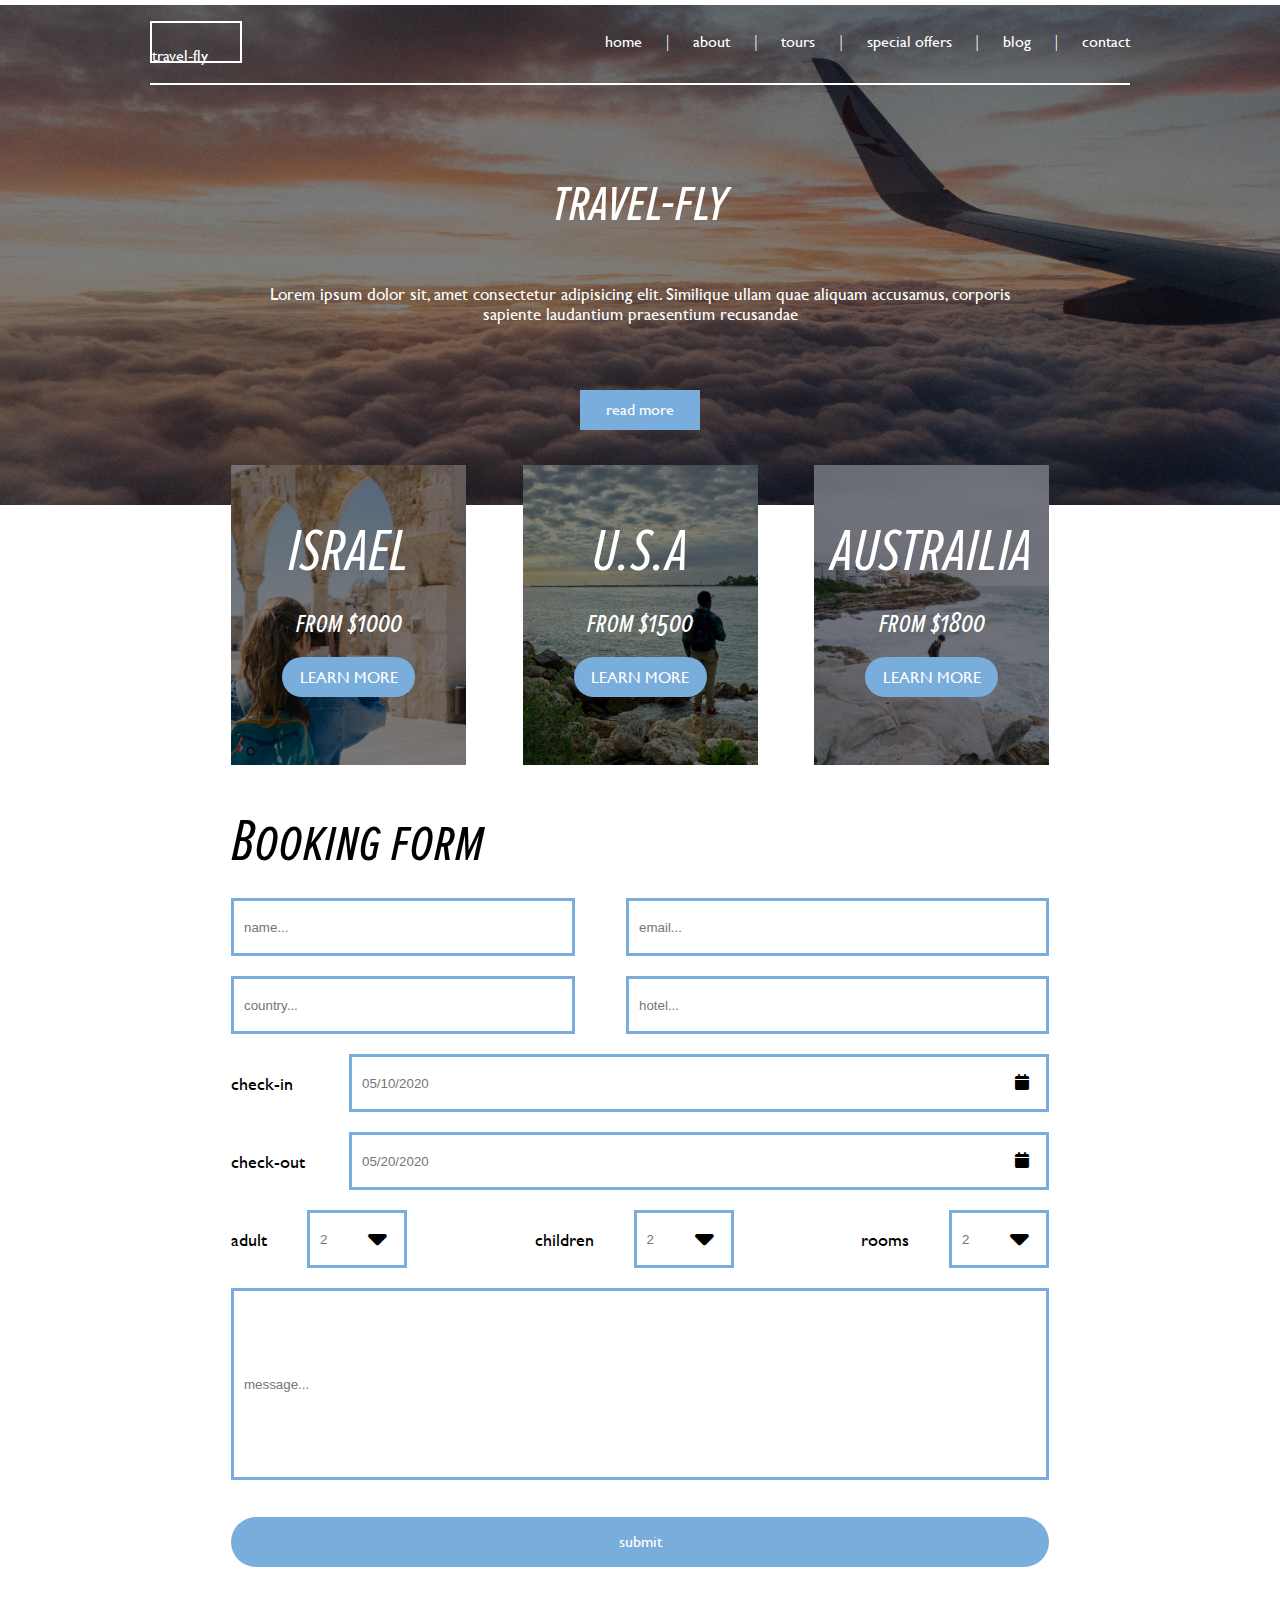
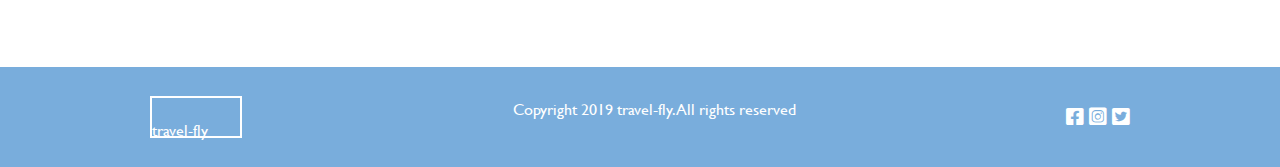
<file: index.html>
<!DOCTYPE html>
<html lang="en">
  <head>
    <meta charset="UTF-8" />
    <meta http-equiv="X-UA-Compatible" content="IE=edge" />
    <meta name="viewport" content="width=device-width, initial-scale=1.0" />
    <title>Start Fly | Travel is Good!</title>
    <link
      rel="stylesheet"
      href="https://cdnjs.cloudflare.com/ajax/libs/font-awesome/6.0.0/css/all.min.css"
      integrity="sha512-9usAa10IRO0HhonpyAIVpjrylPvoDwiPUiKdWk5t3PyolY1cOd4DSE0Ga+ri4AuTroPR5aQvXU9xC6qOPnzFeg=="
      crossorigin="anonymous"
      referrerpolicy="no-referrer"
    />
    <link rel="stylesheet" href="css/styles.css" />
  </head>
  <body>
    <nav>
      <div class="logo">
        <p>travel-fly</p>
      </div>
      <div class="links">
        <a href="index.html">home</a>
        <span>|</span>
        <a href="about.html">about</a>
        <span>|</span>
        <a href="tours.html">tours</a>
        <span>|</span>
        <a href="#">special offers</a>
        <span>|</span>
        <a href="#">blog</a>
        <span>|</span>
        <a href="#">contact</a>
      </div>
    </nav>
    <div class="banner">
      <div class="banner-header1">
        <p>travel-fly</p>
      </div>
      <div class="banner-header2">
        <p>
          Lorem ipsum dolor sit, amet consectetur adipisicing elit. Similique
          ullam quae aliquam accusamus, corporis sapiente laudantium praesentium
          recusandae
        </p>
      </div>
      <div class="read-more">
        <p>read more</p>
      </div>
    </div>

    <div class="form-content">
      <div class="packages-container">
        <div class="package1">
          <div class="package-header">
            <p>ISRAEL</p>
          </div>
          <div class="money">
            <p>from $1000</p>
          </div>
          <div class="learn-more">
            <a href="tour1.html">LEARN MORE</a>
          </div>
        </div>

        <div class="package2">
          <div class="package-header">
            <p>U.S.A</p>
          </div>
          <div class="money">
            <p>from $1500</p>
          </div>
          <div class="learn-more">
            <a href="tour2.html">LEARN MORE</a>
          </div>
        </div>

        <div class="package3">
          <div class="package-header">
            <p>AUSTRAILIA</p>
          </div>
          <div class="money">
            <p>from $1800</p>
          </div>
          <div class="learn-more">
            <a href="tour3.html">LEARN MORE</a>
          </div>
        </div>
      </div>

      <div class="booking">
        <p>Booking form</p>
      </div>

      <div class="top-boxes">
        <div class="holder">
          <input type="text" id="fName" placeholder="name..." />
        </div>

        <div class="holder">
          <input
            type="email"
            class="long-box"
            id="email"
            placeholder="email..."
          />
        </div>
      </div>

      <div class="top-boxes">
        <div class="holder">
          <input type="text" id="fName" placeholder="country..." />
        </div>

        <div class="holder">
          <input
            type="email"
            class="long-box"
            id="email"
            placeholder="hotel..."
          />
        </div>
      </div>

      <div class="middle-boxes">
        <div class="check">check-in</div>
        <div class="holder">
          <input type="text" id="fName" placeholder="05/10/2020" />
          <i class="fa-solid fa-calendar"></i>
        </div>
      </div>

      <div class="middle-boxes">
        <div class="check">check-out</div>
        <div class="holder">
          <input type="text" id="fName" placeholder="05/20/2020" />
          <i class="fa-solid fa-calendar"></i>
        </div>
      </div>

      <div class="bottom-container">
        <div class="bottom-boxes">
          <div class="check">adult</div>
          <div class="holder">
            <input type="text" id="fName" placeholder="2" />
            <i class="fa-solid fa-caret-down"></i>
          </div>
        </div>

        <div class="bottom-boxes">
          <div class="check">children</div>
          <div class="holder">
            <input type="text" id="fName" placeholder="2" />
            <i class="fa-solid fa-caret-down"></i>
          </div>
        </div>

        <div class="bottom-boxes">
          <div class="check">rooms</div>
          <div class="holder">
            <input type="text" id="fName" placeholder="2" />
            <i class="fa-solid fa-caret-down"></i>
          </div>
        </div>
      </div>

      <div class="message-box">
        <div class="holder">
          <input type="text" id="fName" placeholder="message..." />
        </div>
      </div>

      <div class="submit">
        <p>submit</p>
      </div>
    </div>

    <div class="footer">
      <div class="footer-container">
        <div class="logo-footer">
          <p>travel-fly</p>
        </div>
        <div class="footer-text">
          <p>Copyright 2019 travel-fly. All rights reserved</p>
        </div>
        <div class="icons">
          <i class="fab fa-facebook-square"></i>
          <i class="fa-brands fa-instagram-square"></i>
          <i class="fa-brands fa-twitter-square"></i>
        </div>
      </div>
    </div>
  </body>
</html>
</file>
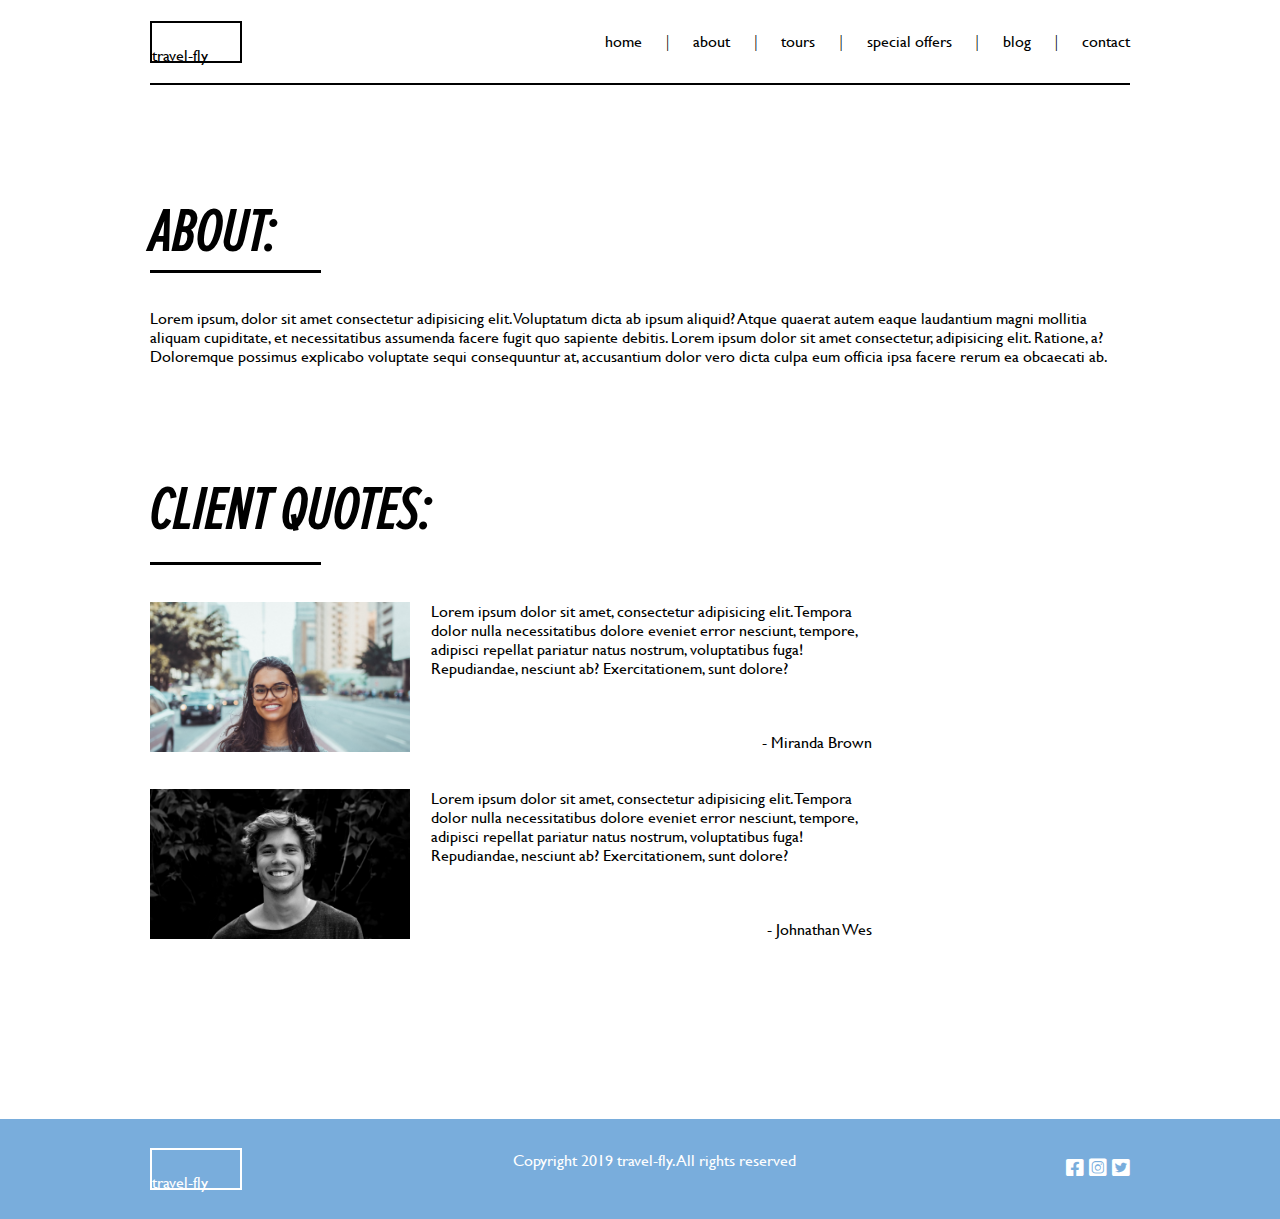
<file: about.html>
<!DOCTYPE html>
<html lang="en">
  <head>
    <meta charset="UTF-8" />
    <meta http-equiv="X-UA-Compatible" content="IE=edge" />
    <meta name="viewport" content="width=device-width, initial-scale=1.0" />
    <title>Tours</title>
    <link
      rel="stylesheet"
      href="https://cdnjs.cloudflare.com/ajax/libs/font-awesome/6.0.0/css/all.min.css"
      integrity="sha512-9usAa10IRO0HhonpyAIVpjrylPvoDwiPUiKdWk5t3PyolY1cOd4DSE0Ga+ri4AuTroPR5aQvXU9xC6qOPnzFeg=="
      crossorigin="anonymous"
      referrerpolicy="no-referrer"
    />
    <link rel="stylesheet" href="css/styles.css" />
  </head>
  <body>
    <nav class="black-nav">
      <div class="logo-black">
        <p>travel-fly</p>
      </div>
      <div class="links-black">
        <a href="index.html">home</a>
        <span>|</span>
        <a href="about.html">about</a>
        <span>|</span>
        <a href="tours.html">tours</a>
        <span>|</span>
        <a href="specialoffers.html">special offers</a>
        <span>|</span>
        <a href="blog.html">blog</a>
        <span>|</span>
        <a href="#">contact</a>
      </div>
    </nav>
    <div id="app">
      <div class="about">
        <div class="about-header">
          <h1>ABOUT:</h1>
          <div class="rect"></div>
          <p>
            Lorem ipsum, dolor sit amet consectetur adipisicing elit. Voluptatum
            dicta ab ipsum aliquid? Atque quaerat autem eaque laudantium magni
            mollitia aliquam cupiditate, et necessitatibus assumenda facere
            fugit quo sapiente debitis. Lorem ipsum dolor sit amet consectetur,
            adipisicing elit. Ratione, a? Doloremque possimus explicabo
            voluptate sequi consequuntur at, accusantium dolor vero dicta culpa
            eum officia ipsa facere rerum ea obcaecati ab.
          </p>
        </div>
        <div class="about-client-quotes">
          <h1 class="client-quote-title">CLIENT QUOTES:</h1>
          <div class="rect"></div>
          <div class="client-box">
            <div class="client-image">
              <img src="images/about-client-01.jpg" alt="img1" />
            </div>
            <div class="client-quote">
              <p>
                Lorem ipsum dolor sit amet, consectetur adipisicing elit.
                Tempora dolor nulla necessitatibus dolore eveniet error
                nesciunt, tempore, adipisci repellat pariatur natus nostrum,
                voluptatibus fuga! Repudiandae, nesciunt ab? Exercitationem,
                sunt dolore?
              </p>
            </div>
            <div class="client-name">- Miranda Brown</div>
          </div>
          <div class="client-box">
            <div class="client-image">
              <img src="images/about-client-02.jpg" alt="img1" />
            </div>
            <div class="client-quote">
              <p>
                Lorem ipsum dolor sit amet, consectetur adipisicing elit.
                Tempora dolor nulla necessitatibus dolore eveniet error
                nesciunt, tempore, adipisci repellat pariatur natus nostrum,
                voluptatibus fuga! Repudiandae, nesciunt ab? Exercitationem,
                sunt dolore?
              </p>
            </div>
            <div class="client-name">- Johnathan Wes</div>
          </div>
        </div>
      </div>
    </div>
    <div class="footer">
      <div class="footer-container">
        <div class="logo-footer">
          <p>travel-fly</p>
        </div>
        <div class="footer-text">
          <p>Copyright 2019 travel-fly. All rights reserved</p>
        </div>
        <div class="icons">
          <i class="fab fa-facebook-square"></i>
          <i class="fa-brands fa-instagram-square"></i>
          <i class="fa-brands fa-twitter-square"></i>
        </div>
      </div>
    </div>
  </body>
</html>
</file>
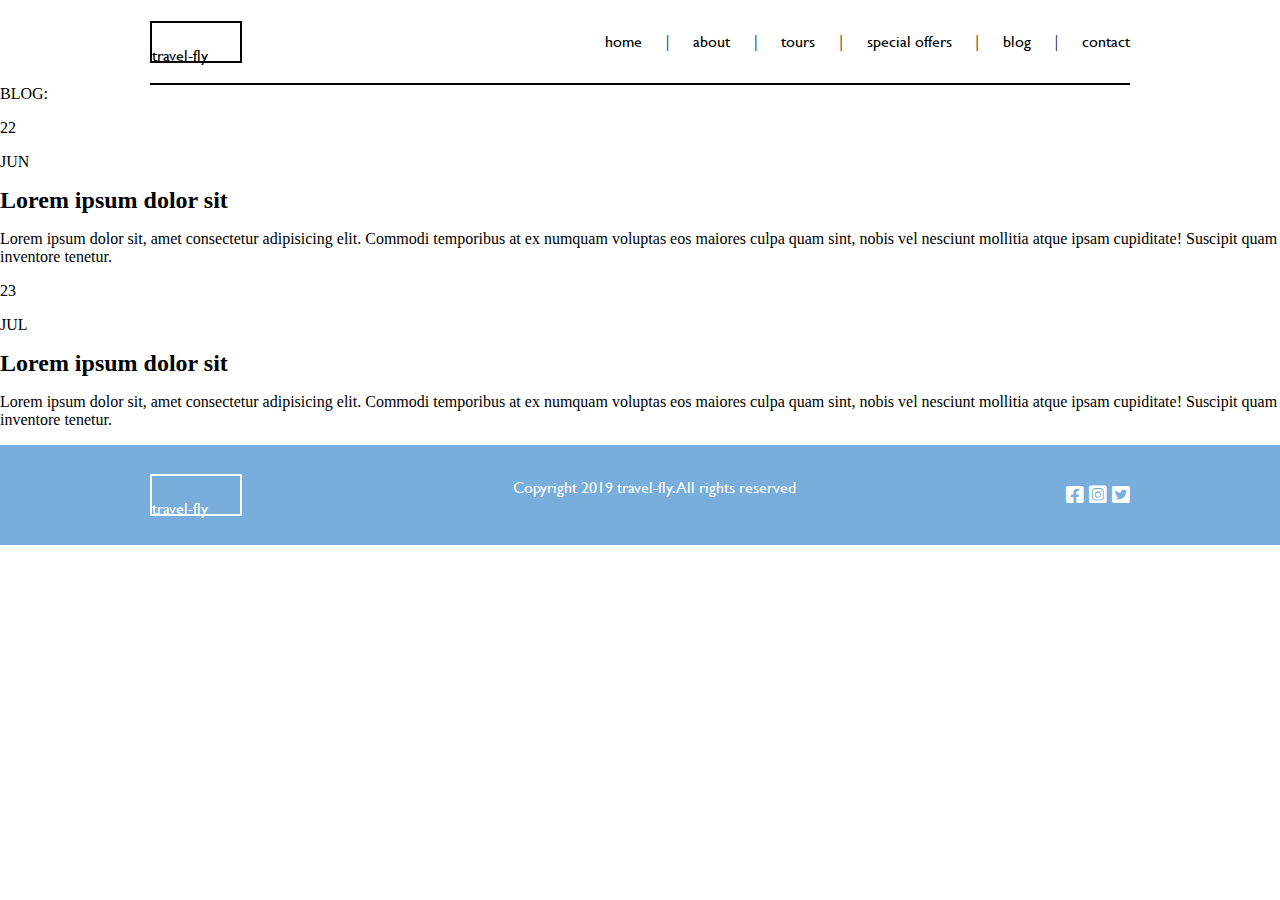
<file: blog.html>
<!DOCTYPE html>
<html lang="en">
  <head>
    <meta charset="UTF-8" />
    <meta http-equiv="X-UA-Compatible" content="IE=edge" />
    <meta name="viewport" content="width=device-width, initial-scale=1.0" />
    <title>Blog</title>
    <link rel="stylesheet" href="css/styles.css" />
    <link
      rel="stylesheet"
      href="https://cdnjs.cloudflare.com/ajax/libs/font-awesome/6.0.0/css/all.min.css"
      integrity="sha512-9usAa10IRO0HhonpyAIVpjrylPvoDwiPUiKdWk5t3PyolY1cOd4DSE0Ga+ri4AuTroPR5aQvXU9xC6qOPnzFeg=="
      crossorigin="anonymous"
      referrerpolicy="no-referrer"
    />
  </head>
  <body>
    <nav class="black-nav">
      <div class="logo-black">
        <p>travel-fly</p>
      </div>
      <div class="links-black">
        <a href="index.html">home</a>
        <span>|</span>
        <a href="about.html">about</a>
        <span>|</span>
        <a href="tours.html">tours</a>
        <span>|</span>
        <a href="specialoffers.html">special offers</a>
        <span>|</span>
        <a href="blog.html">blog</a>
        <span>|</span>
        <a href="#">contact</a>
      </div>
    </nav>

    <div class="header-container">
      <div class="header-text">
        <p>BLOG:</p>
      </div>
      <div class="blog-rect"></div>
    </div>

    <div class="blog-container">
      <div class="blog1-container">
        <div class="blog1-date">
          <p class="number">22</p>
          <p class="month">JUN</p>
        </div>
        <div class="blog1-right-container">
          <div class="blog1-img"></div>
          <div class="blog1-text-header">
            <h2>Lorem ipsum dolor sit</h2>
            <p>
              Lorem ipsum dolor sit, amet consectetur adipisicing elit. Commodi
              temporibus at ex numquam voluptas eos maiores culpa quam sint,
              nobis vel nesciunt mollitia atque ipsam cupiditate! Suscipit quam
              inventore tenetur.
            </p>
          </div>
        </div>
      </div>

      <div class="blog2-container">
        <div class="blog2-date">
          <p class="number">23</p>
          <p class="month">JUL</p>
        </div>
        <div class="blog2-right-container">
          <div class="blog2-img"></div>
          <div class="blog2-text-header">
            <h2>Lorem ipsum dolor sit</h2>
            <p>
              Lorem ipsum dolor sit, amet consectetur adipisicing elit. Commodi
              temporibus at ex numquam voluptas eos maiores culpa quam sint,
              nobis vel nesciunt mollitia atque ipsam cupiditate! Suscipit quam
              inventore tenetur.
            </p>
          </div>
        </div>
      </div>
    </div>

    <div class="footer">
      <div class="footer-container">
        <div class="logo-footer">
          <p>travel-fly</p>
        </div>
        <div class="footer-text">
          <p>Copyright 2019 travel-fly. All rights reserved</p>
        </div>
        <div class="icons">
          <i class="fab fa-facebook-square"></i>
          <i class="fa-brands fa-instagram-square"></i>
          <i class="fa-brands fa-twitter-square"></i>
        </div>
      </div>
    </div>
  </body>
</html>
</file>
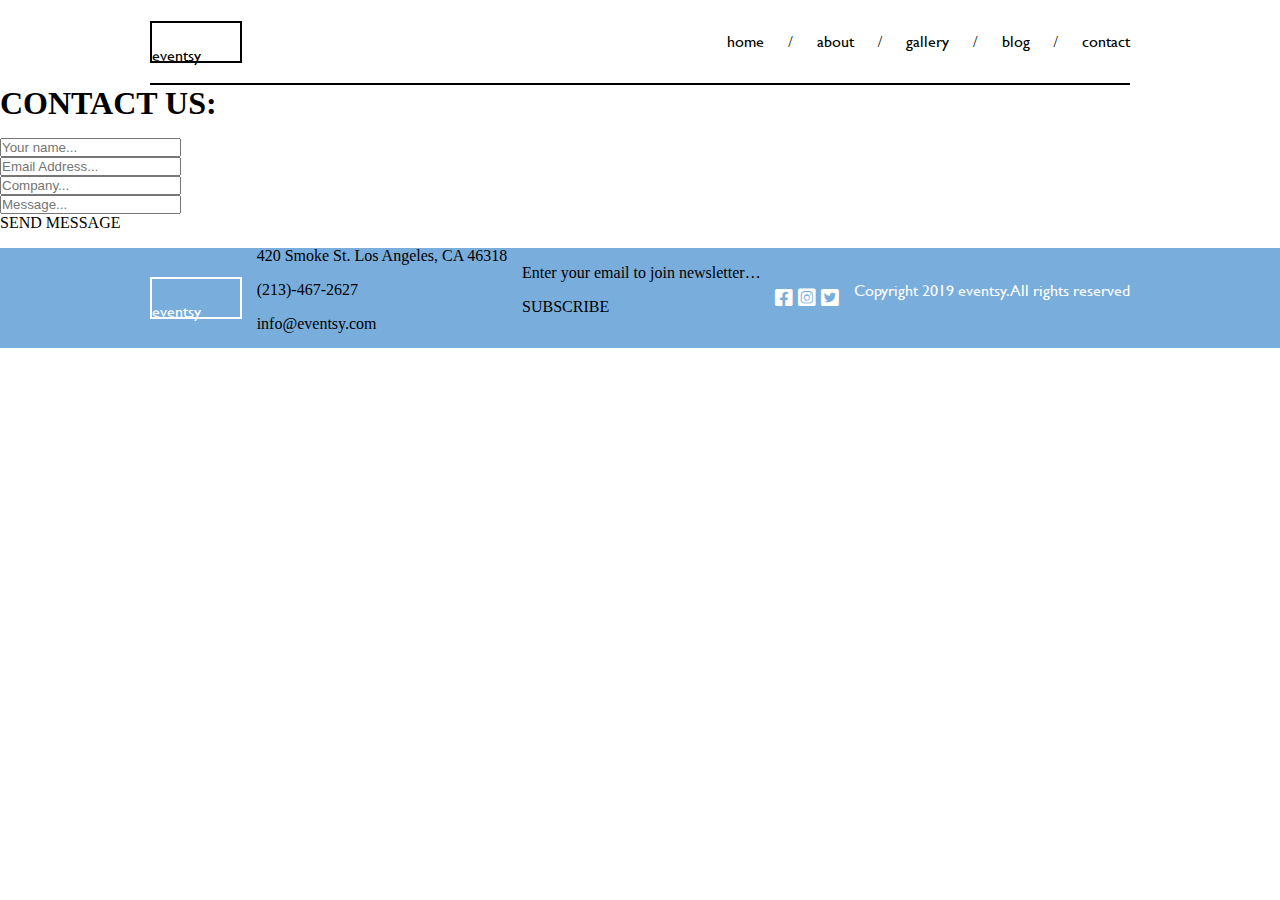
<file: contact.html>
<!DOCTYPE html>
<html lang="en">
  <head>
    <meta charset="UTF-8" />
    <meta http-equiv="X-UA-Compatible" content="IE=edge" />
    <meta name="viewport" content="width=device-width, initial-scale=1.0" />
    <title>Contact</title>
    <link rel="stylesheet" href="css/styles.css" />
    <link
      rel="stylesheet"
      href="https://cdnjs.cloudflare.com/ajax/libs/font-awesome/6.0.0/css/all.min.css"
      integrity="sha512-9usAa10IRO0HhonpyAIVpjrylPvoDwiPUiKdWk5t3PyolY1cOd4DSE0Ga+ri4AuTroPR5aQvXU9xC6qOPnzFeg=="
      crossorigin="anonymous"
      referrerpolicy="no-referrer"
    />
  </head>
  <body>
    <nav class="black-nav">
      <div class="logo-black">
        <p>eventsy</p>
      </div>
      <div class="links-black">
        <a href="index.html">home</a>
        <span>/</span>
        <a href="about.html">about</a>
        <span>/</span>
        <a href="gallery.html">gallery</a>
        <span>/</span>
        <a href="blog.html">blog</a>
        <span>/</span>
        <a href="contact.html">contact</a>
      </div>
    </nav>

    <div class="header-container">
      <div class="header-text">
        <h1>CONTACT US:</h1>
      </div>
      <div class="rect"></div>
    </div>

    <div class="contact-container">
      <div class="inputs">
        <form>
          <input
            type="text"
            id="name"
            name="name"
            placeholder="Your name..."
          /><br />
          <input
            type="text"
            id="email"
            name="email"
            placeholder="Email Address..."
          />
          <br />
          <input
            type="text"
            id="company"
            name="company"
            placeholder="Company..."
          />
          <br />
          <input
            type="text"
            id="msg"
            name="msg"
            class="msg"
            placeholder="Message..."
          />
        </form>
        <div class="sendmessage">
          <p>SEND MESSAGE</p>
        </div>
      </div>
      <div class="contact-map"></div>
    </div>

    <div class="footer">
      <div class="footer-container">
        <div class="logo-footer">
          <p>eventsy</p>
        </div>
        <div class="address-container">
          <div class="address-text">
            <p>420 Smoke St. Los Angeles, CA 46318</p>
            <p>(213)-467-2627</p>
            <p>info@eventsy.com</p>
          </div>
        </div>
        <div class="subscribe-container">
          <div class="subscribe-left">
            <p class="email-text">Enter your email to join newsletter…</p>
          </div>
          <div class="subscribe-right">
            <p class="sub-text">SUBSCRIBE</p>
          </div>
        </div>
        <div class="icons">
          <i class="fab fa-facebook-square"></i>
          <i class="fa-brands fa-instagram-square"></i>
          <i class="fa-brands fa-twitter-square"></i>
        </div>
        <div class="footer-text">
          <p>Copyright 2019 eventsy. All rights reserved</p>
        </div>
      </div>
    </div>
  </body>
</html>
</file>
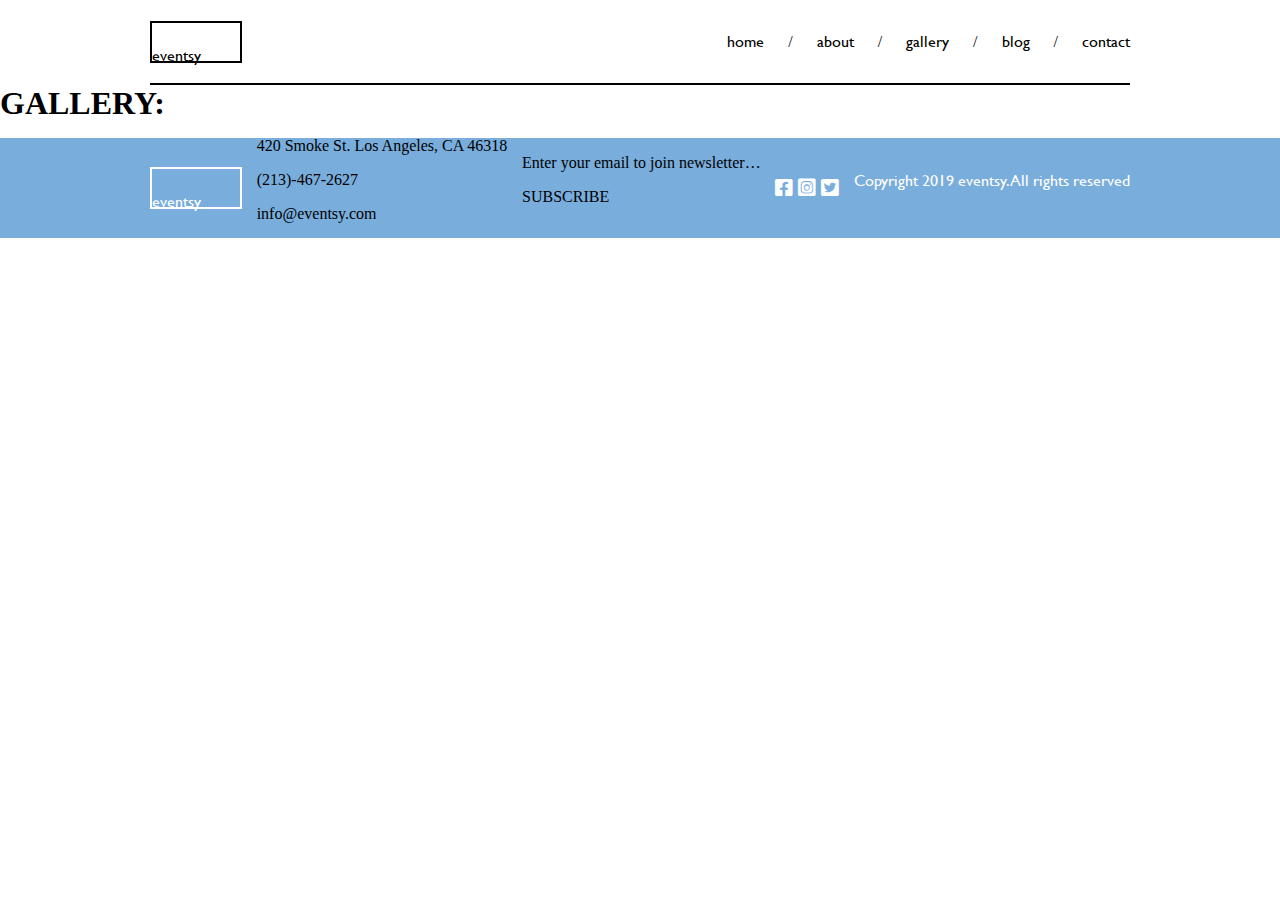
<file: gallery.html>
<!DOCTYPE html>
<html lang="en">
  <head>
    <meta charset="UTF-8" />
    <meta http-equiv="X-UA-Compatible" content="IE=edge" />
    <meta name="viewport" content="width=device-width, initial-scale=1.0" />
    <title>Gallery</title>
    <link
      rel="stylesheet"
      href="https://cdnjs.cloudflare.com/ajax/libs/font-awesome/6.0.0/css/all.min.css"
      integrity="sha512-9usAa10IRO0HhonpyAIVpjrylPvoDwiPUiKdWk5t3PyolY1cOd4DSE0Ga+ri4AuTroPR5aQvXU9xC6qOPnzFeg=="
      crossorigin="anonymous"
      referrerpolicy="no-referrer"
    />
    <link rel="stylesheet" href="css/styles.css" />
  </head>
  <body>
    <nav class="black-nav">
      <div class="logo-black">
        <p>eventsy</p>
      </div>
      <div class="links-black">
        <a href="index.html">home</a>
        <span>/</span>
        <a href="about.html">about</a>
        <span>/</span>
        <a href="gallery.html">gallery</a>
        <span>/</span>
        <a href="blog.html">blog</a>
        <span>/</span>
        <a href="contact.html">contact</a>
      </div>
    </nav>

    <div class="gallery-header">
      <h1>GALLERY:</h1>
      <div class="rect"></div>
    </div>

    <div class="topimages">
      <div class="img1"></div>
      <div class="img2"></div>
      <div class="img3"></div>
    </div>

    <div class="bottomimages">
      <div class="img4"></div>
      <div class="img5"></div>
    </div>

    <div class="footer">
      <div class="footer-container">
        <div class="logo-footer">
          <p>eventsy</p>
        </div>
        <div class="address-container">
          <div class="address-text">
            <p>420 Smoke St. Los Angeles, CA 46318</p>
            <p>(213)-467-2627</p>
            <p>info@eventsy.com</p>
          </div>
        </div>
        <div class="subscribe-container">
          <div class="subscribe-left">
            <p class="email-text">Enter your email to join newsletter…</p>
          </div>
          <div class="subscribe-right">
            <p class="sub-text">SUBSCRIBE</p>
          </div>
        </div>
        <div class="icons">
          <i class="fab fa-facebook-square"></i>
          <i class="fa-brands fa-instagram-square"></i>
          <i class="fa-brands fa-twitter-square"></i>
        </div>
        <div class="footer-text">
          <p>Copyright 2019 eventsy. All rights reserved</p>
        </div>
      </div>
    </div>
  </body>
</html>
</file>
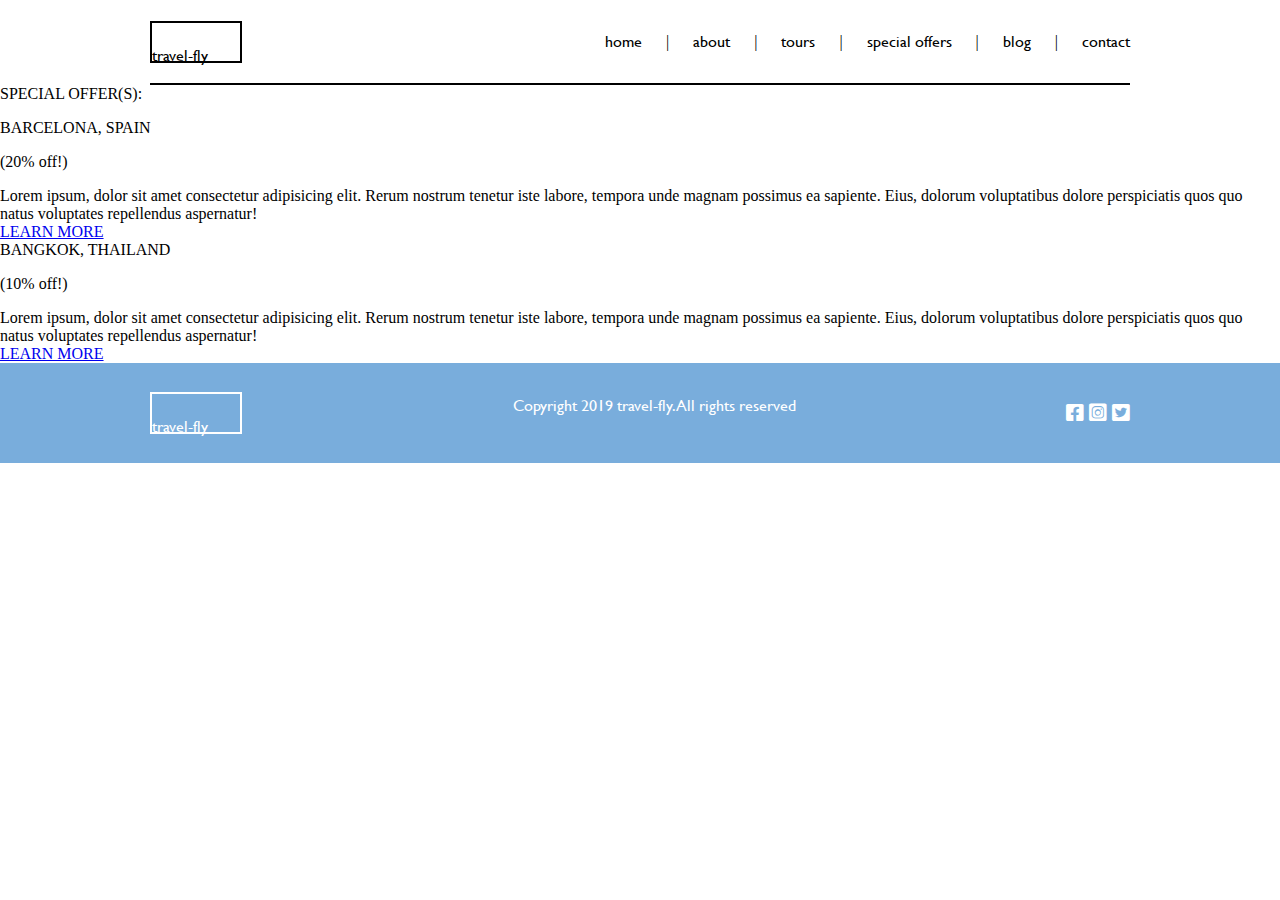
<file: specialoffers.html>
<!DOCTYPE html>
<html lang="en">
  <head>
    <meta charset="UTF-8" />
    <meta http-equiv="X-UA-Compatible" content="IE=edge" />
    <meta name="viewport" content="width=device-width, initial-scale=1.0" />
    <title>Special Offers</title>
    <link rel="stylesheet" href="css/styles.css" />
    <link
      rel="stylesheet"
      href="https://cdnjs.cloudflare.com/ajax/libs/font-awesome/6.0.0/css/all.min.css"
      integrity="sha512-9usAa10IRO0HhonpyAIVpjrylPvoDwiPUiKdWk5t3PyolY1cOd4DSE0Ga+ri4AuTroPR5aQvXU9xC6qOPnzFeg=="
      crossorigin="anonymous"
      referrerpolicy="no-referrer"
    />
  </head>
  <body>
    <nav class="black-nav">
      <div class="logo-black">
        <p>travel-fly</p>
      </div>
      <div class="links-black">
        <a href="index.html">home</a>
        <span>|</span>
        <a href="about.html">about</a>
        <span>|</span>
        <a href="tours.html">tours</a>
        <span>|</span>
        <a href="specialoffers.html">special offers</a>
        <span>|</span>
        <a href="blog.html">blog</a>
        <span>|</span>
        <a href="#">contact</a>
      </div>
    </nav>

    <div class="header-container">
      <div class="header-text">
        <p>SPECIAL OFFER(S):</p>
      </div>
      <div class="so-rect"></div>
    </div>

    <div class="offer-container">
      <div class="offer1">
        <div class="offer1-img"></div>
        <div class="offer1-text-container">
          <div class="offer1-title">
            <p>BARCELONA, SPAIN</p>
            <p class="discount">(20% off!)</p>
          </div>
          <div class="so-rect"></div>
          <div class="offer1-p">
            Lorem ipsum, dolor sit amet consectetur adipisicing elit. Rerum
            nostrum tenetur iste labore, tempora unde magnam possimus ea
            sapiente. Eius, dolorum voluptatibus dolore perspiciatis quos quo
            natus voluptates repellendus aspernatur!
          </div>
          <div class="learn-more">
            <a href="#">LEARN MORE</a>
          </div>
        </div>
      </div>

      <div class="offer2">
        <div class="offer2-img"></div>
        <div class="offer2-text-container">
          <div class="offer2-title">
            <p>BANGKOK, THAILAND</p>
            <p class="discount">(10% off!)</p>
          </div>
          <div class="so-rect"></div>
          <div class="offer2-p">
            Lorem ipsum, dolor sit amet consectetur adipisicing elit. Rerum
            nostrum tenetur iste labore, tempora unde magnam possimus ea
            sapiente. Eius, dolorum voluptatibus dolore perspiciatis quos quo
            natus voluptates repellendus aspernatur!
          </div>
          <div class="learn-more">
            <a href="#">LEARN MORE</a>
          </div>
        </div>
      </div>
    </div>

    <div class="footer">
      <div class="footer-container">
        <div class="logo-footer">
          <p>travel-fly</p>
        </div>
        <div class="footer-text">
          <p>Copyright 2019 travel-fly. All rights reserved</p>
        </div>
        <div class="icons">
          <i class="fab fa-facebook-square"></i>
          <i class="fa-brands fa-instagram-square"></i>
          <i class="fa-brands fa-twitter-square"></i>
        </div>
      </div>
    </div>
  </body>
</html>
</file>
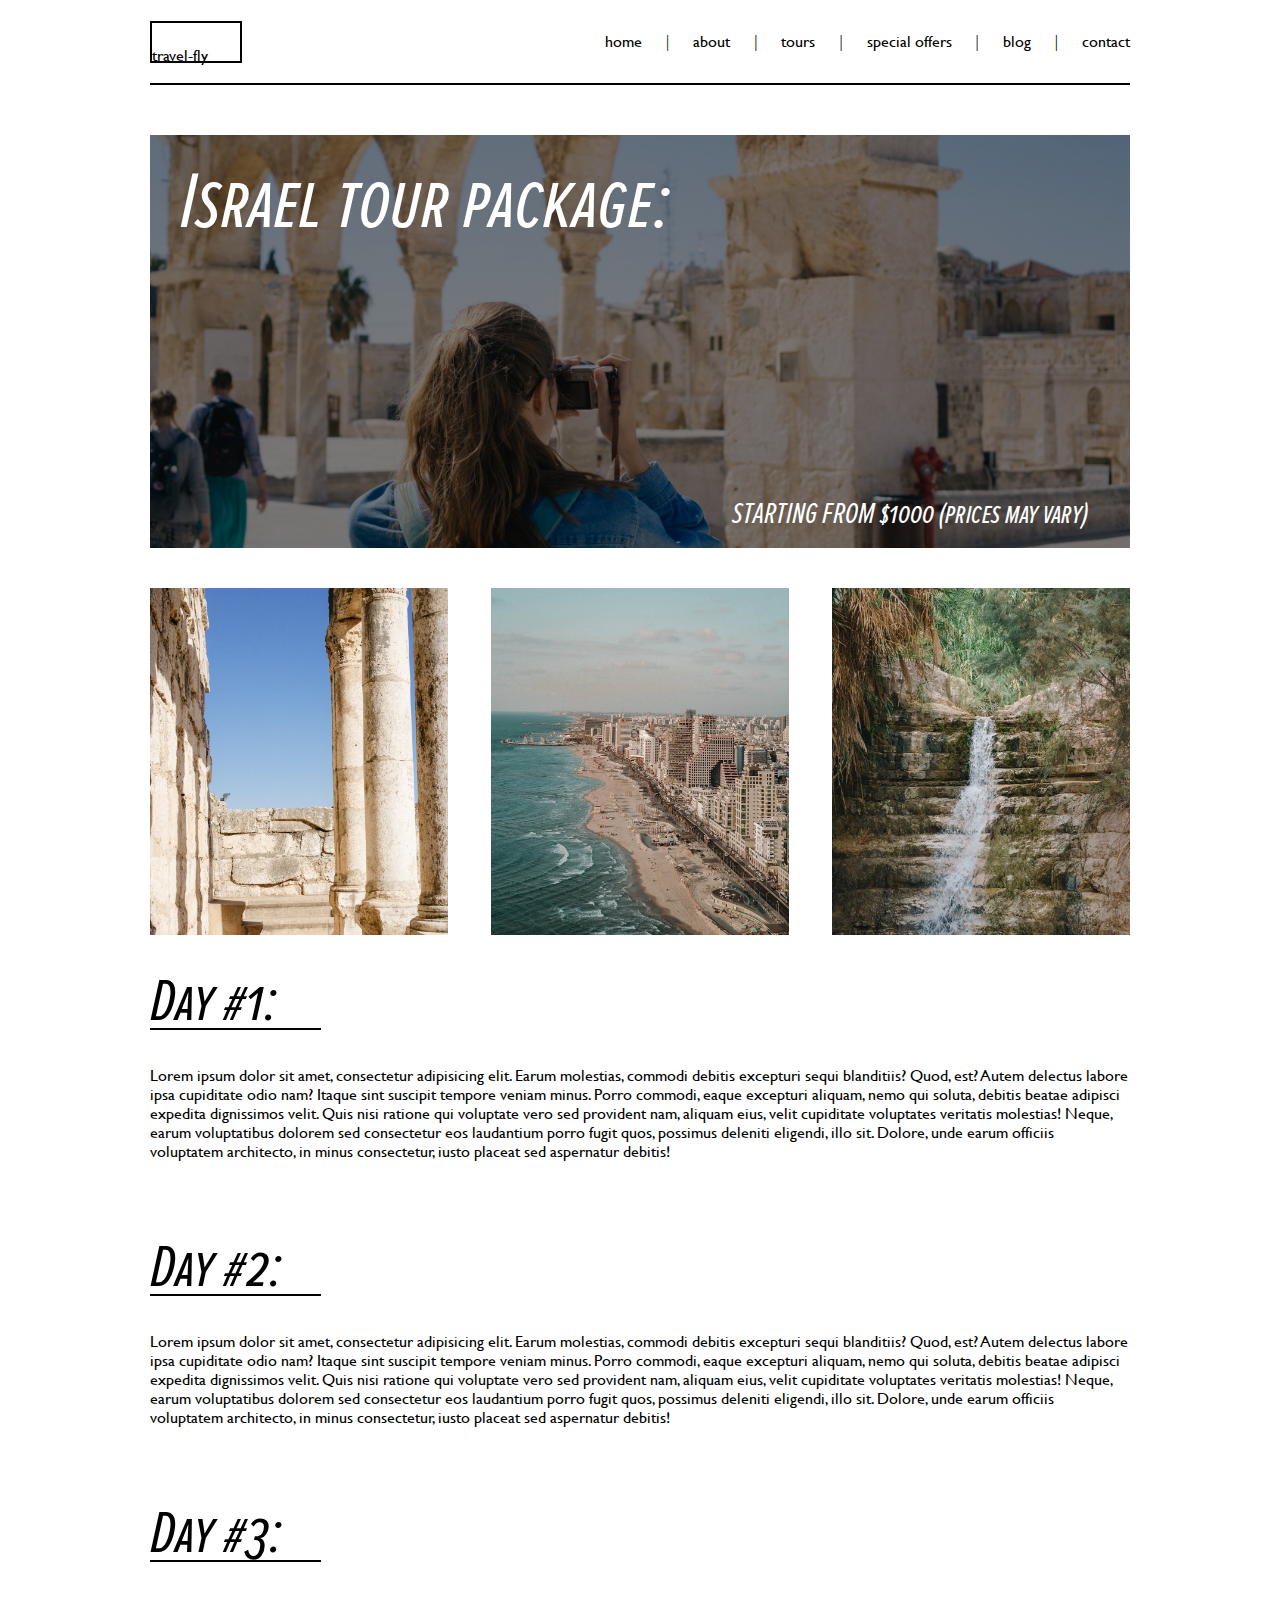
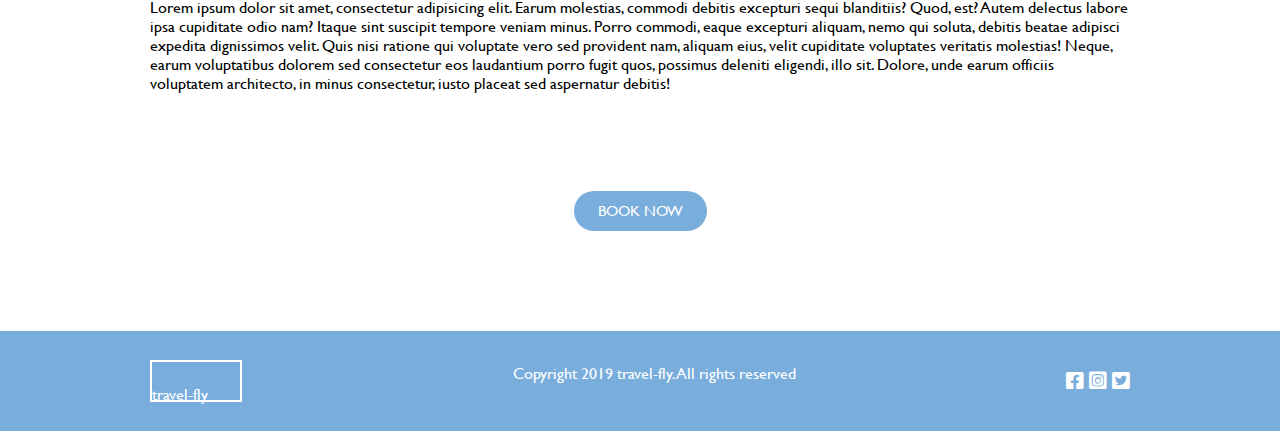
<file: tour1.html>
<!DOCTYPE html>
<html lang="en">
  <head>
    <meta charset="UTF-8" />
    <meta http-equiv="X-UA-Compatible" content="IE=edge" />
    <meta name="viewport" content="width=device-width, initial-scale=1.0" />
    <title>Tour 1</title>
    <link
      rel="stylesheet"
      href="https://cdnjs.cloudflare.com/ajax/libs/font-awesome/6.0.0/css/all.min.css"
      integrity="sha512-9usAa10IRO0HhonpyAIVpjrylPvoDwiPUiKdWk5t3PyolY1cOd4DSE0Ga+ri4AuTroPR5aQvXU9xC6qOPnzFeg=="
      crossorigin="anonymous"
      referrerpolicy="no-referrer"
    />
    <link rel="stylesheet" href="css/styles.css" />
  </head>
  <body>
    <nav class="black-nav">
      <div class="logo-black">
        <p>travel-fly</p>
      </div>
      <div class="links-black">
        <a href="index.html">home</a>
        <span>|</span>
        <a href="about.html">about</a>
        <span>|</span>
        <a href="tours.html">tours</a>
        <span>|</span>
        <a href="#">special offers</a>
        <span>|</span>
        <a href="#">blog</a>
        <span>|</span>
        <a href="#">contact</a>
      </div>
    </nav>

    <div class="tour-hero">
      <div class="tour1-img">
        <p>Israel tour package:</p>
        <p class="tour1-price">STARTING FROM $1000 (prices may vary)</p>
      </div>
    </div>

    <div class="tour-image-container">
      <div class="tour-images">
        <div class="tour-image-1"></div>
        <div class="tour-image-2"></div>
        <div class="tour-image-3"></div>
      </div>
    </div>

    <div class="tour-text-form">
      <div class="tour-text-container">
        <div class="tour-text">
          <div class="tour-text-h1-1">Day #1:</div>
          <div class="underline"></div>
          <p>
            Lorem ipsum dolor sit amet, consectetur adipisicing elit. Earum
            molestias, commodi debitis excepturi sequi blanditiis? Quod, est?
            Autem delectus labore ipsa cupiditate odio nam? Itaque sint suscipit
            tempore veniam minus. Porro commodi, eaque excepturi aliquam, nemo
            qui soluta, debitis beatae adipisci expedita dignissimos velit. Quis
            nisi ratione qui voluptate vero sed provident nam, aliquam eius,
            velit cupiditate voluptates veritatis molestias! Neque, earum
            voluptatibus dolorem sed consectetur eos laudantium porro fugit
            quos, possimus deleniti eligendi, illo sit. Dolore, unde earum
            officiis voluptatem architecto, in minus consectetur, iusto placeat
            sed aspernatur debitis!
          </p>
        </div>
        <div class="tour-text">
          <div class="tour-text-h1-1">Day #2:</div>
          <div class="underline"></div>
          <p>
            Lorem ipsum dolor sit amet, consectetur adipisicing elit. Earum
            molestias, commodi debitis excepturi sequi blanditiis? Quod, est?
            Autem delectus labore ipsa cupiditate odio nam? Itaque sint suscipit
            tempore veniam minus. Porro commodi, eaque excepturi aliquam, nemo
            qui soluta, debitis beatae adipisci expedita dignissimos velit. Quis
            nisi ratione qui voluptate vero sed provident nam, aliquam eius,
            velit cupiditate voluptates veritatis molestias! Neque, earum
            voluptatibus dolorem sed consectetur eos laudantium porro fugit
            quos, possimus deleniti eligendi, illo sit. Dolore, unde earum
            officiis voluptatem architecto, in minus consectetur, iusto placeat
            sed aspernatur debitis!
          </p>
        </div>
        <div class="tour-text">
          <div class="tour-text-h1-1">Day #3:</div>
          <div class="underline"></div>
          <p>
            Lorem ipsum dolor sit amet, consectetur adipisicing elit. Earum
            molestias, commodi debitis excepturi sequi blanditiis? Quod, est?
            Autem delectus labore ipsa cupiditate odio nam? Itaque sint suscipit
            tempore veniam minus. Porro commodi, eaque excepturi aliquam, nemo
            qui soluta, debitis beatae adipisci expedita dignissimos velit. Quis
            nisi ratione qui voluptate vero sed provident nam, aliquam eius,
            velit cupiditate voluptates veritatis molestias! Neque, earum
            voluptatibus dolorem sed consectetur eos laudantium porro fugit
            quos, possimus deleniti eligendi, illo sit. Dolore, unde earum
            officiis voluptatem architecto, in minus consectetur, iusto placeat
            sed aspernatur debitis!
          </p>
        </div>
      </div>
    </div>

    <div class="book-now">
      <div class="book-now-object">
        <p>BOOK NOW</p>
      </div>
    </div>

    <div class="footer">
      <div class="footer-container">
        <div class="logo-footer">
          <p>travel-fly</p>
        </div>
        <div class="footer-text">
          <p>Copyright 2019 travel-fly. All rights reserved</p>
        </div>
        <div class="icons">
          <i class="fab fa-facebook-square"></i>
          <i class="fa-brands fa-instagram-square"></i>
          <i class="fa-brands fa-twitter-square"></i>
        </div>
      </div>
    </div>
  </body>
</html>
</file>
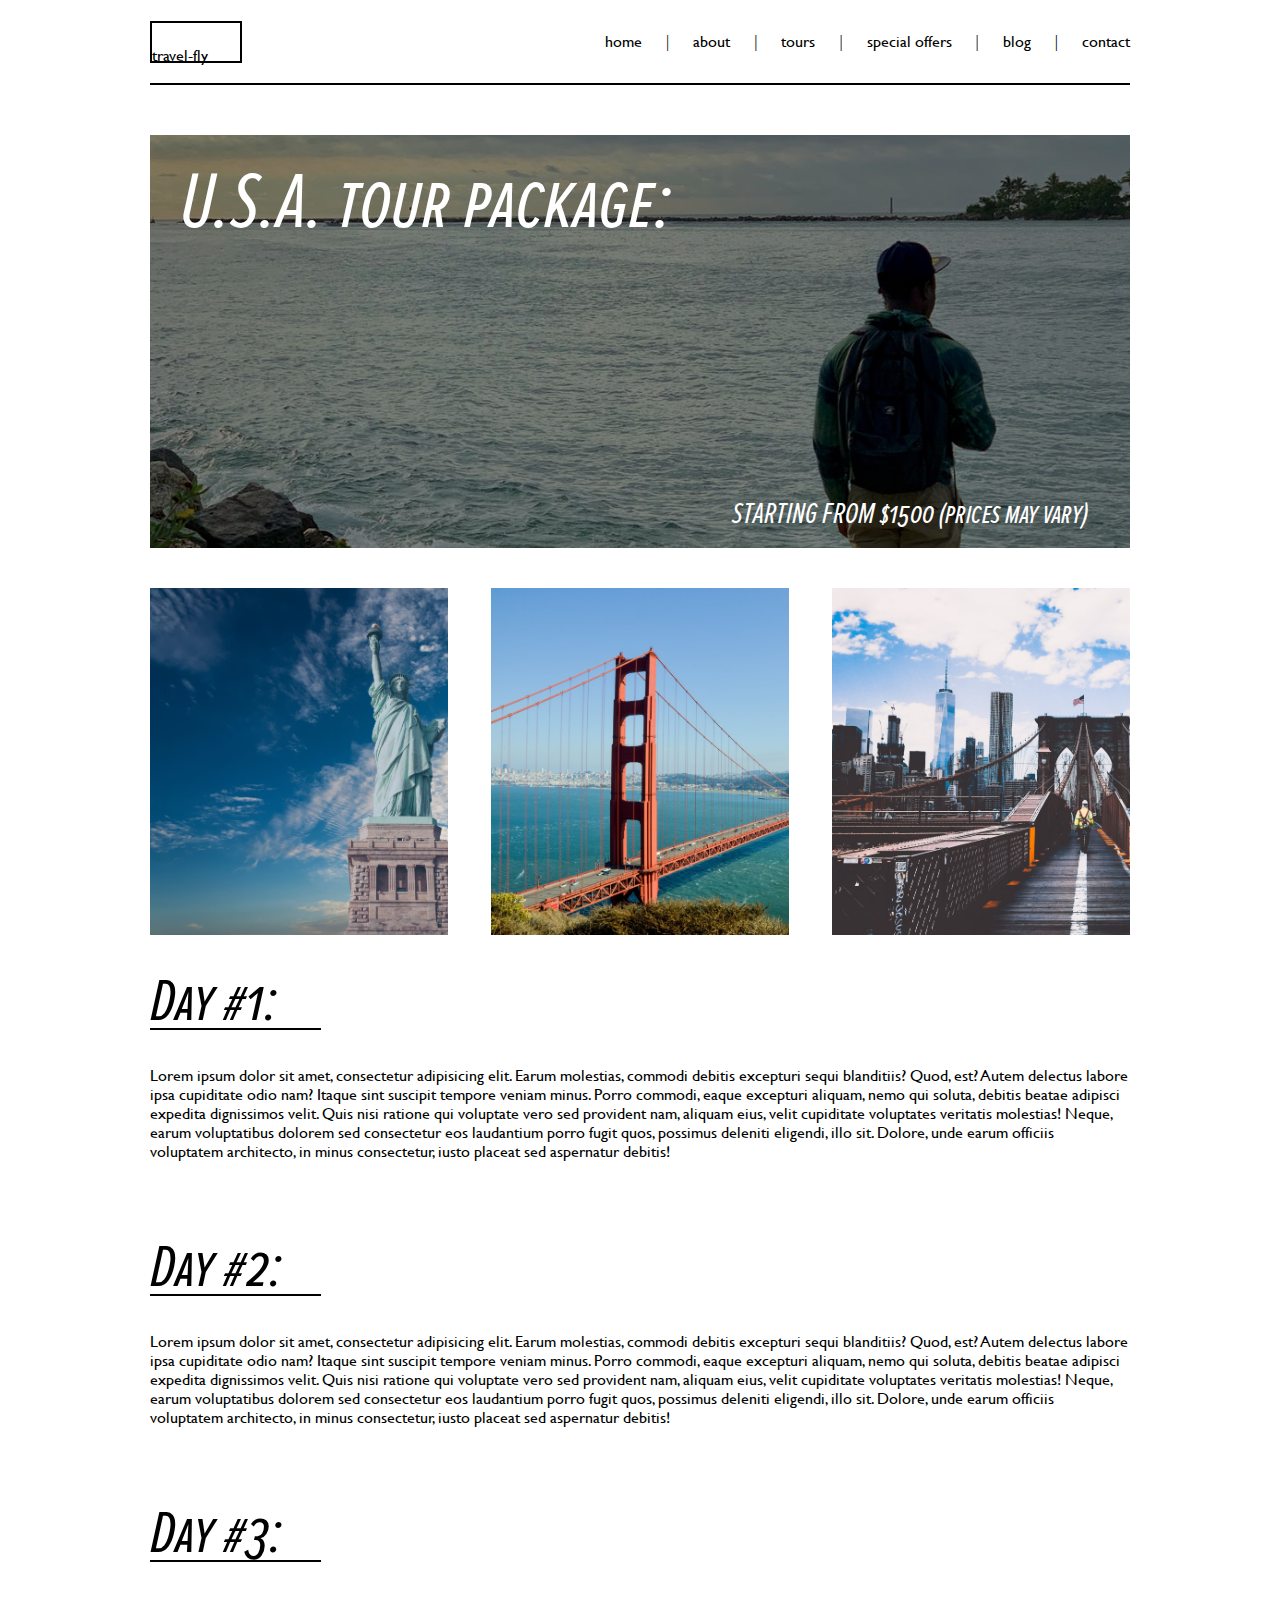
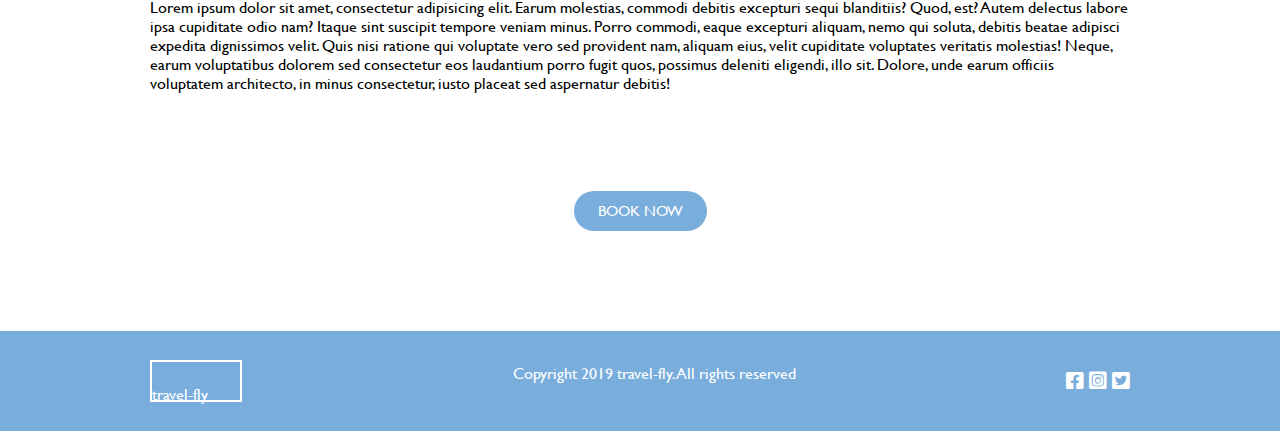
<file: tour2.html>
<!DOCTYPE html>
<html lang="en">
  <head>
    <meta charset="UTF-8" />
    <meta http-equiv="X-UA-Compatible" content="IE=edge" />
    <meta name="viewport" content="width=device-width, initial-scale=1.0" />
    <title>Tour 2</title>
    <link
      rel="stylesheet"
      href="https://cdnjs.cloudflare.com/ajax/libs/font-awesome/6.0.0/css/all.min.css"
      integrity="sha512-9usAa10IRO0HhonpyAIVpjrylPvoDwiPUiKdWk5t3PyolY1cOd4DSE0Ga+ri4AuTroPR5aQvXU9xC6qOPnzFeg=="
      crossorigin="anonymous"
      referrerpolicy="no-referrer"
    />
    <link rel="stylesheet" href="css/styles.css" />
  </head>
  <body>
    <nav class="black-nav">
      <div class="logo-black">
        <p>travel-fly</p>
      </div>
      <div class="links-black">
        <a href="index.html">home</a>
        <span>|</span>
        <a href="about.html">about</a>
        <span>|</span>
        <a href="tours.html">tours</a>
        <span>|</span>
        <a href="#">special offers</a>
        <span>|</span>
        <a href="#">blog</a>
        <span>|</span>
        <a href="#">contact</a>
      </div>
    </nav>

    <div class="tour-hero">
      <div class="tour2-img">
        <p>U.S.A. tour package:</p>
        <p class="tour2-price">STARTING FROM $1500 (prices may vary)</p>
      </div>
    </div>

    <div class="tour-image-container">
      <div class="tour-images">
        <div class="tour2-image-1"></div>
        <div class="tour2-image-2"></div>
        <div class="tour2-image-3"></div>
      </div>
    </div>

    <div class="tour-text-form">
      <div class="tour-text-container">
        <div class="tour-text">
          <div class="tour-text-h1-1">Day #1:</div>
          <div class="underline"></div>
          <p>
            Lorem ipsum dolor sit amet, consectetur adipisicing elit. Earum
            molestias, commodi debitis excepturi sequi blanditiis? Quod, est?
            Autem delectus labore ipsa cupiditate odio nam? Itaque sint suscipit
            tempore veniam minus. Porro commodi, eaque excepturi aliquam, nemo
            qui soluta, debitis beatae adipisci expedita dignissimos velit. Quis
            nisi ratione qui voluptate vero sed provident nam, aliquam eius,
            velit cupiditate voluptates veritatis molestias! Neque, earum
            voluptatibus dolorem sed consectetur eos laudantium porro fugit
            quos, possimus deleniti eligendi, illo sit. Dolore, unde earum
            officiis voluptatem architecto, in minus consectetur, iusto placeat
            sed aspernatur debitis!
          </p>
        </div>
        <div class="tour-text">
          <div class="tour-text-h1-1">Day #2:</div>
          <div class="underline"></div>
          <p>
            Lorem ipsum dolor sit amet, consectetur adipisicing elit. Earum
            molestias, commodi debitis excepturi sequi blanditiis? Quod, est?
            Autem delectus labore ipsa cupiditate odio nam? Itaque sint suscipit
            tempore veniam minus. Porro commodi, eaque excepturi aliquam, nemo
            qui soluta, debitis beatae adipisci expedita dignissimos velit. Quis
            nisi ratione qui voluptate vero sed provident nam, aliquam eius,
            velit cupiditate voluptates veritatis molestias! Neque, earum
            voluptatibus dolorem sed consectetur eos laudantium porro fugit
            quos, possimus deleniti eligendi, illo sit. Dolore, unde earum
            officiis voluptatem architecto, in minus consectetur, iusto placeat
            sed aspernatur debitis!
          </p>
        </div>
        <div class="tour-text">
          <div class="tour-text-h1-1">Day #3:</div>
          <div class="underline"></div>
          <p>
            Lorem ipsum dolor sit amet, consectetur adipisicing elit. Earum
            molestias, commodi debitis excepturi sequi blanditiis? Quod, est?
            Autem delectus labore ipsa cupiditate odio nam? Itaque sint suscipit
            tempore veniam minus. Porro commodi, eaque excepturi aliquam, nemo
            qui soluta, debitis beatae adipisci expedita dignissimos velit. Quis
            nisi ratione qui voluptate vero sed provident nam, aliquam eius,
            velit cupiditate voluptates veritatis molestias! Neque, earum
            voluptatibus dolorem sed consectetur eos laudantium porro fugit
            quos, possimus deleniti eligendi, illo sit. Dolore, unde earum
            officiis voluptatem architecto, in minus consectetur, iusto placeat
            sed aspernatur debitis!
          </p>
        </div>
      </div>
    </div>

    <div class="book-now">
      <div class="book-now-object">
        <p>BOOK NOW</p>
      </div>
    </div>

    <div class="footer">
      <div class="footer-container">
        <div class="logo-footer">
          <p>travel-fly</p>
        </div>
        <div class="footer-text">
          <p>Copyright 2019 travel-fly. All rights reserved</p>
        </div>
        <div class="icons">
          <i class="fab fa-facebook-square"></i>
          <i class="fa-brands fa-instagram-square"></i>
          <i class="fa-brands fa-twitter-square"></i>
        </div>
      </div>
    </div>
  </body>
</html>
</file>
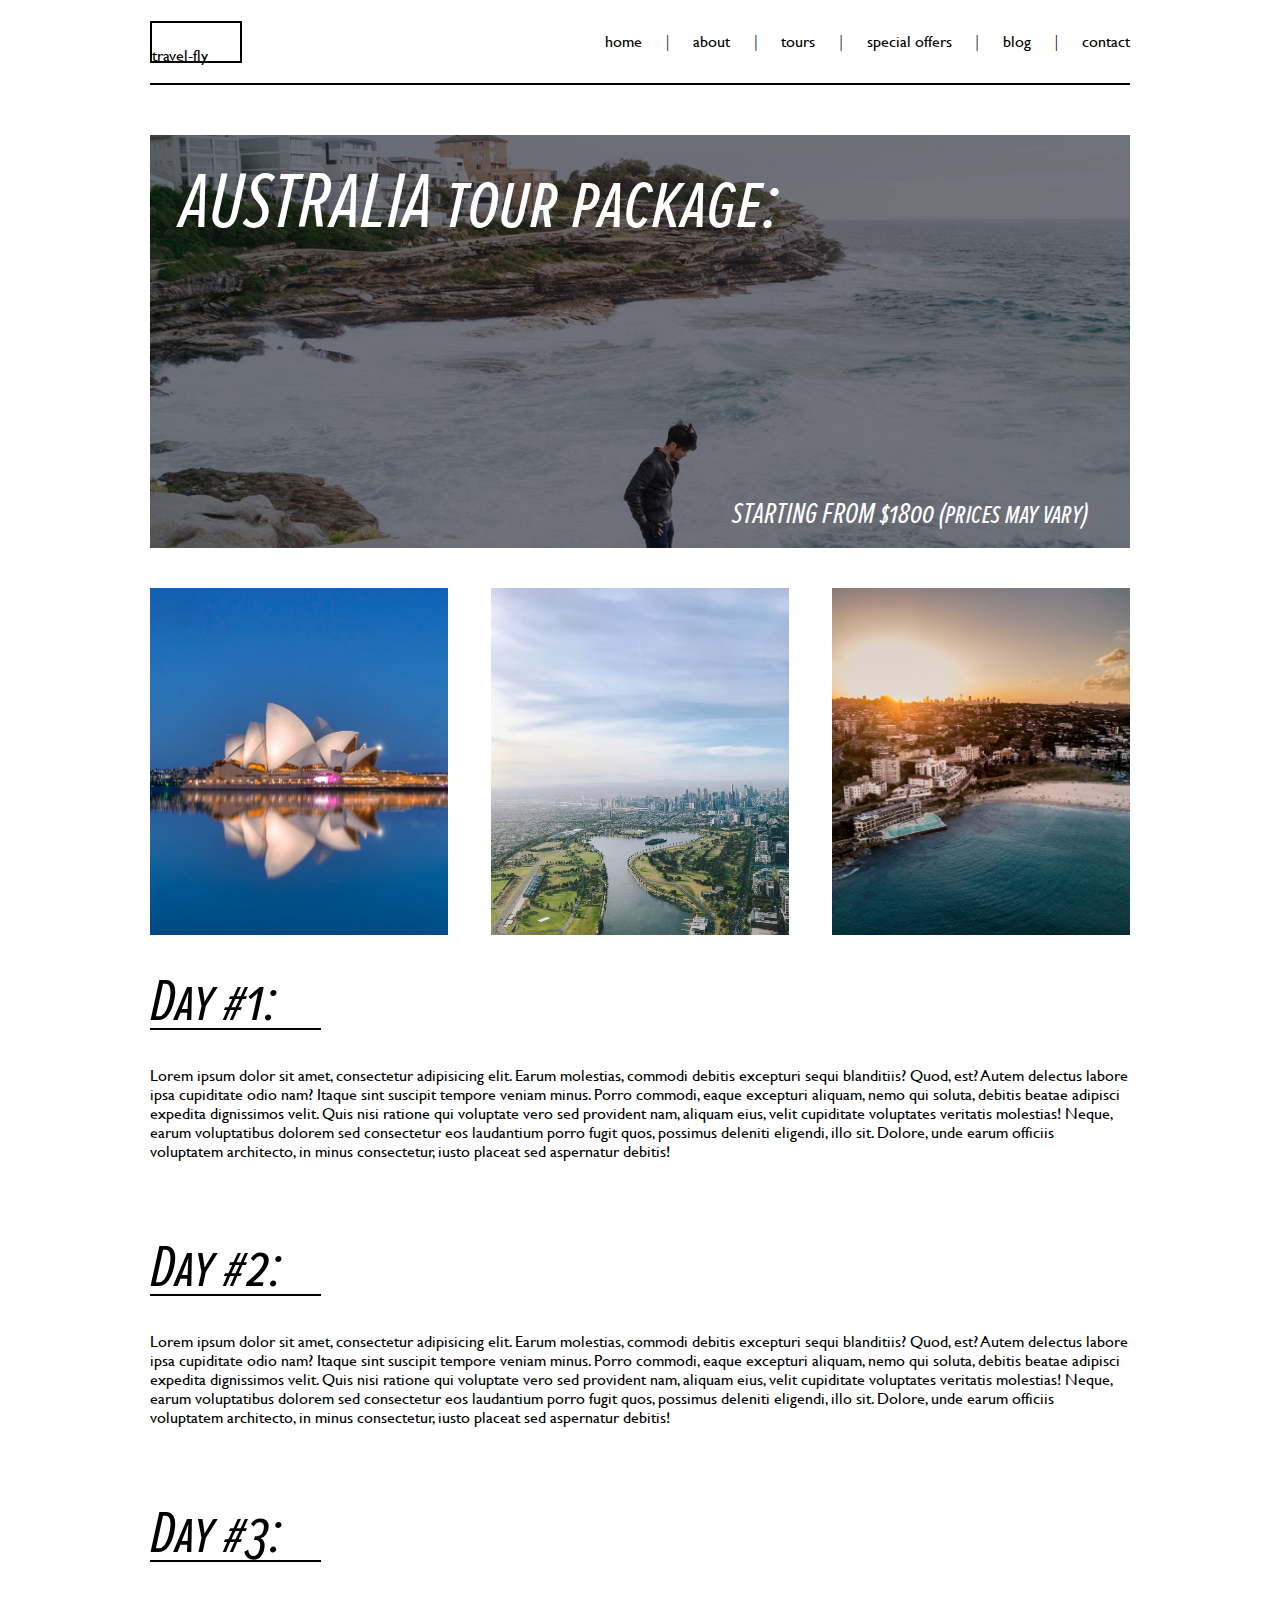
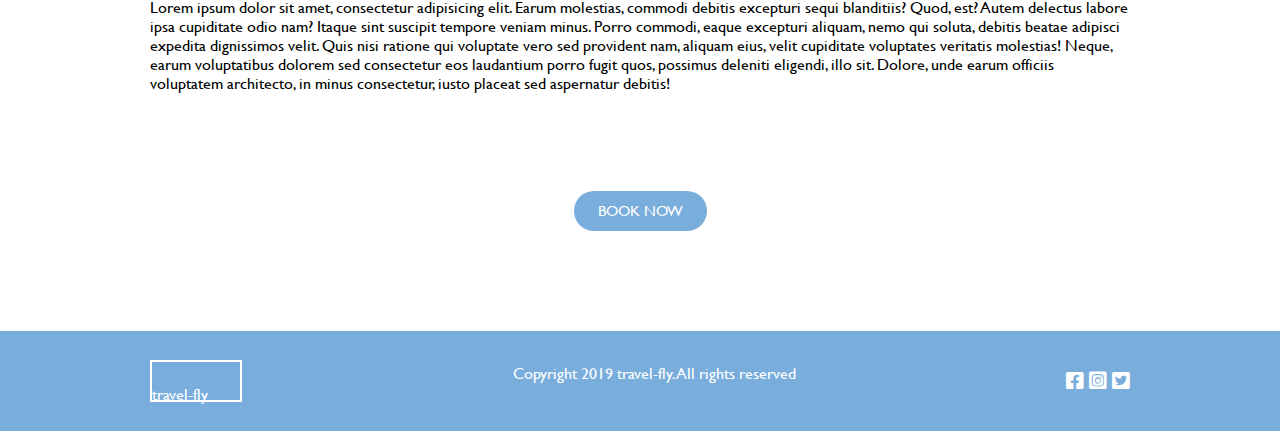
<file: tour3.html>
<!DOCTYPE html>
<html lang="en">
  <head>
    <meta charset="UTF-8" />
    <meta http-equiv="X-UA-Compatible" content="IE=edge" />
    <meta name="viewport" content="width=device-width, initial-scale=1.0" />
    <title>Tour 3</title>
    <link
      rel="stylesheet"
      href="https://cdnjs.cloudflare.com/ajax/libs/font-awesome/6.0.0/css/all.min.css"
      integrity="sha512-9usAa10IRO0HhonpyAIVpjrylPvoDwiPUiKdWk5t3PyolY1cOd4DSE0Ga+ri4AuTroPR5aQvXU9xC6qOPnzFeg=="
      crossorigin="anonymous"
      referrerpolicy="no-referrer"
    />
    <link rel="stylesheet" href="css/styles.css" />
  </head>
  <body>
    <nav class="black-nav">
      <div class="logo-black">
        <p>travel-fly</p>
      </div>
      <div class="links-black">
        <a href="index.html">home</a>
        <span>|</span>
        <a href="about.html">about</a>
        <span>|</span>
        <a href="tours.html">tours</a>
        <span>|</span>
        <a href="#">special offers</a>
        <span>|</span>
        <a href="#">blog</a>
        <span>|</span>
        <a href="#">contact</a>
      </div>
    </nav>

    <div class="tour-hero">
      <div class="tour3-img">
        <p>AUSTRALIA tour package:</p>
        <p class="tour3-price">STARTING FROM $1800 (prices may vary)</p>
      </div>
    </div>

    <div class="tour-image-container">
      <div class="tour-images">
        <div class="tour3-image-1"></div>
        <div class="tour3-image-2"></div>
        <div class="tour3-image-3"></div>
      </div>
    </div>

    <div class="tour-text-form">
      <div class="tour-text-container">
        <div class="tour-text">
          <div class="tour-text-h1-1">Day #1:</div>
          <div class="underline"></div>
          <p>
            Lorem ipsum dolor sit amet, consectetur adipisicing elit. Earum
            molestias, commodi debitis excepturi sequi blanditiis? Quod, est?
            Autem delectus labore ipsa cupiditate odio nam? Itaque sint suscipit
            tempore veniam minus. Porro commodi, eaque excepturi aliquam, nemo
            qui soluta, debitis beatae adipisci expedita dignissimos velit. Quis
            nisi ratione qui voluptate vero sed provident nam, aliquam eius,
            velit cupiditate voluptates veritatis molestias! Neque, earum
            voluptatibus dolorem sed consectetur eos laudantium porro fugit
            quos, possimus deleniti eligendi, illo sit. Dolore, unde earum
            officiis voluptatem architecto, in minus consectetur, iusto placeat
            sed aspernatur debitis!
          </p>
        </div>
        <div class="tour-text">
          <div class="tour-text-h1-1">Day #2:</div>
          <div class="underline"></div>
          <p>
            Lorem ipsum dolor sit amet, consectetur adipisicing elit. Earum
            molestias, commodi debitis excepturi sequi blanditiis? Quod, est?
            Autem delectus labore ipsa cupiditate odio nam? Itaque sint suscipit
            tempore veniam minus. Porro commodi, eaque excepturi aliquam, nemo
            qui soluta, debitis beatae adipisci expedita dignissimos velit. Quis
            nisi ratione qui voluptate vero sed provident nam, aliquam eius,
            velit cupiditate voluptates veritatis molestias! Neque, earum
            voluptatibus dolorem sed consectetur eos laudantium porro fugit
            quos, possimus deleniti eligendi, illo sit. Dolore, unde earum
            officiis voluptatem architecto, in minus consectetur, iusto placeat
            sed aspernatur debitis!
          </p>
        </div>
        <div class="tour-text">
          <div class="tour-text-h1-1">Day #3:</div>
          <div class="underline"></div>
          <p>
            Lorem ipsum dolor sit amet, consectetur adipisicing elit. Earum
            molestias, commodi debitis excepturi sequi blanditiis? Quod, est?
            Autem delectus labore ipsa cupiditate odio nam? Itaque sint suscipit
            tempore veniam minus. Porro commodi, eaque excepturi aliquam, nemo
            qui soluta, debitis beatae adipisci expedita dignissimos velit. Quis
            nisi ratione qui voluptate vero sed provident nam, aliquam eius,
            velit cupiditate voluptates veritatis molestias! Neque, earum
            voluptatibus dolorem sed consectetur eos laudantium porro fugit
            quos, possimus deleniti eligendi, illo sit. Dolore, unde earum
            officiis voluptatem architecto, in minus consectetur, iusto placeat
            sed aspernatur debitis!
          </p>
        </div>
      </div>
    </div>

    <div class="book-now">
      <div class="book-now-object">
        <p>BOOK NOW</p>
      </div>
    </div>

    <div class="footer">
      <div class="footer-container">
        <div class="logo-footer">
          <p>travel-fly</p>
        </div>
        <div class="footer-text">
          <p>Copyright 2019 travel-fly. All rights reserved</p>
        </div>
        <div class="icons">
          <i class="fab fa-facebook-square"></i>
          <i class="fa-brands fa-instagram-square"></i>
          <i class="fa-brands fa-twitter-square"></i>
        </div>
      </div>
    </div>
  </body>
</html>
</file>
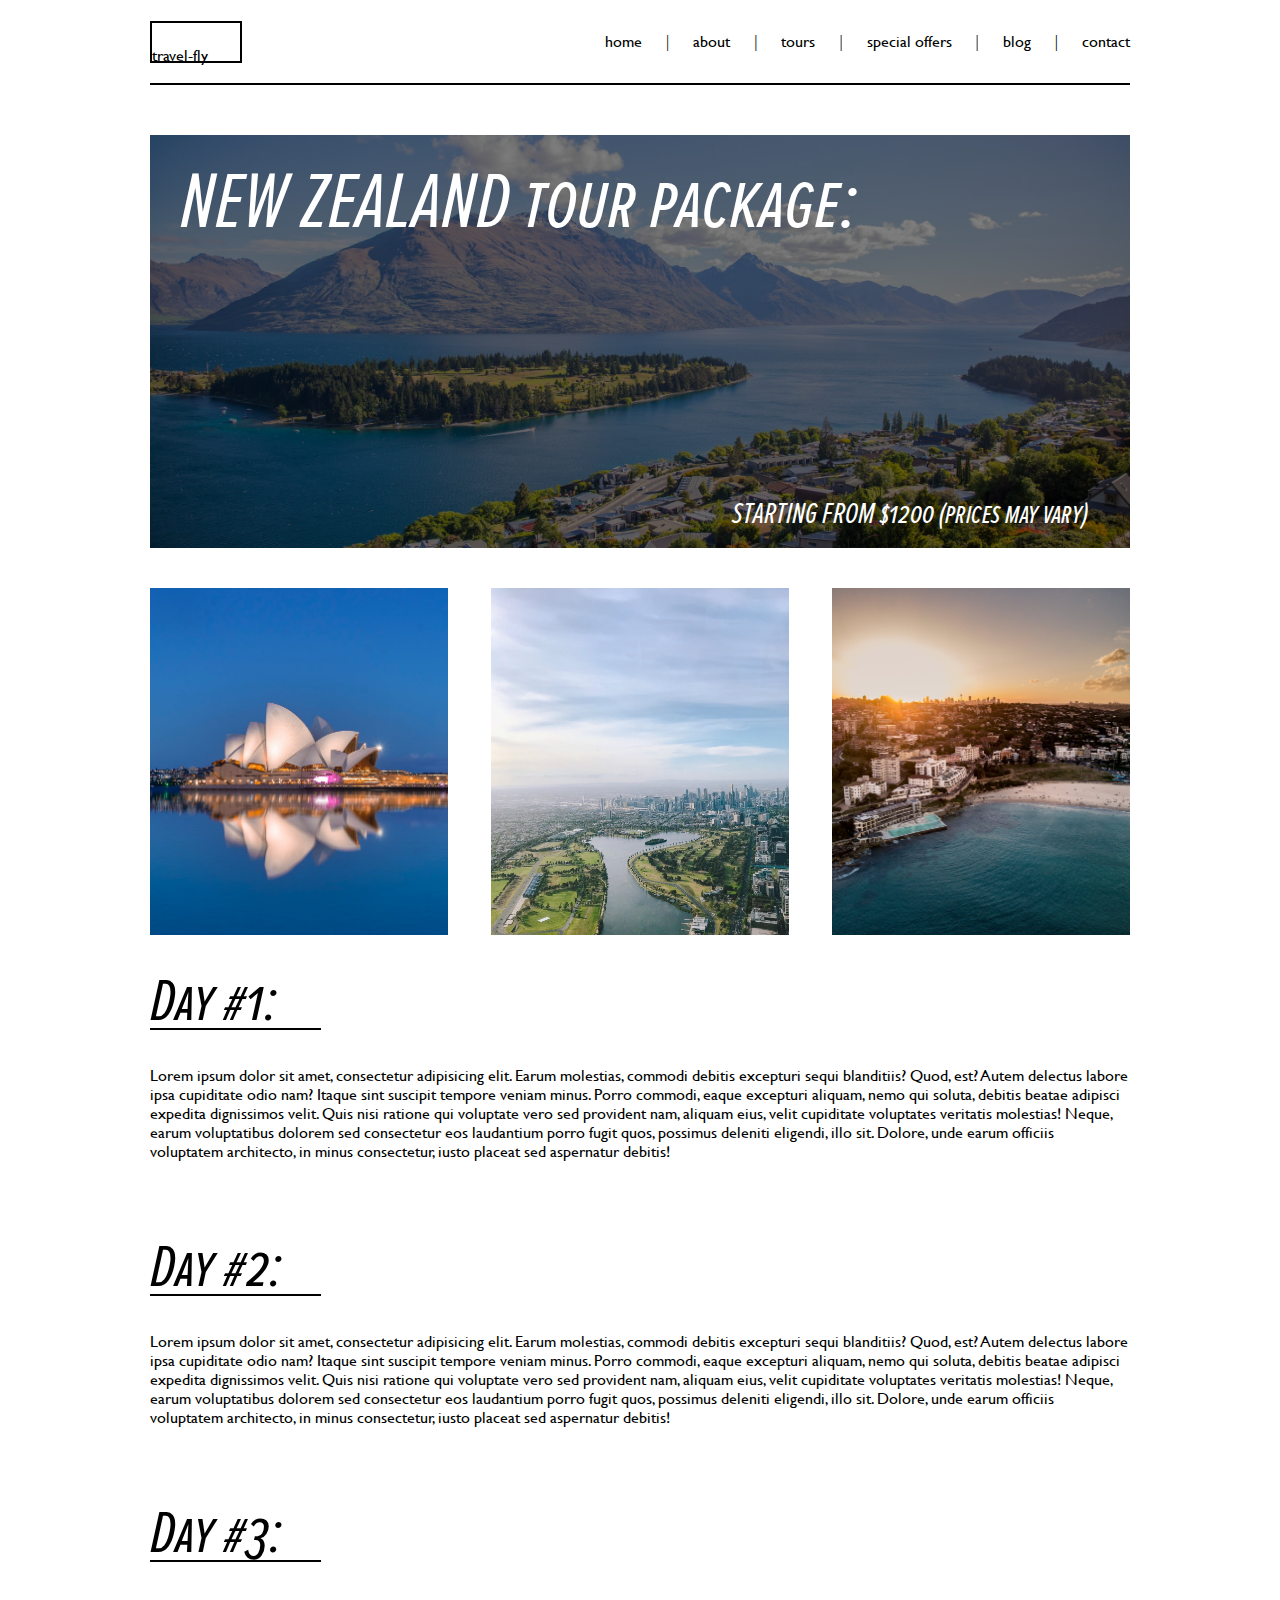
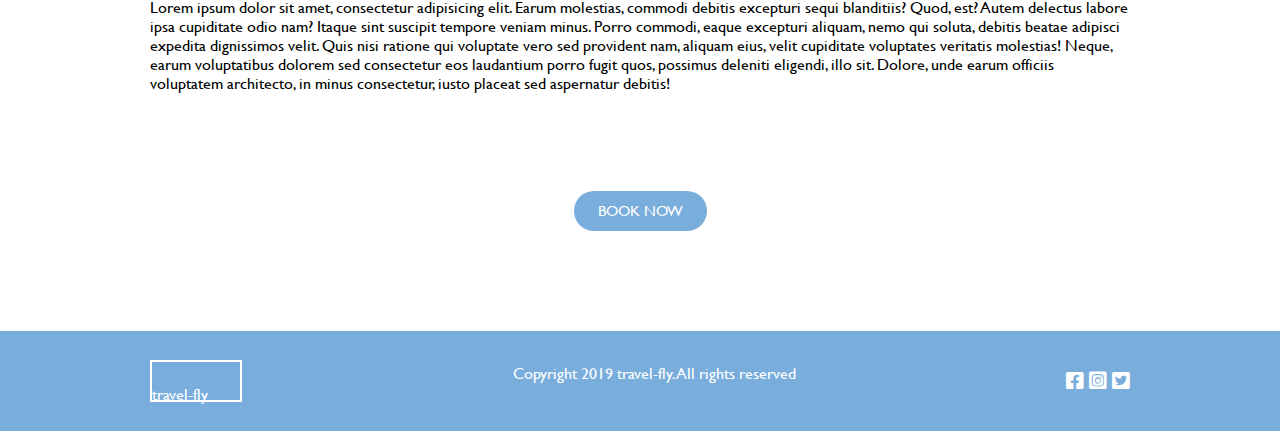
<file: tour4.html>
<!DOCTYPE html>
<html lang="en">
  <head>
    <meta charset="UTF-8" />
    <meta http-equiv="X-UA-Compatible" content="IE=edge" />
    <meta name="viewport" content="width=device-width, initial-scale=1.0" />
    <title>Tour 4</title>
    <link
      rel="stylesheet"
      href="https://cdnjs.cloudflare.com/ajax/libs/font-awesome/6.0.0/css/all.min.css"
      integrity="sha512-9usAa10IRO0HhonpyAIVpjrylPvoDwiPUiKdWk5t3PyolY1cOd4DSE0Ga+ri4AuTroPR5aQvXU9xC6qOPnzFeg=="
      crossorigin="anonymous"
      referrerpolicy="no-referrer"
    />
    <link rel="stylesheet" href="css/styles.css" />
  </head>
  <body>
    <nav class="black-nav">
      <div class="logo-black">
        <p>travel-fly</p>
      </div>
      <div class="links-black">
        <a href="index.html">home</a>
        <span>|</span>
        <a href="about.html">about</a>
        <span>|</span>
        <a href="tours.html">tours</a>
        <span>|</span>
        <a href="#">special offers</a>
        <span>|</span>
        <a href="#">blog</a>
        <span>|</span>
        <a href="#">contact</a>
      </div>
    </nav>

    <div class="tour-hero">
      <div class="tour4-img">
        <p>NEW ZEALAND tour package:</p>
        <p class="tour4-price">STARTING FROM $1200 (prices may vary)</p>
      </div>
    </div>

    <div class="tour-image-container">
      <div class="tour-images">
        <div class="tour4-image-1"></div>
        <div class="tour4-image-2"></div>
        <div class="tour4-image-3"></div>
      </div>
    </div>

    <div class="tour-text-form">
      <div class="tour-text-container">
        <div class="tour-text">
          <div class="tour-text-h1-1">Day #1:</div>
          <div class="underline"></div>
          <p>
            Lorem ipsum dolor sit amet, consectetur adipisicing elit. Earum
            molestias, commodi debitis excepturi sequi blanditiis? Quod, est?
            Autem delectus labore ipsa cupiditate odio nam? Itaque sint suscipit
            tempore veniam minus. Porro commodi, eaque excepturi aliquam, nemo
            qui soluta, debitis beatae adipisci expedita dignissimos velit. Quis
            nisi ratione qui voluptate vero sed provident nam, aliquam eius,
            velit cupiditate voluptates veritatis molestias! Neque, earum
            voluptatibus dolorem sed consectetur eos laudantium porro fugit
            quos, possimus deleniti eligendi, illo sit. Dolore, unde earum
            officiis voluptatem architecto, in minus consectetur, iusto placeat
            sed aspernatur debitis!
          </p>
        </div>
        <div class="tour-text">
          <div class="tour-text-h1-1">Day #2:</div>
          <div class="underline"></div>
          <p>
            Lorem ipsum dolor sit amet, consectetur adipisicing elit. Earum
            molestias, commodi debitis excepturi sequi blanditiis? Quod, est?
            Autem delectus labore ipsa cupiditate odio nam? Itaque sint suscipit
            tempore veniam minus. Porro commodi, eaque excepturi aliquam, nemo
            qui soluta, debitis beatae adipisci expedita dignissimos velit. Quis
            nisi ratione qui voluptate vero sed provident nam, aliquam eius,
            velit cupiditate voluptates veritatis molestias! Neque, earum
            voluptatibus dolorem sed consectetur eos laudantium porro fugit
            quos, possimus deleniti eligendi, illo sit. Dolore, unde earum
            officiis voluptatem architecto, in minus consectetur, iusto placeat
            sed aspernatur debitis!
          </p>
        </div>
        <div class="tour-text">
          <div class="tour-text-h1-1">Day #3:</div>
          <div class="underline"></div>
          <p>
            Lorem ipsum dolor sit amet, consectetur adipisicing elit. Earum
            molestias, commodi debitis excepturi sequi blanditiis? Quod, est?
            Autem delectus labore ipsa cupiditate odio nam? Itaque sint suscipit
            tempore veniam minus. Porro commodi, eaque excepturi aliquam, nemo
            qui soluta, debitis beatae adipisci expedita dignissimos velit. Quis
            nisi ratione qui voluptate vero sed provident nam, aliquam eius,
            velit cupiditate voluptates veritatis molestias! Neque, earum
            voluptatibus dolorem sed consectetur eos laudantium porro fugit
            quos, possimus deleniti eligendi, illo sit. Dolore, unde earum
            officiis voluptatem architecto, in minus consectetur, iusto placeat
            sed aspernatur debitis!
          </p>
        </div>
      </div>
    </div>

    <div class="book-now">
      <div class="book-now-object">
        <p>BOOK NOW</p>
      </div>
    </div>

    <div class="footer">
      <div class="footer-container">
        <div class="logo-footer">
          <p>travel-fly</p>
        </div>
        <div class="footer-text">
          <p>Copyright 2019 travel-fly. All rights reserved</p>
        </div>
        <div class="icons">
          <i class="fab fa-facebook-square"></i>
          <i class="fa-brands fa-instagram-square"></i>
          <i class="fa-brands fa-twitter-square"></i>
        </div>
      </div>
    </div>
  </body>
</html>
</file>
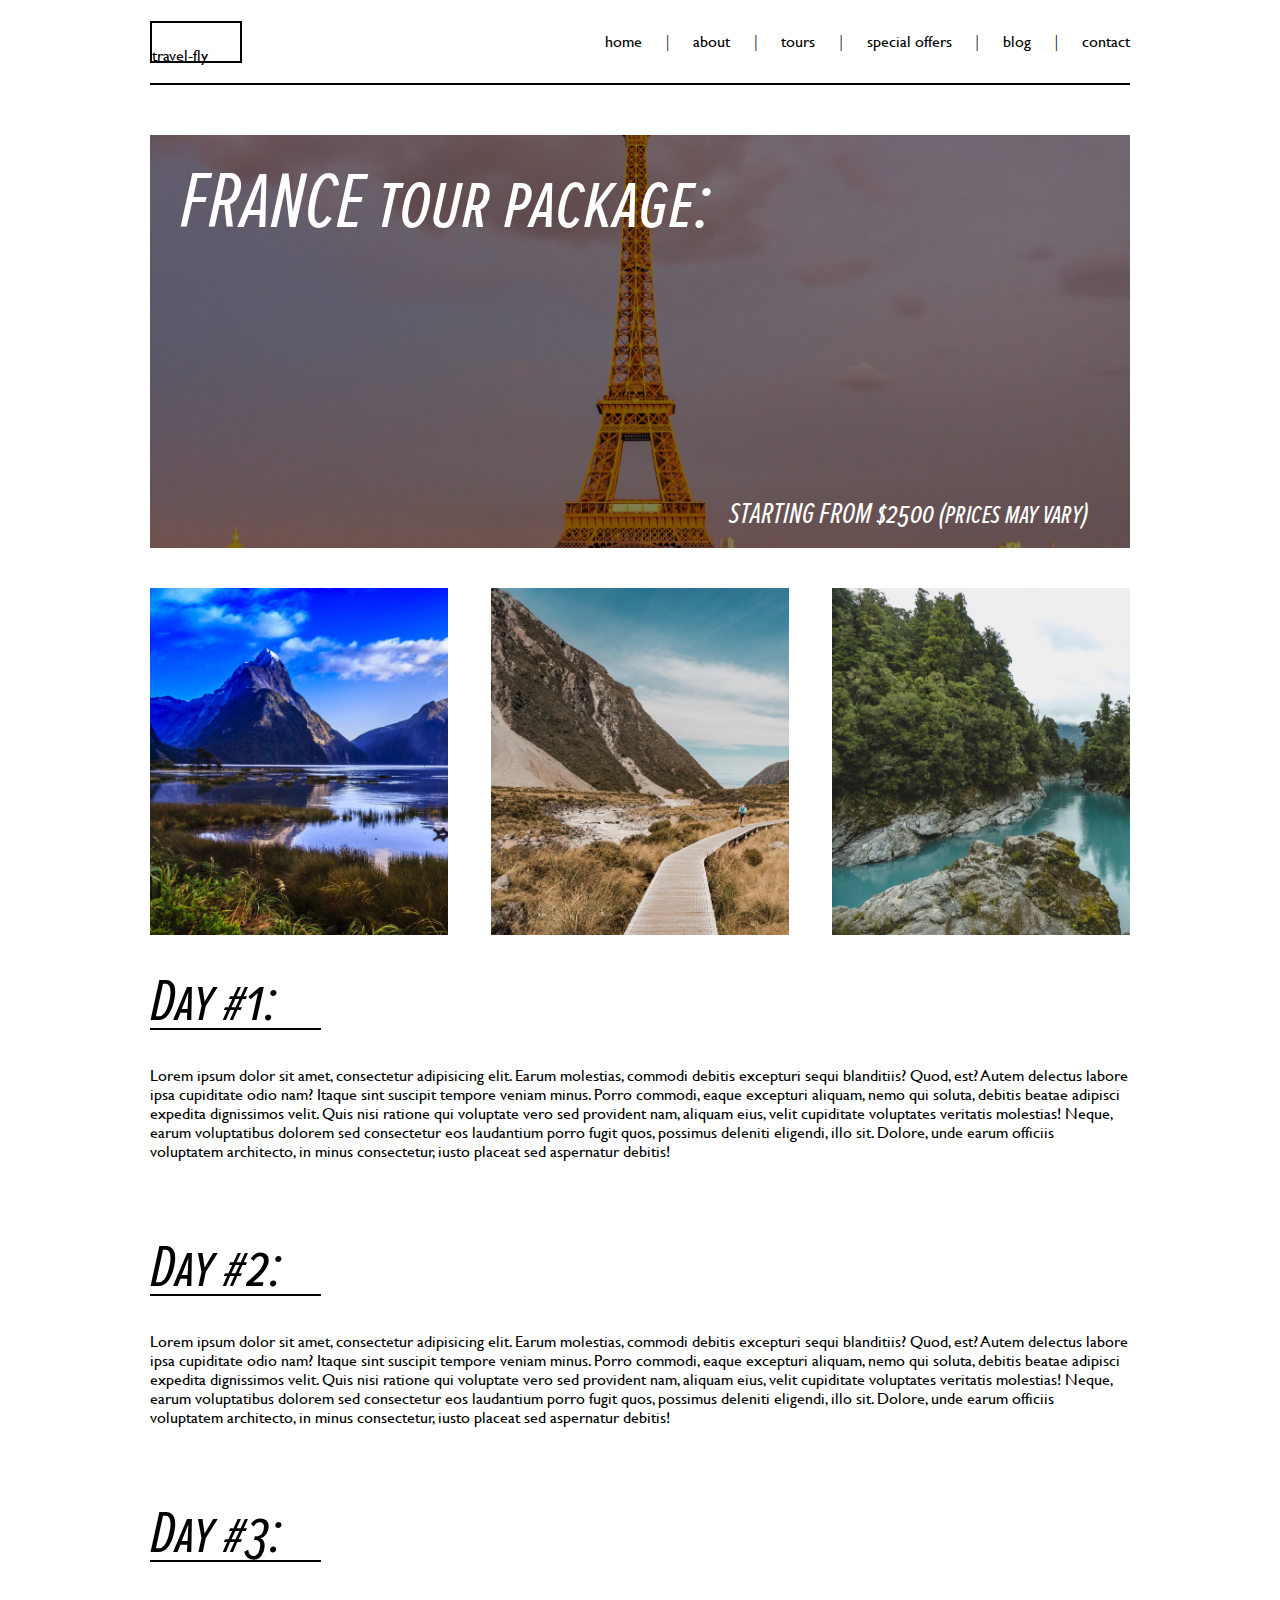
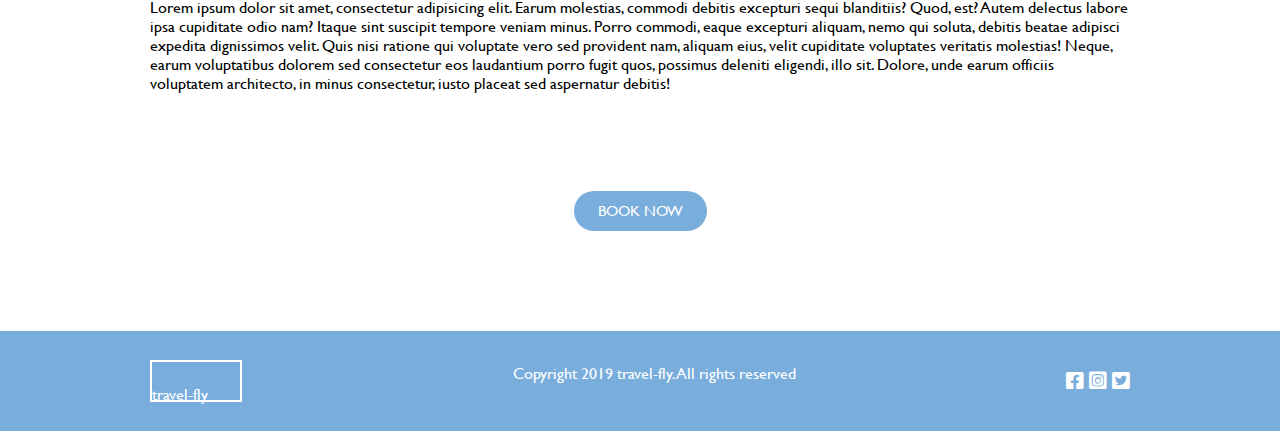
<file: tour5.html>
<!DOCTYPE html>
<html lang="en">
  <head>
    <meta charset="UTF-8" />
    <meta http-equiv="X-UA-Compatible" content="IE=edge" />
    <meta name="viewport" content="width=device-width, initial-scale=1.0" />
    <title>Tour 5</title>
    <link
      rel="stylesheet"
      href="https://cdnjs.cloudflare.com/ajax/libs/font-awesome/6.0.0/css/all.min.css"
      integrity="sha512-9usAa10IRO0HhonpyAIVpjrylPvoDwiPUiKdWk5t3PyolY1cOd4DSE0Ga+ri4AuTroPR5aQvXU9xC6qOPnzFeg=="
      crossorigin="anonymous"
      referrerpolicy="no-referrer"
    />
    <link rel="stylesheet" href="css/styles.css" />
  </head>
  <body>
    <nav class="black-nav">
      <div class="logo-black">
        <p>travel-fly</p>
      </div>
      <div class="links-black">
        <a href="index.html">home</a>
        <span>|</span>
        <a href="about.html">about</a>
        <span>|</span>
        <a href="tours.html">tours</a>
        <span>|</span>
        <a href="#">special offers</a>
        <span>|</span>
        <a href="#">blog</a>
        <span>|</span>
        <a href="#">contact</a>
      </div>
    </nav>

    <div class="tour-hero">
      <div class="tour5-img">
        <p>FRANCE tour package:</p>
        <p class="tour5-price">STARTING FROM $2500 (prices may vary)</p>
      </div>
    </div>

    <div class="tour-image-container">
      <div class="tour-images">
        <div class="tour5-image-1"></div>
        <div class="tour5-image-2"></div>
        <div class="tour5-image-3"></div>
      </div>
    </div>

    <div class="tour-text-form">
      <div class="tour-text-container">
        <div class="tour-text">
          <div class="tour-text-h1-1">Day #1:</div>
          <div class="underline"></div>
          <p>
            Lorem ipsum dolor sit amet, consectetur adipisicing elit. Earum
            molestias, commodi debitis excepturi sequi blanditiis? Quod, est?
            Autem delectus labore ipsa cupiditate odio nam? Itaque sint suscipit
            tempore veniam minus. Porro commodi, eaque excepturi aliquam, nemo
            qui soluta, debitis beatae adipisci expedita dignissimos velit. Quis
            nisi ratione qui voluptate vero sed provident nam, aliquam eius,
            velit cupiditate voluptates veritatis molestias! Neque, earum
            voluptatibus dolorem sed consectetur eos laudantium porro fugit
            quos, possimus deleniti eligendi, illo sit. Dolore, unde earum
            officiis voluptatem architecto, in minus consectetur, iusto placeat
            sed aspernatur debitis!
          </p>
        </div>
        <div class="tour-text">
          <div class="tour-text-h1-1">Day #2:</div>
          <div class="underline"></div>
          <p>
            Lorem ipsum dolor sit amet, consectetur adipisicing elit. Earum
            molestias, commodi debitis excepturi sequi blanditiis? Quod, est?
            Autem delectus labore ipsa cupiditate odio nam? Itaque sint suscipit
            tempore veniam minus. Porro commodi, eaque excepturi aliquam, nemo
            qui soluta, debitis beatae adipisci expedita dignissimos velit. Quis
            nisi ratione qui voluptate vero sed provident nam, aliquam eius,
            velit cupiditate voluptates veritatis molestias! Neque, earum
            voluptatibus dolorem sed consectetur eos laudantium porro fugit
            quos, possimus deleniti eligendi, illo sit. Dolore, unde earum
            officiis voluptatem architecto, in minus consectetur, iusto placeat
            sed aspernatur debitis!
          </p>
        </div>
        <div class="tour-text">
          <div class="tour-text-h1-1">Day #3:</div>
          <div class="underline"></div>
          <p>
            Lorem ipsum dolor sit amet, consectetur adipisicing elit. Earum
            molestias, commodi debitis excepturi sequi blanditiis? Quod, est?
            Autem delectus labore ipsa cupiditate odio nam? Itaque sint suscipit
            tempore veniam minus. Porro commodi, eaque excepturi aliquam, nemo
            qui soluta, debitis beatae adipisci expedita dignissimos velit. Quis
            nisi ratione qui voluptate vero sed provident nam, aliquam eius,
            velit cupiditate voluptates veritatis molestias! Neque, earum
            voluptatibus dolorem sed consectetur eos laudantium porro fugit
            quos, possimus deleniti eligendi, illo sit. Dolore, unde earum
            officiis voluptatem architecto, in minus consectetur, iusto placeat
            sed aspernatur debitis!
          </p>
        </div>
      </div>
    </div>

    <div class="book-now">
      <div class="book-now-object">
        <p>BOOK NOW</p>
      </div>
    </div>

    <div class="footer">
      <div class="footer-container">
        <div class="logo-footer">
          <p>travel-fly</p>
        </div>
        <div class="footer-text">
          <p>Copyright 2019 travel-fly. All rights reserved</p>
        </div>
        <div class="icons">
          <i class="fab fa-facebook-square"></i>
          <i class="fa-brands fa-instagram-square"></i>
          <i class="fa-brands fa-twitter-square"></i>
        </div>
      </div>
    </div>
  </body>
</html>
</file>
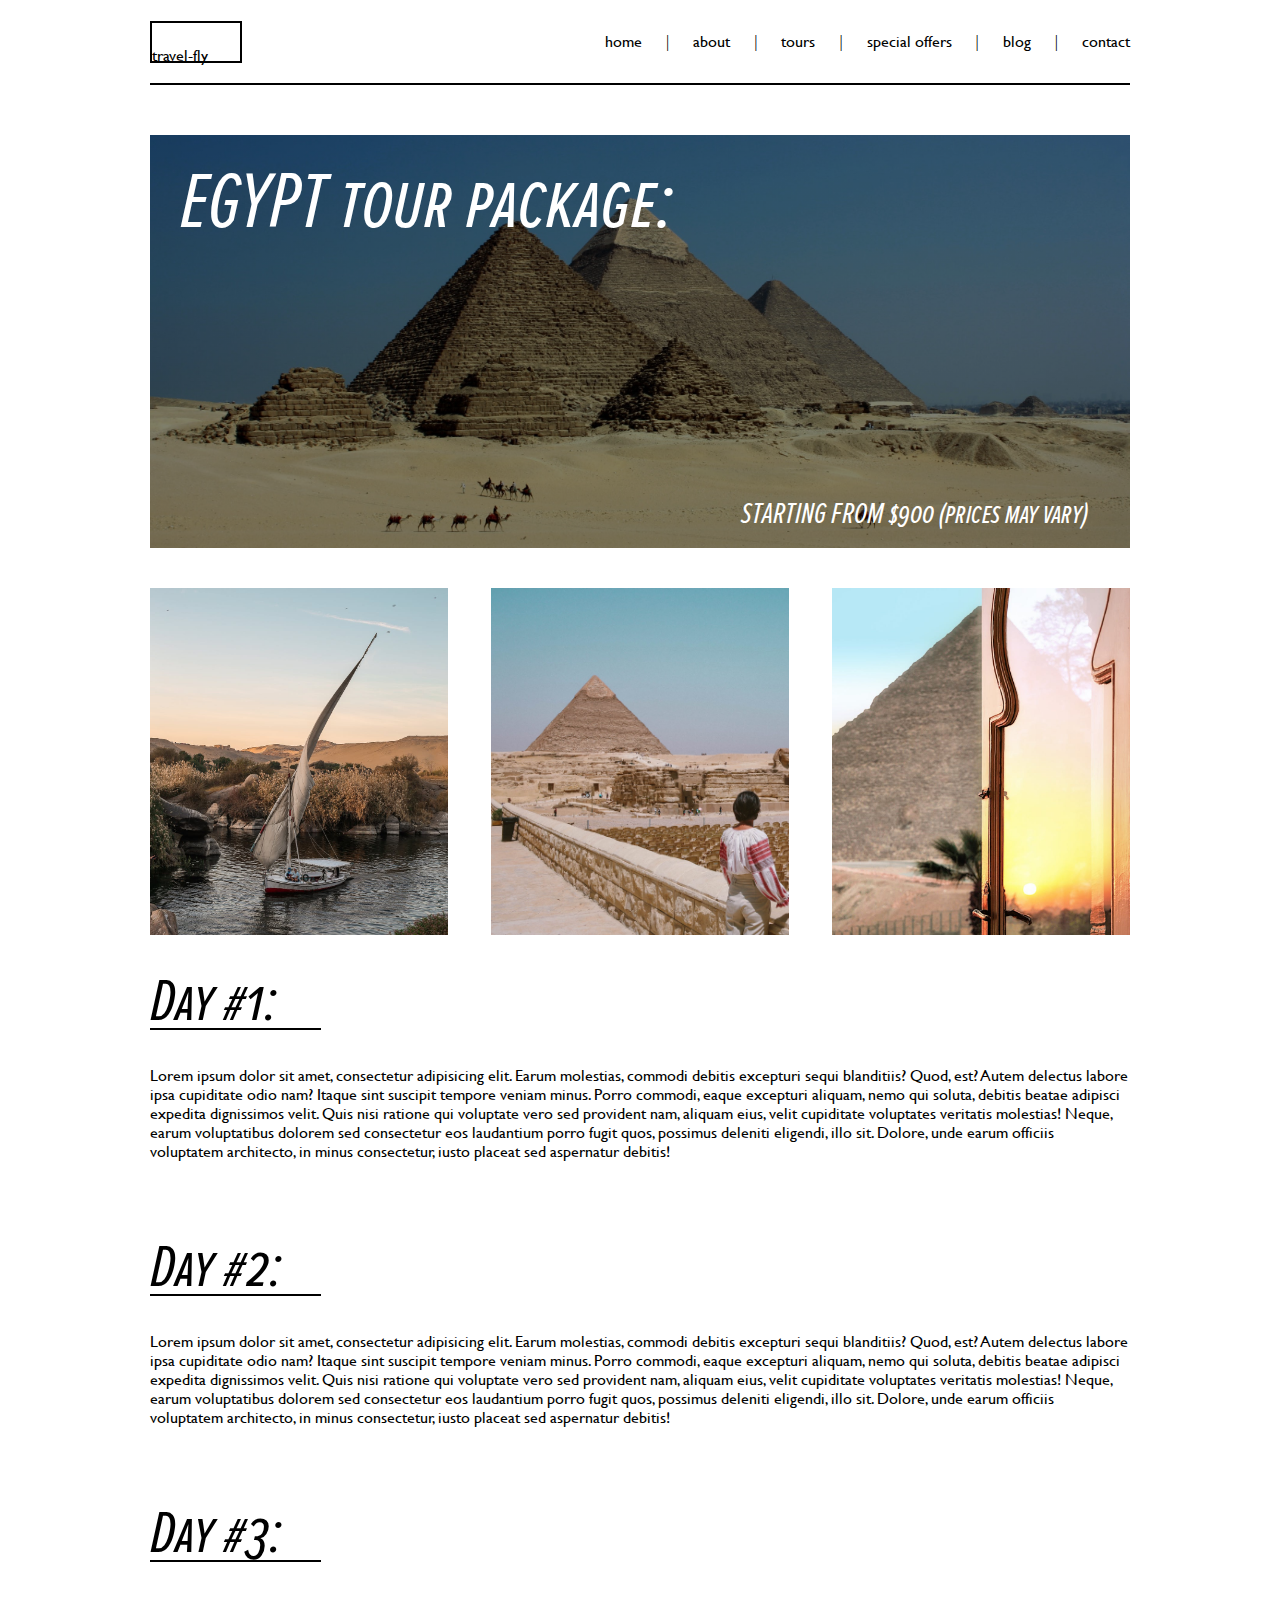
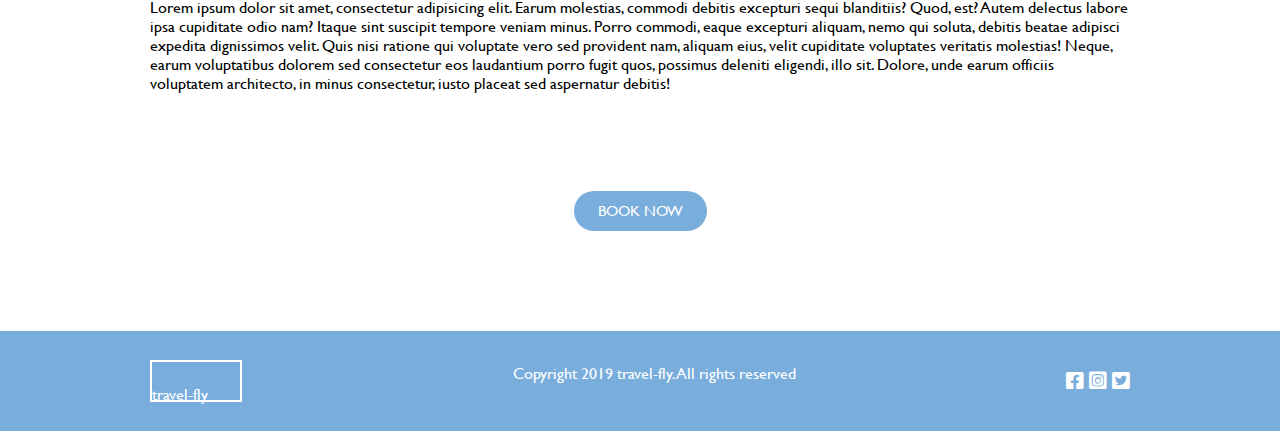
<file: tour6.html>
<!DOCTYPE html>
<html lang="en">
  <head>
    <meta charset="UTF-8" />
    <meta http-equiv="X-UA-Compatible" content="IE=edge" />
    <meta name="viewport" content="width=device-width, initial-scale=1.0" />
    <title>Tour 6</title>
    <link
      rel="stylesheet"
      href="https://cdnjs.cloudflare.com/ajax/libs/font-awesome/6.0.0/css/all.min.css"
      integrity="sha512-9usAa10IRO0HhonpyAIVpjrylPvoDwiPUiKdWk5t3PyolY1cOd4DSE0Ga+ri4AuTroPR5aQvXU9xC6qOPnzFeg=="
      crossorigin="anonymous"
      referrerpolicy="no-referrer"
    />
    <link rel="stylesheet" href="css/styles.css" />
  </head>
  <body>
    <nav class="black-nav">
      <div class="logo-black">
        <p>travel-fly</p>
      </div>
      <div class="links-black">
        <a href="index.html">home</a>
        <span>|</span>
        <a href="about.html">about</a>
        <span>|</span>
        <a href="tours.html">tours</a>
        <span>|</span>
        <a href="#">special offers</a>
        <span>|</span>
        <a href="#">blog</a>
        <span>|</span>
        <a href="#">contact</a>
      </div>
    </nav>

    <div class="tour-hero">
      <div class="tour6-img">
        <p>EGYPT tour package:</p>
        <p class="tour6-price">STARTING FROM $900 (prices may vary)</p>
      </div>
    </div>

    <div class="tour-image-container">
      <div class="tour-images">
        <div class="tour6-image-1"></div>
        <div class="tour6-image-2"></div>
        <div class="tour6-image-3"></div>
      </div>
    </div>

    <div class="tour-text-form">
      <div class="tour-text-container">
        <div class="tour-text">
          <div class="tour-text-h1-1">Day #1:</div>
          <div class="underline"></div>
          <p>
            Lorem ipsum dolor sit amet, consectetur adipisicing elit. Earum
            molestias, commodi debitis excepturi sequi blanditiis? Quod, est?
            Autem delectus labore ipsa cupiditate odio nam? Itaque sint suscipit
            tempore veniam minus. Porro commodi, eaque excepturi aliquam, nemo
            qui soluta, debitis beatae adipisci expedita dignissimos velit. Quis
            nisi ratione qui voluptate vero sed provident nam, aliquam eius,
            velit cupiditate voluptates veritatis molestias! Neque, earum
            voluptatibus dolorem sed consectetur eos laudantium porro fugit
            quos, possimus deleniti eligendi, illo sit. Dolore, unde earum
            officiis voluptatem architecto, in minus consectetur, iusto placeat
            sed aspernatur debitis!
          </p>
        </div>
        <div class="tour-text">
          <div class="tour-text-h1-1">Day #2:</div>
          <div class="underline"></div>
          <p>
            Lorem ipsum dolor sit amet, consectetur adipisicing elit. Earum
            molestias, commodi debitis excepturi sequi blanditiis? Quod, est?
            Autem delectus labore ipsa cupiditate odio nam? Itaque sint suscipit
            tempore veniam minus. Porro commodi, eaque excepturi aliquam, nemo
            qui soluta, debitis beatae adipisci expedita dignissimos velit. Quis
            nisi ratione qui voluptate vero sed provident nam, aliquam eius,
            velit cupiditate voluptates veritatis molestias! Neque, earum
            voluptatibus dolorem sed consectetur eos laudantium porro fugit
            quos, possimus deleniti eligendi, illo sit. Dolore, unde earum
            officiis voluptatem architecto, in minus consectetur, iusto placeat
            sed aspernatur debitis!
          </p>
        </div>
        <div class="tour-text">
          <div class="tour-text-h1-1">Day #3:</div>
          <div class="underline"></div>
          <p>
            Lorem ipsum dolor sit amet, consectetur adipisicing elit. Earum
            molestias, commodi debitis excepturi sequi blanditiis? Quod, est?
            Autem delectus labore ipsa cupiditate odio nam? Itaque sint suscipit
            tempore veniam minus. Porro commodi, eaque excepturi aliquam, nemo
            qui soluta, debitis beatae adipisci expedita dignissimos velit. Quis
            nisi ratione qui voluptate vero sed provident nam, aliquam eius,
            velit cupiditate voluptates veritatis molestias! Neque, earum
            voluptatibus dolorem sed consectetur eos laudantium porro fugit
            quos, possimus deleniti eligendi, illo sit. Dolore, unde earum
            officiis voluptatem architecto, in minus consectetur, iusto placeat
            sed aspernatur debitis!
          </p>
        </div>
      </div>
    </div>

    <div class="book-now">
      <div class="book-now-object">
        <p>BOOK NOW</p>
      </div>
    </div>

    <div class="footer">
      <div class="footer-container">
        <div class="logo-footer">
          <p>travel-fly</p>
        </div>
        <div class="footer-text">
          <p>Copyright 2019 travel-fly. All rights reserved</p>
        </div>
        <div class="icons">
          <i class="fab fa-facebook-square"></i>
          <i class="fa-brands fa-instagram-square"></i>
          <i class="fa-brands fa-twitter-square"></i>
        </div>
      </div>
    </div>
  </body>
</html>
</file>
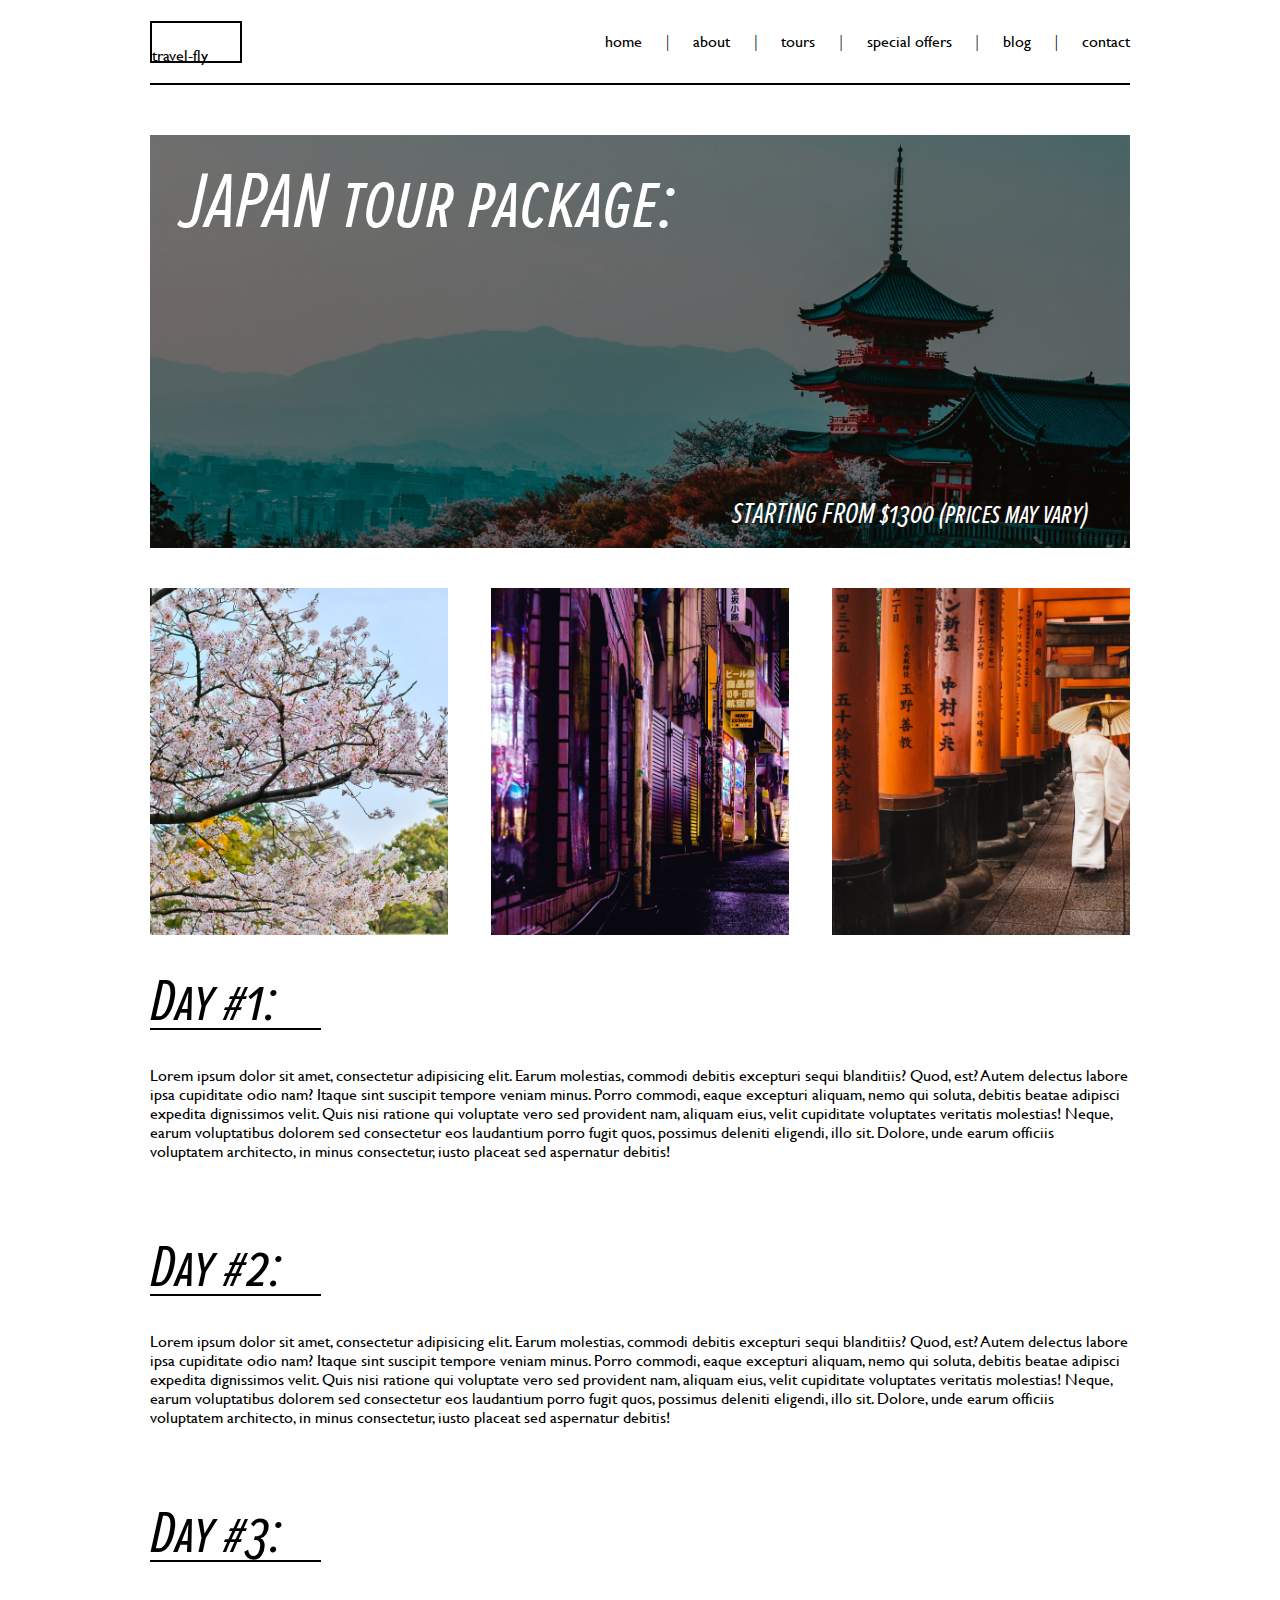
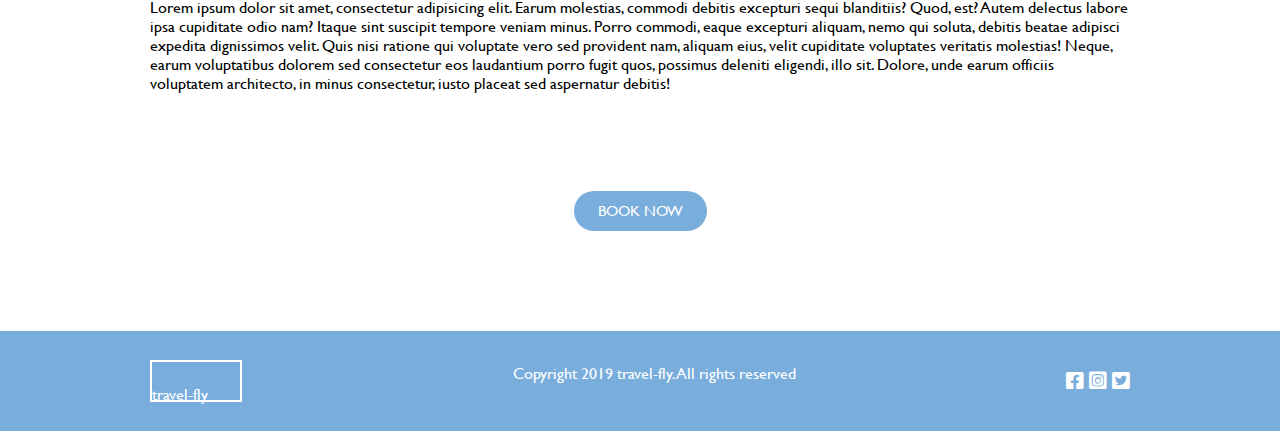
<file: tour7.html>
<!DOCTYPE html>
<html lang="en">
  <head>
    <meta charset="UTF-8" />
    <meta http-equiv="X-UA-Compatible" content="IE=edge" />
    <meta name="viewport" content="width=device-width, initial-scale=1.0" />
    <title>Tour 7</title>
    <link
      rel="stylesheet"
      href="https://cdnjs.cloudflare.com/ajax/libs/font-awesome/6.0.0/css/all.min.css"
      integrity="sha512-9usAa10IRO0HhonpyAIVpjrylPvoDwiPUiKdWk5t3PyolY1cOd4DSE0Ga+ri4AuTroPR5aQvXU9xC6qOPnzFeg=="
      crossorigin="anonymous"
      referrerpolicy="no-referrer"
    />
    <link rel="stylesheet" href="css/styles.css" />
  </head>
  <body>
    <nav class="black-nav">
      <div class="logo-black">
        <p>travel-fly</p>
      </div>
      <div class="links-black">
        <a href="index.html">home</a>
        <span>|</span>
        <a href="about.html">about</a>
        <span>|</span>
        <a href="tours.html">tours</a>
        <span>|</span>
        <a href="#">special offers</a>
        <span>|</span>
        <a href="#">blog</a>
        <span>|</span>
        <a href="#">contact</a>
      </div>
    </nav>

    <div class="tour-hero">
      <div class="tour7-img">
        <p>JAPAN tour package:</p>
        <p class="tour7-price">STARTING FROM $1300 (prices may vary)</p>
      </div>
    </div>

    <div class="tour-image-container">
      <div class="tour-images">
        <div class="tour7-image-1"></div>
        <div class="tour7-image-2"></div>
        <div class="tour7-image-3"></div>
      </div>
    </div>

    <div class="tour-text-form">
      <div class="tour-text-container">
        <div class="tour-text">
          <div class="tour-text-h1-1">Day #1:</div>
          <div class="underline"></div>
          <p>
            Lorem ipsum dolor sit amet, consectetur adipisicing elit. Earum
            molestias, commodi debitis excepturi sequi blanditiis? Quod, est?
            Autem delectus labore ipsa cupiditate odio nam? Itaque sint suscipit
            tempore veniam minus. Porro commodi, eaque excepturi aliquam, nemo
            qui soluta, debitis beatae adipisci expedita dignissimos velit. Quis
            nisi ratione qui voluptate vero sed provident nam, aliquam eius,
            velit cupiditate voluptates veritatis molestias! Neque, earum
            voluptatibus dolorem sed consectetur eos laudantium porro fugit
            quos, possimus deleniti eligendi, illo sit. Dolore, unde earum
            officiis voluptatem architecto, in minus consectetur, iusto placeat
            sed aspernatur debitis!
          </p>
        </div>
        <div class="tour-text">
          <div class="tour-text-h1-1">Day #2:</div>
          <div class="underline"></div>
          <p>
            Lorem ipsum dolor sit amet, consectetur adipisicing elit. Earum
            molestias, commodi debitis excepturi sequi blanditiis? Quod, est?
            Autem delectus labore ipsa cupiditate odio nam? Itaque sint suscipit
            tempore veniam minus. Porro commodi, eaque excepturi aliquam, nemo
            qui soluta, debitis beatae adipisci expedita dignissimos velit. Quis
            nisi ratione qui voluptate vero sed provident nam, aliquam eius,
            velit cupiditate voluptates veritatis molestias! Neque, earum
            voluptatibus dolorem sed consectetur eos laudantium porro fugit
            quos, possimus deleniti eligendi, illo sit. Dolore, unde earum
            officiis voluptatem architecto, in minus consectetur, iusto placeat
            sed aspernatur debitis!
          </p>
        </div>
        <div class="tour-text">
          <div class="tour-text-h1-1">Day #3:</div>
          <div class="underline"></div>
          <p>
            Lorem ipsum dolor sit amet, consectetur adipisicing elit. Earum
            molestias, commodi debitis excepturi sequi blanditiis? Quod, est?
            Autem delectus labore ipsa cupiditate odio nam? Itaque sint suscipit
            tempore veniam minus. Porro commodi, eaque excepturi aliquam, nemo
            qui soluta, debitis beatae adipisci expedita dignissimos velit. Quis
            nisi ratione qui voluptate vero sed provident nam, aliquam eius,
            velit cupiditate voluptates veritatis molestias! Neque, earum
            voluptatibus dolorem sed consectetur eos laudantium porro fugit
            quos, possimus deleniti eligendi, illo sit. Dolore, unde earum
            officiis voluptatem architecto, in minus consectetur, iusto placeat
            sed aspernatur debitis!
          </p>
        </div>
      </div>
    </div>

    <div class="book-now">
      <div class="book-now-object">
        <p>BOOK NOW</p>
      </div>
    </div>

    <div class="footer">
      <div class="footer-container">
        <div class="logo-footer">
          <p>travel-fly</p>
        </div>
        <div class="footer-text">
          <p>Copyright 2019 travel-fly. All rights reserved</p>
        </div>
        <div class="icons">
          <i class="fab fa-facebook-square"></i>
          <i class="fa-brands fa-instagram-square"></i>
          <i class="fa-brands fa-twitter-square"></i>
        </div>
      </div>
    </div>
  </body>
</html>
</file>
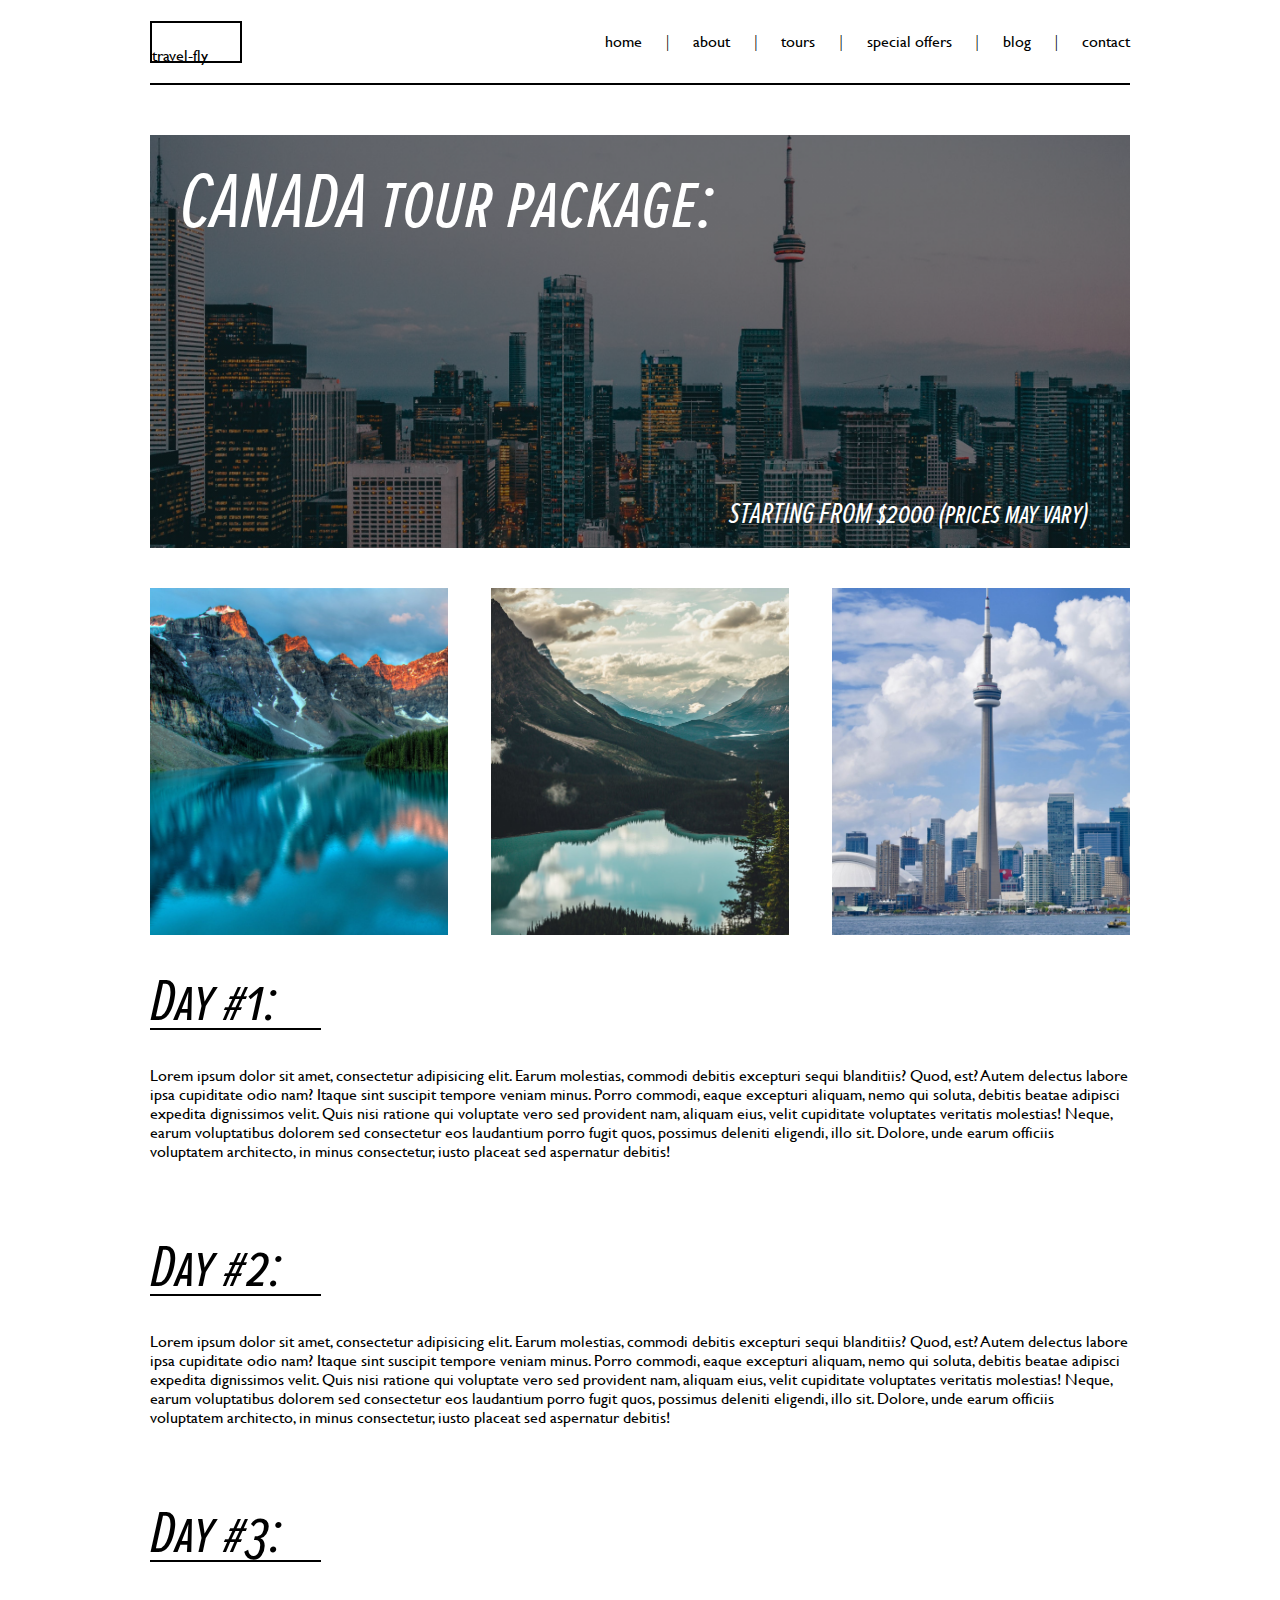
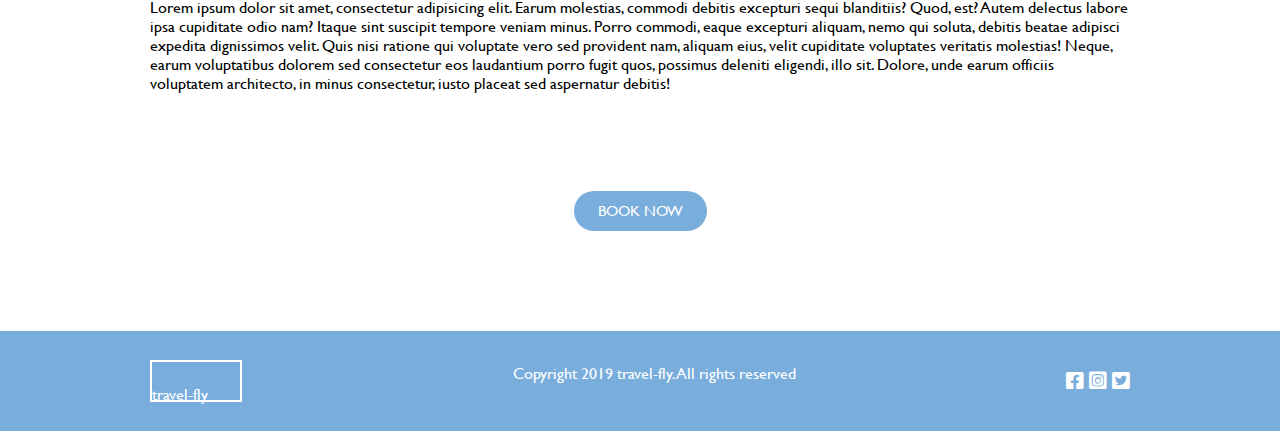
<file: tour8.html>
<!DOCTYPE html>
<html lang="en">
  <head>
    <meta charset="UTF-8" />
    <meta http-equiv="X-UA-Compatible" content="IE=edge" />
    <meta name="viewport" content="width=device-width, initial-scale=1.0" />
    <title>Tour 8</title>
    <link
      rel="stylesheet"
      href="https://cdnjs.cloudflare.com/ajax/libs/font-awesome/6.0.0/css/all.min.css"
      integrity="sha512-9usAa10IRO0HhonpyAIVpjrylPvoDwiPUiKdWk5t3PyolY1cOd4DSE0Ga+ri4AuTroPR5aQvXU9xC6qOPnzFeg=="
      crossorigin="anonymous"
      referrerpolicy="no-referrer"
    />
    <link rel="stylesheet" href="css/styles.css" />
  </head>
  <body>
    <nav class="black-nav">
      <div class="logo-black">
        <p>travel-fly</p>
      </div>
      <div class="links-black">
        <a href="index.html">home</a>
        <span>|</span>
        <a href="about.html">about</a>
        <span>|</span>
        <a href="tours.html">tours</a>
        <span>|</span>
        <a href="#">special offers</a>
        <span>|</span>
        <a href="#">blog</a>
        <span>|</span>
        <a href="#">contact</a>
      </div>
    </nav>

    <div class="tour-hero">
      <div class="tour8-img">
        <p>CANADA tour package:</p>
        <p class="tour8-price">STARTING FROM $2000 (prices may vary)</p>
      </div>
    </div>

    <div class="tour-image-container">
      <div class="tour-images">
        <div class="tour8-image-1"></div>
        <div class="tour8-image-2"></div>
        <div class="tour8-image-3"></div>
      </div>
    </div>

    <div class="tour-text-form">
      <div class="tour-text-container">
        <div class="tour-text">
          <div class="tour-text-h1-1">Day #1:</div>
          <div class="underline"></div>
          <p>
            Lorem ipsum dolor sit amet, consectetur adipisicing elit. Earum
            molestias, commodi debitis excepturi sequi blanditiis? Quod, est?
            Autem delectus labore ipsa cupiditate odio nam? Itaque sint suscipit
            tempore veniam minus. Porro commodi, eaque excepturi aliquam, nemo
            qui soluta, debitis beatae adipisci expedita dignissimos velit. Quis
            nisi ratione qui voluptate vero sed provident nam, aliquam eius,
            velit cupiditate voluptates veritatis molestias! Neque, earum
            voluptatibus dolorem sed consectetur eos laudantium porro fugit
            quos, possimus deleniti eligendi, illo sit. Dolore, unde earum
            officiis voluptatem architecto, in minus consectetur, iusto placeat
            sed aspernatur debitis!
          </p>
        </div>
        <div class="tour-text">
          <div class="tour-text-h1-1">Day #2:</div>
          <div class="underline"></div>
          <p>
            Lorem ipsum dolor sit amet, consectetur adipisicing elit. Earum
            molestias, commodi debitis excepturi sequi blanditiis? Quod, est?
            Autem delectus labore ipsa cupiditate odio nam? Itaque sint suscipit
            tempore veniam minus. Porro commodi, eaque excepturi aliquam, nemo
            qui soluta, debitis beatae adipisci expedita dignissimos velit. Quis
            nisi ratione qui voluptate vero sed provident nam, aliquam eius,
            velit cupiditate voluptates veritatis molestias! Neque, earum
            voluptatibus dolorem sed consectetur eos laudantium porro fugit
            quos, possimus deleniti eligendi, illo sit. Dolore, unde earum
            officiis voluptatem architecto, in minus consectetur, iusto placeat
            sed aspernatur debitis!
          </p>
        </div>
        <div class="tour-text">
          <div class="tour-text-h1-1">Day #3:</div>
          <div class="underline"></div>
          <p>
            Lorem ipsum dolor sit amet, consectetur adipisicing elit. Earum
            molestias, commodi debitis excepturi sequi blanditiis? Quod, est?
            Autem delectus labore ipsa cupiditate odio nam? Itaque sint suscipit
            tempore veniam minus. Porro commodi, eaque excepturi aliquam, nemo
            qui soluta, debitis beatae adipisci expedita dignissimos velit. Quis
            nisi ratione qui voluptate vero sed provident nam, aliquam eius,
            velit cupiditate voluptates veritatis molestias! Neque, earum
            voluptatibus dolorem sed consectetur eos laudantium porro fugit
            quos, possimus deleniti eligendi, illo sit. Dolore, unde earum
            officiis voluptatem architecto, in minus consectetur, iusto placeat
            sed aspernatur debitis!
          </p>
        </div>
      </div>
    </div>

    <div class="book-now">
      <div class="book-now-object">
        <p>BOOK NOW</p>
      </div>
    </div>

    <div class="footer">
      <div class="footer-container">
        <div class="logo-footer">
          <p>travel-fly</p>
        </div>
        <div class="footer-text">
          <p>Copyright 2019 travel-fly. All rights reserved</p>
        </div>
        <div class="icons">
          <i class="fab fa-facebook-square"></i>
          <i class="fa-brands fa-instagram-square"></i>
          <i class="fa-brands fa-twitter-square"></i>
        </div>
      </div>
    </div>
  </body>
</html>
</file>
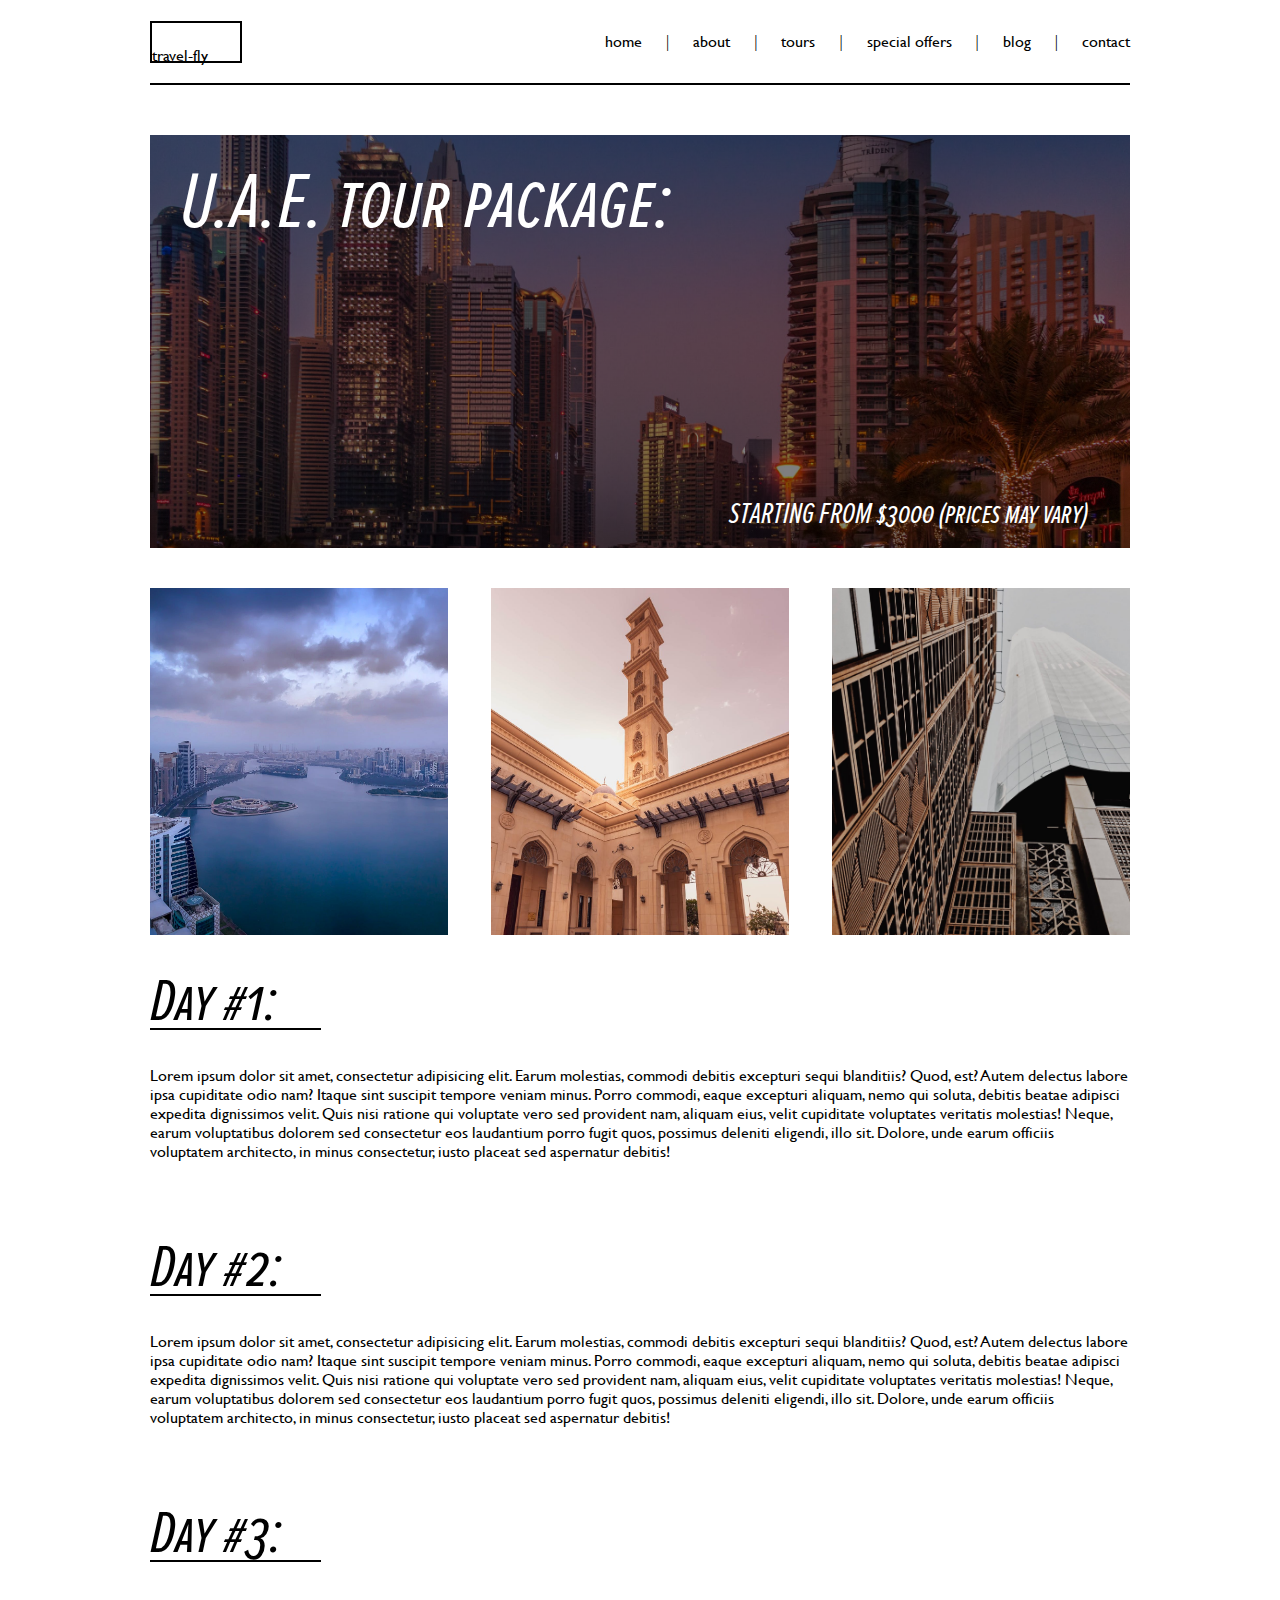
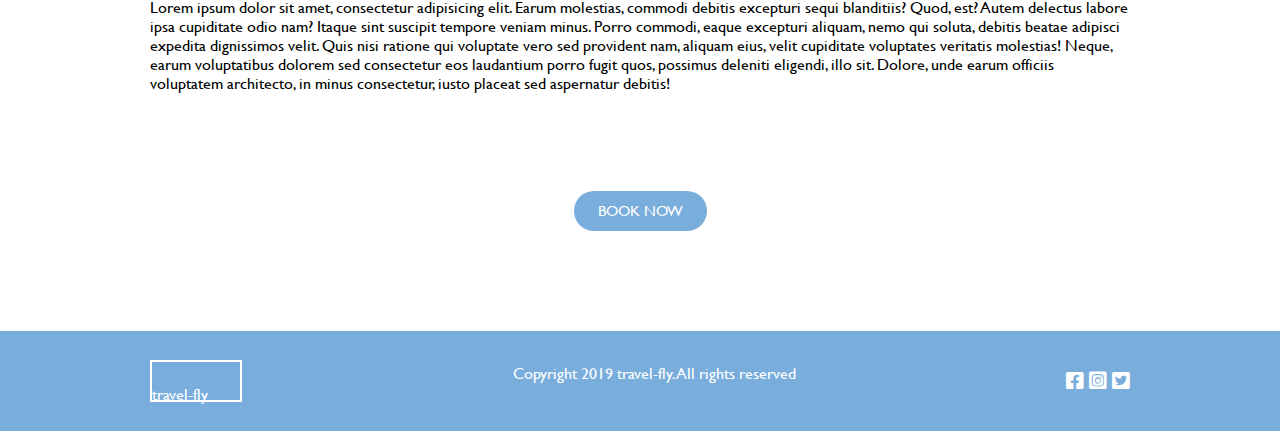
<file: tour9.html>
<!DOCTYPE html>
<html lang="en">
  <head>
    <meta charset="UTF-8" />
    <meta http-equiv="X-UA-Compatible" content="IE=edge" />
    <meta name="viewport" content="width=device-width, initial-scale=1.0" />
    <title>Tour 9</title>
    <link
      rel="stylesheet"
      href="https://cdnjs.cloudflare.com/ajax/libs/font-awesome/6.0.0/css/all.min.css"
      integrity="sha512-9usAa10IRO0HhonpyAIVpjrylPvoDwiPUiKdWk5t3PyolY1cOd4DSE0Ga+ri4AuTroPR5aQvXU9xC6qOPnzFeg=="
      crossorigin="anonymous"
      referrerpolicy="no-referrer"
    />
    <link rel="stylesheet" href="css/styles.css" />
  </head>
  <body>
    <nav class="black-nav">
      <div class="logo-black">
        <p>travel-fly</p>
      </div>
      <div class="links-black">
        <a href="index.html">home</a>
        <span>|</span>
        <a href="about.html">about</a>
        <span>|</span>
        <a href="tours.html">tours</a>
        <span>|</span>
        <a href="#">special offers</a>
        <span>|</span>
        <a href="#">blog</a>
        <span>|</span>
        <a href="#">contact</a>
      </div>
    </nav>

    <div class="tour-hero">
      <div class="tour9-img">
        <p>U.A.E. tour package:</p>
        <p class="tour9-price">STARTING FROM $3000 (prices may vary)</p>
      </div>
    </div>

    <div class="tour-image-container">
      <div class="tour-images">
        <div class="tour9-image-1"></div>
        <div class="tour9-image-2"></div>
        <div class="tour9-image-3"></div>
      </div>
    </div>

    <div class="tour-text-form">
      <div class="tour-text-container">
        <div class="tour-text">
          <div class="tour-text-h1-1">Day #1:</div>
          <div class="underline"></div>
          <p>
            Lorem ipsum dolor sit amet, consectetur adipisicing elit. Earum
            molestias, commodi debitis excepturi sequi blanditiis? Quod, est?
            Autem delectus labore ipsa cupiditate odio nam? Itaque sint suscipit
            tempore veniam minus. Porro commodi, eaque excepturi aliquam, nemo
            qui soluta, debitis beatae adipisci expedita dignissimos velit. Quis
            nisi ratione qui voluptate vero sed provident nam, aliquam eius,
            velit cupiditate voluptates veritatis molestias! Neque, earum
            voluptatibus dolorem sed consectetur eos laudantium porro fugit
            quos, possimus deleniti eligendi, illo sit. Dolore, unde earum
            officiis voluptatem architecto, in minus consectetur, iusto placeat
            sed aspernatur debitis!
          </p>
        </div>
        <div class="tour-text">
          <div class="tour-text-h1-1">Day #2:</div>
          <div class="underline"></div>
          <p>
            Lorem ipsum dolor sit amet, consectetur adipisicing elit. Earum
            molestias, commodi debitis excepturi sequi blanditiis? Quod, est?
            Autem delectus labore ipsa cupiditate odio nam? Itaque sint suscipit
            tempore veniam minus. Porro commodi, eaque excepturi aliquam, nemo
            qui soluta, debitis beatae adipisci expedita dignissimos velit. Quis
            nisi ratione qui voluptate vero sed provident nam, aliquam eius,
            velit cupiditate voluptates veritatis molestias! Neque, earum
            voluptatibus dolorem sed consectetur eos laudantium porro fugit
            quos, possimus deleniti eligendi, illo sit. Dolore, unde earum
            officiis voluptatem architecto, in minus consectetur, iusto placeat
            sed aspernatur debitis!
          </p>
        </div>
        <div class="tour-text">
          <div class="tour-text-h1-1">Day #3:</div>
          <div class="underline"></div>
          <p>
            Lorem ipsum dolor sit amet, consectetur adipisicing elit. Earum
            molestias, commodi debitis excepturi sequi blanditiis? Quod, est?
            Autem delectus labore ipsa cupiditate odio nam? Itaque sint suscipit
            tempore veniam minus. Porro commodi, eaque excepturi aliquam, nemo
            qui soluta, debitis beatae adipisci expedita dignissimos velit. Quis
            nisi ratione qui voluptate vero sed provident nam, aliquam eius,
            velit cupiditate voluptates veritatis molestias! Neque, earum
            voluptatibus dolorem sed consectetur eos laudantium porro fugit
            quos, possimus deleniti eligendi, illo sit. Dolore, unde earum
            officiis voluptatem architecto, in minus consectetur, iusto placeat
            sed aspernatur debitis!
          </p>
        </div>
      </div>
    </div>

    <div class="book-now">
      <div class="book-now-object">
        <p>BOOK NOW</p>
      </div>
    </div>

    <div class="footer">
      <div class="footer-container">
        <div class="logo-footer">
          <p>travel-fly</p>
        </div>
        <div class="footer-text">
          <p>Copyright 2019 travel-fly. All rights reserved</p>
        </div>
        <div class="icons">
          <i class="fab fa-facebook-square"></i>
          <i class="fa-brands fa-instagram-square"></i>
          <i class="fa-brands fa-twitter-square"></i>
        </div>
      </div>
    </div>
  </body>
</html>
</file>
<file: css/styles.css>
* {
  margin: 0;
  padding: 0;
  -webkit-box-sizing: border-box;
          box-sizing: border-box;
}

html,
body {
  height: 100%;
  background-color: white;
}

h1,
h2,
h3,
h4,
h5,
h6,
p {
  margin-bottom: 16px;
}

@media screen and (max-width: 850px) {
  .packages-container {
    width: 818px;
    -webkit-box-orient: vertical;
    -webkit-box-direction: normal;
        -ms-flex-direction: column;
            flex-direction: column;
    min-height: 900px;
    width: 235px;
    margin-left: 33%;
    -webkit-box-pack: center;
        -ms-flex-pack: center;
            justify-content: center;
  }
  .packages-container .package1 {
    margin-bottom: 50px;
  }
  .packages-container .package2 {
    margin-bottom: 50px;
  }
}
@media screen and (max-width: 850px) {
  .top-boxes {
    -webkit-box-pack: center;
        -ms-flex-pack: center;
            justify-content: center;
  }
  .top-boxes .holder input {
    max-width: 300px;
  }
}
@media screen and (max-width: 850px) {
  .middle-boxes {
    -webkit-box-pack: center;
        -ms-flex-pack: center;
            justify-content: center;
  }
  .middle-boxes .holder input {
    max-width: 300px;
  }
}
@media screen and (max-width: 850px) {
  .message-box {
    -webkit-box-pack: center;
        -ms-flex-pack: center;
            justify-content: center;
  }
  .message-box .holder input {
    max-width: 450px;
  }
}
@media screen and (max-width: 850px) {
  .submit {
    max-width: 450px;
    margin: 0 auto;
    -webkit-box-pack: center;
        -ms-flex-pack: center;
            justify-content: center;
  }
}
@media screen and (max-width: 850px) {
  .footer {
    max-width: 850px;
  }
  .footer .footer-container {
    -webkit-box-pack: center;
        -ms-flex-pack: center;
            justify-content: center;
    max-width: 500px;
  }
}
#app {
  max-width: 980px;
  margin: 0 auto;
}

nav {
  max-width: 980px;
  height: 85px;
  margin: 0 auto;
  border-bottom: 2px solid #ffffff;
  display: -webkit-box;
  display: -ms-flexbox;
  display: flex;
  -webkit-box-align: center;
      -ms-flex-align: center;
          align-items: center;
  -webkit-box-pack: justify;
      -ms-flex-pack: justify;
          justify-content: space-between;
  position: relative;
  z-index: 99;
}

.logo {
  width: 92px;
  height: 42px;
  border: 2px solid white;
  color: white;
  font-family: GillSans;
}
.logo p {
  margin-top: 23px;
}

.links a {
  color: #ffffff;
  text-decoration: none;
  font-family: GillSans;
}
.links span {
  color: #ffffff;
  margin: 0 20px;
}

.black-nav {
  max-width: 980px;
  height: 85px;
  margin: 0 auto;
  border-bottom: 2px solid #000000;
  display: -webkit-box;
  display: -ms-flexbox;
  display: flex;
  -webkit-box-align: center;
      -ms-flex-align: center;
          align-items: center;
  -webkit-box-pack: justify;
      -ms-flex-pack: justify;
          justify-content: space-between;
  position: relative;
  z-index: 99;
}

.logo-black {
  width: 92px;
  height: 42px;
  border: 2px solid black;
  color: black;
  font-family: GillSans;
}
.logo-black p {
  margin-top: 23px;
}

.links-black a {
  color: #000000;
  text-decoration: none;
  font-family: GillSans;
}
.links-black span {
  color: #000000;
  margin: 0 20px;
}

.banner {
  max-width: 1280px;
  height: 500px;
  background-image: -webkit-gradient(linear, left top, left bottom, from(rgba(0, 0, 0, 0.5)), to(rgba(0, 0, 0, 0.5))), url(../images/hero.jpg);
  background-image: linear-gradient(rgba(0, 0, 0, 0.5), rgba(0, 0, 0, 0.5)), url(../images/hero.jpg);
  background-position: center;
  background-repeat: no-repeat;
  background-size: cover;
  margin: -80px auto 0 auto;
}
.banner .banner-header1 {
  display: -webkit-box;
  display: -ms-flexbox;
  display: flex;
  -webkit-box-pack: center;
      -ms-flex-pack: center;
          justify-content: center;
  -webkit-box-align: center;
      -ms-flex-align: center;
          align-items: center;
}
.banner .banner-header1 p {
  font-family: ProximaNovaCondensed;
  color: white;
  font-size: 60px;
  margin-top: 160px;
}
.banner .banner-header2 {
  display: -webkit-box;
  display: -ms-flexbox;
  display: flex;
  -webkit-box-pack: center;
      -ms-flex-pack: center;
          justify-content: center;
  -webkit-box-align: center;
      -ms-flex-align: center;
          align-items: center;
}
.banner .banner-header2 p {
  margin-top: 30px;
  width: 750px;
  color: white;
  text-align: center;
  font-size: 17px;
  font-family: GillSans;
}
.banner .read-more {
  margin: 0 auto;
  height: 40px;
  width: 120px;
  background-color: #79addc;
  display: -webkit-box;
  display: -ms-flexbox;
  display: flex;
  -webkit-box-pack: center;
      -ms-flex-pack: center;
          justify-content: center;
  -webkit-box-align: center;
      -ms-flex-align: center;
          align-items: center;
  margin-top: 50px;
}
.banner .read-more p {
  margin-top: 14px;
  font-family: GillSans;
  color: white;
}

.form-content {
  max-width: 818px;
  min-height: 200px;
  margin: 0 auto;
}
.form-content .packages-container {
  width: 818px;
  height: 300px;
  margin-top: -40px;
  display: -webkit-box;
  display: -ms-flexbox;
  display: flex;
  -webkit-box-pack: justify;
      -ms-flex-pack: justify;
          justify-content: space-between;
}
.form-content .packages-container .package1 {
  width: 235px;
  height: 300px;
  background-image: -webkit-gradient(linear, left top, left bottom, from(rgba(0, 0, 0, 0.5)), to(rgba(0, 0, 0, 0.5))), url(../images/tour/tour-01.jpg);
  background-image: linear-gradient(rgba(0, 0, 0, 0.5), rgba(0, 0, 0, 0.5)), url(../images/tour/tour-01.jpg);
  background-size: cover;
  background-repeat: no-repeat;
  background-position: center;
}
.form-content .packages-container .package1 .package-header {
  margin-top: 50px;
  display: -webkit-box;
  display: -ms-flexbox;
  display: flex;
  -webkit-box-pack: center;
      -ms-flex-pack: center;
          justify-content: center;
}
.form-content .packages-container .package1 .package-header p {
  color: white;
  font-family: ProximaNovaCondensed;
  font-size: 60px;
}
.form-content .packages-container .package1 .money {
  display: -webkit-box;
  display: -ms-flexbox;
  display: flex;
  -webkit-box-pack: center;
      -ms-flex-pack: center;
          justify-content: center;
}
.form-content .packages-container .package1 .money p {
  color: white;
  font-family: ProximaNovaCondensed;
  font-size: 30px;
}
.form-content .packages-container .package1 .learn-more {
  margin: 0 auto;
  width: 133px;
  height: 40px;
  background-color: #79addc;
  display: -webkit-box;
  display: -ms-flexbox;
  display: flex;
  -webkit-box-align: center;
      -ms-flex-align: center;
          align-items: center;
  -webkit-box-pack: center;
      -ms-flex-pack: center;
          justify-content: center;
  border-radius: 100px;
}
.form-content .packages-container .package1 .learn-more a {
  color: white;
  font-family: GillSans;
  text-decoration: none;
}
.form-content .packages-container .package2 {
  width: 235px;
  height: 300px;
  background-image: -webkit-gradient(linear, left top, left bottom, from(rgba(0, 0, 0, 0.5)), to(rgba(0, 0, 0, 0.5))), url(../images/tour/tour-02.jpg);
  background-image: linear-gradient(rgba(0, 0, 0, 0.5), rgba(0, 0, 0, 0.5)), url(../images/tour/tour-02.jpg);
  background-size: cover;
  background-repeat: no-repeat;
  background-position: center;
}
.form-content .packages-container .package2 .package-header {
  margin-top: 50px;
  display: -webkit-box;
  display: -ms-flexbox;
  display: flex;
  -webkit-box-pack: center;
      -ms-flex-pack: center;
          justify-content: center;
}
.form-content .packages-container .package2 .package-header p {
  color: white;
  font-family: ProximaNovaCondensed;
  font-size: 60px;
}
.form-content .packages-container .package2 .money {
  display: -webkit-box;
  display: -ms-flexbox;
  display: flex;
  -webkit-box-pack: center;
      -ms-flex-pack: center;
          justify-content: center;
}
.form-content .packages-container .package2 .money p {
  color: white;
  font-family: ProximaNovaCondensed;
  font-size: 30px;
}
.form-content .packages-container .package2 .learn-more {
  margin: 0 auto;
  width: 133px;
  height: 40px;
  background-color: #79addc;
  display: -webkit-box;
  display: -ms-flexbox;
  display: flex;
  -webkit-box-align: center;
      -ms-flex-align: center;
          align-items: center;
  -webkit-box-pack: center;
      -ms-flex-pack: center;
          justify-content: center;
  border-radius: 100px;
}
.form-content .packages-container .package2 .learn-more a {
  color: white;
  font-family: GillSans;
  text-decoration: none;
}
.form-content .packages-container .package3 {
  width: 235px;
  height: 300px;
  background-image: -webkit-gradient(linear, left top, left bottom, from(rgba(0, 0, 0, 0.5)), to(rgba(0, 0, 0, 0.5))), url(../images/tour/tour-03.jpg);
  background-image: linear-gradient(rgba(0, 0, 0, 0.5), rgba(0, 0, 0, 0.5)), url(../images/tour/tour-03.jpg);
  background-size: cover;
  background-repeat: no-repeat;
  background-position: center;
}
.form-content .packages-container .package3 .package-header {
  margin-top: 50px;
  display: -webkit-box;
  display: -ms-flexbox;
  display: flex;
  -webkit-box-pack: center;
      -ms-flex-pack: center;
          justify-content: center;
}
.form-content .packages-container .package3 .package-header p {
  color: white;
  font-family: ProximaNovaCondensed;
  font-size: 60px;
}
.form-content .packages-container .package3 .money {
  display: -webkit-box;
  display: -ms-flexbox;
  display: flex;
  -webkit-box-pack: center;
      -ms-flex-pack: center;
          justify-content: center;
}
.form-content .packages-container .package3 .money p {
  color: white;
  font-family: ProximaNovaCondensed;
  font-size: 30px;
}
.form-content .packages-container .package3 .learn-more {
  margin: 0 auto;
  width: 133px;
  height: 40px;
  background-color: #79addc;
  display: -webkit-box;
  display: -ms-flexbox;
  display: flex;
  -webkit-box-align: center;
      -ms-flex-align: center;
          align-items: center;
  -webkit-box-pack: center;
      -ms-flex-pack: center;
          justify-content: center;
  border-radius: 100px;
}
.form-content .packages-container .package3 .learn-more a {
  color: white;
  font-family: GillSans;
  text-decoration: none;
}
.form-content .booking {
  font-family: ProximaNovaCondensed;
  font-size: 60px;
  margin-top: 40px;
}
.form-content .top-boxes {
  margin-top: 20px;
  display: -webkit-box;
  display: -ms-flexbox;
  display: flex;
  -webkit-box-pack: justify;
      -ms-flex-pack: justify;
          justify-content: space-between;
  -webkit-box-align: center;
      -ms-flex-align: center;
          align-items: center;
}
.form-content .top-boxes .holder {
  position: relative;
}
.form-content .top-boxes .holder .long-box {
  width: 423px;
}
.form-content .top-boxes .holder input {
  width: 344px;
  height: 58px;
  padding-left: 10px;
  border: 3px #79addc;
  border-style: solid;
}
.form-content .top-boxes .holder i {
  position: absolute;
  top: 10px;
  right: 10px;
}
.form-content .middle-boxes {
  margin-top: 20px;
  display: -webkit-box;
  display: -ms-flexbox;
  display: flex;
  -webkit-box-pack: justify;
      -ms-flex-pack: justify;
          justify-content: space-between;
  -webkit-box-align: center;
      -ms-flex-align: center;
          align-items: center;
}
.form-content .middle-boxes .check {
  font-family: GillSans;
  font-size: 18px;
}
.form-content .middle-boxes .holder {
  position: relative;
}
.form-content .middle-boxes .holder .long-box {
  width: 423px;
}
.form-content .middle-boxes .holder input {
  width: 700px;
  height: 58px;
  padding-left: 10px;
  border: 3px #79addc;
  border-style: solid;
}
.form-content .middle-boxes .holder i {
  position: absolute;
  top: 20px;
  right: 20px;
}
.form-content .bottom-container {
  display: -webkit-box;
  display: -ms-flexbox;
  display: flex;
  -webkit-box-pack: justify;
      -ms-flex-pack: justify;
          justify-content: space-between;
}
.form-content .bottom-container .bottom-boxes {
  margin-top: 20px;
  display: -webkit-box;
  display: -ms-flexbox;
  display: flex;
  -webkit-box-align: center;
      -ms-flex-align: center;
          align-items: center;
}
.form-content .bottom-container .bottom-boxes .check {
  font-family: GillSans;
  font-size: 18px;
  margin-right: 40px;
}
.form-content .bottom-container .bottom-boxes .holder {
  position: relative;
}
.form-content .bottom-container .bottom-boxes .holder .long-box {
  width: 423px;
}
.form-content .bottom-container .bottom-boxes .holder input {
  width: 100px;
  height: 58px;
  padding-left: 10px;
  border: 3px #79addc;
  border-style: solid;
}
.form-content .bottom-container .bottom-boxes .holder i {
  position: absolute;
  top: 13px;
  right: 20px;
  font-size: 30px;
}
.form-content .message-box {
  margin-top: 20px;
  display: -webkit-box;
  display: -ms-flexbox;
  display: flex;
}
.form-content .message-box .holder {
  position: relative;
}
.form-content .message-box .holder .long-box {
  width: 423px;
}
.form-content .message-box .holder input {
  width: 818px;
  height: 192px;
  padding-left: 10px;
  border: 3px #79addc;
  border-style: solid;
}
.form-content .message-box .holder i {
  position: absolute;
  top: 13px;
  right: 20px;
  font-size: 30px;
}
.form-content .submit {
  background-color: #79addc;
  width: 818px;
  height: 50px;
  border-radius: 100px;
  margin-top: 37px;
  margin-bottom: 100px;
  display: -webkit-box;
  display: -ms-flexbox;
  display: flex;
  -webkit-box-pack: center;
      -ms-flex-pack: center;
          justify-content: center;
  -webkit-box-align: center;
      -ms-flex-align: center;
          align-items: center;
}
.form-content .submit p {
  margin-top: 15px;
  font-family: GillSans;
  color: white;
}

@font-face {
  font-family: GillSans;
  src: url(fonts/GillSans.ttc);
}
@font-face {
  font-family: ProximaNovaCondensed;
  src: url(fonts/ProximaNovaScOsfExtraCondensed.ttf);
}
.footer {
  width: 1280px;
  background-color: #79addc;
  height: 100px;
  margin: 0 auto;
  display: -webkit-box;
  display: -ms-flexbox;
  display: flex;
}
.footer .footer-container {
  width: 980px;
  margin: 0 auto;
  display: -webkit-box;
  display: -ms-flexbox;
  display: flex;
  -webkit-box-align: center;
      -ms-flex-align: center;
          align-items: center;
  -webkit-box-pack: justify;
      -ms-flex-pack: justify;
          justify-content: space-between;
}
.footer .footer-container .logo-footer {
  width: 92px;
  height: 42px;
  border: 2px solid white;
  color: white;
  font-family: GillSans;
}
.footer .footer-container .logo-footer p {
  margin-top: 23px;
}
.footer .footer-container .footer-text {
  color: white;
  font-family: GillSans;
}
.footer .footer-container .icons {
  color: white;
  font-size: 20px;
}

.about {
  margin-top: 110px;
  margin-bottom: 180px;
}
.about .about-header h1 {
  font-family: ProximaNovaCondensed;
  margin-bottom: 2px;
  font-size: 60px;
}
.about .about-header .rect {
  width: 171px;
  height: 3px;
  background-color: black;
}
.about .about-header p {
  font-size: 16px;
  margin-top: 36px;
  font-family: GillSans;
}
.about .about-client-quotes {
  margin-top: 107px;
  margin-bottom: 179px;
}
.about .about-client-quotes .client-quote-title {
  font-size: 60px;
  font-family: ProximaNovaCondensed;
}
.about .about-client-quotes .rect {
  width: 171px;
  height: 3px;
  background-color: black;
}
.about .about-client-quotes .client-box {
  max-width: 722px;
  display: -webkit-box;
  display: -ms-flexbox;
  display: flex;
  position: relative;
  margin-bottom: 37px;
  margin-top: 36.5px;
}
.about .about-client-quotes .client-box .client-image {
  width: 260px;
  height: 150px;
  overflow: hidden;
  margin-right: 21px;
}
.about .about-client-quotes .client-box .client-image img {
  width: 100%;
}
.about .about-client-quotes .client-box .client-quote {
  max-width: 440px;
  margin-bottom: 20px;
  font-family: GillSans;
}
.about .about-client-quotes .client-box .client-name {
  position: absolute;
  bottom: 0;
  right: 0;
  font-family: GillSans;
}

.tour-hero {
  display: -webkit-box;
  display: -ms-flexbox;
  display: flex;
  -webkit-box-pack: center;
      -ms-flex-pack: center;
          justify-content: center;
  margin-top: 50px;
}
.tour-hero .tour-img {
  background-image: -webkit-gradient(linear, left top, left bottom, from(rgba(0, 0, 0, 0.5)), to(rgba(0, 0, 0, 0.5))), url(../images/tour/tours-header.jpg);
  background-image: linear-gradient(rgba(0, 0, 0, 0.5), rgba(0, 0, 0, 0.5)), url(../images/tour/tours-header.jpg);
  background-size: cover;
  background-repeat: no-repeat;
  background-position: center;
  height: 200px;
  width: 980px;
  display: -webkit-box;
  display: -ms-flexbox;
  display: flex;
  -webkit-box-pack: center;
      -ms-flex-pack: center;
          justify-content: center;
  -webkit-box-align: center;
      -ms-flex-align: center;
          align-items: center;
}
.tour-hero .tour-img .tour-h1 {
  font-size: 60px;
  font-family: ProximaNovaCondensed;
  color: white;
}

.form-content {
  max-width: 818px;
  min-height: 200px;
  margin: 0 auto;
}
.form-content .packages-container-tours {
  width: 818px;
  height: 300px;
  display: -webkit-box;
  display: -ms-flexbox;
  display: flex;
  margin-top: 50px;
  -webkit-box-pack: justify;
      -ms-flex-pack: justify;
          justify-content: space-between;
  margin-bottom: 50px;
}
.form-content .packages-container-tours .package1 {
  width: 235px;
  height: 300px;
  background-image: -webkit-gradient(linear, left top, left bottom, from(rgba(0, 0, 0, 0.5)), to(rgba(0, 0, 0, 0.5))), url(../images/tour/tour-01.jpg);
  background-image: linear-gradient(rgba(0, 0, 0, 0.5), rgba(0, 0, 0, 0.5)), url(../images/tour/tour-01.jpg);
  background-size: cover;
  background-repeat: no-repeat;
  background-position: center;
}
.form-content .packages-container-tours .package1 .package-header {
  margin-top: 50px;
  display: -webkit-box;
  display: -ms-flexbox;
  display: flex;
  -webkit-box-pack: center;
      -ms-flex-pack: center;
          justify-content: center;
}
.form-content .packages-container-tours .package1 .package-header p {
  color: white;
  font-family: ProximaNovaCondensed;
  font-size: 60px;
}
.form-content .packages-container-tours .package1 .money {
  display: -webkit-box;
  display: -ms-flexbox;
  display: flex;
  -webkit-box-pack: center;
      -ms-flex-pack: center;
          justify-content: center;
}
.form-content .packages-container-tours .package1 .money p {
  color: white;
  font-family: ProximaNovaCondensed;
  font-size: 30px;
}
.form-content .packages-container-tours .package1 .learn-more {
  margin: 0 auto;
  width: 133px;
  height: 40px;
  background-color: #79addc;
  display: -webkit-box;
  display: -ms-flexbox;
  display: flex;
  -webkit-box-align: center;
      -ms-flex-align: center;
          align-items: center;
  -webkit-box-pack: center;
      -ms-flex-pack: center;
          justify-content: center;
  border-radius: 100px;
}
.form-content .packages-container-tours .package1 .learn-more a {
  color: white;
  font-family: GillSans;
  text-decoration: none;
}
.form-content .packages-container-tours .package2 {
  width: 235px;
  height: 300px;
  background-image: -webkit-gradient(linear, left top, left bottom, from(rgba(0, 0, 0, 0.5)), to(rgba(0, 0, 0, 0.5))), url(../images/tour/tour-02.jpg);
  background-image: linear-gradient(rgba(0, 0, 0, 0.5), rgba(0, 0, 0, 0.5)), url(../images/tour/tour-02.jpg);
  background-size: cover;
  background-repeat: no-repeat;
  background-position: center;
}
.form-content .packages-container-tours .package2 .package-header {
  margin-top: 50px;
  display: -webkit-box;
  display: -ms-flexbox;
  display: flex;
  -webkit-box-pack: center;
      -ms-flex-pack: center;
          justify-content: center;
}
.form-content .packages-container-tours .package2 .package-header p {
  color: white;
  font-family: ProximaNovaCondensed;
  font-size: 60px;
}
.form-content .packages-container-tours .package2 .money {
  display: -webkit-box;
  display: -ms-flexbox;
  display: flex;
  -webkit-box-pack: center;
      -ms-flex-pack: center;
          justify-content: center;
}
.form-content .packages-container-tours .package2 .money p {
  color: white;
  font-family: ProximaNovaCondensed;
  font-size: 30px;
}
.form-content .packages-container-tours .package2 .learn-more {
  margin: 0 auto;
  width: 133px;
  height: 40px;
  background-color: #79addc;
  display: -webkit-box;
  display: -ms-flexbox;
  display: flex;
  -webkit-box-align: center;
      -ms-flex-align: center;
          align-items: center;
  -webkit-box-pack: center;
      -ms-flex-pack: center;
          justify-content: center;
  border-radius: 100px;
}
.form-content .packages-container-tours .package2 .learn-more a {
  color: white;
  font-family: GillSans;
  text-decoration: none;
}
.form-content .packages-container-tours .package3 {
  width: 235px;
  height: 300px;
  background-image: -webkit-gradient(linear, left top, left bottom, from(rgba(0, 0, 0, 0.5)), to(rgba(0, 0, 0, 0.5))), url(../images/tour/tour-03.jpg);
  background-image: linear-gradient(rgba(0, 0, 0, 0.5), rgba(0, 0, 0, 0.5)), url(../images/tour/tour-03.jpg);
  background-size: cover;
  background-repeat: no-repeat;
  background-position: center;
}
.form-content .packages-container-tours .package3 .package-header {
  margin-top: 50px;
  display: -webkit-box;
  display: -ms-flexbox;
  display: flex;
  -webkit-box-pack: center;
      -ms-flex-pack: center;
          justify-content: center;
}
.form-content .packages-container-tours .package3 .package-header p {
  color: white;
  font-family: ProximaNovaCondensed;
  font-size: 60px;
}
.form-content .packages-container-tours .package3 .money {
  display: -webkit-box;
  display: -ms-flexbox;
  display: flex;
  -webkit-box-pack: center;
      -ms-flex-pack: center;
          justify-content: center;
}
.form-content .packages-container-tours .package3 .money p {
  color: white;
  font-family: ProximaNovaCondensed;
  font-size: 30px;
}
.form-content .packages-container-tours .package3 .learn-more {
  margin: 0 auto;
  width: 133px;
  height: 40px;
  background-color: #79addc;
  display: -webkit-box;
  display: -ms-flexbox;
  display: flex;
  -webkit-box-align: center;
      -ms-flex-align: center;
          align-items: center;
  -webkit-box-pack: center;
      -ms-flex-pack: center;
          justify-content: center;
  border-radius: 100px;
}
.form-content .packages-container-tours .package3 .learn-more a {
  color: white;
  font-family: GillSans;
  text-decoration: none;
}
.form-content .packages-container-tours .package4 {
  width: 235px;
  height: 300px;
  background-image: -webkit-gradient(linear, left top, left bottom, from(rgba(0, 0, 0, 0.5)), to(rgba(0, 0, 0, 0.5))), url(../images/tour/tour-04.jpg);
  background-image: linear-gradient(rgba(0, 0, 0, 0.5), rgba(0, 0, 0, 0.5)), url(../images/tour/tour-04.jpg);
  background-size: cover;
  background-repeat: no-repeat;
  background-position: center;
}
.form-content .packages-container-tours .package4 .package-header {
  margin-top: 50px;
  display: -webkit-box;
  display: -ms-flexbox;
  display: flex;
  -webkit-box-pack: center;
      -ms-flex-pack: center;
          justify-content: center;
}
.form-content .packages-container-tours .package4 .package-header p {
  color: white;
  font-family: ProximaNovaCondensed;
  font-size: 50px;
}
.form-content .packages-container-tours .package4 .money {
  display: -webkit-box;
  display: -ms-flexbox;
  display: flex;
  -webkit-box-pack: center;
      -ms-flex-pack: center;
          justify-content: center;
}
.form-content .packages-container-tours .package4 .money p {
  color: white;
  font-family: ProximaNovaCondensed;
  font-size: 30px;
}
.form-content .packages-container-tours .package4 .learn-more {
  margin: 0 auto;
  width: 133px;
  height: 40px;
  background-color: #79addc;
  display: -webkit-box;
  display: -ms-flexbox;
  display: flex;
  -webkit-box-align: center;
      -ms-flex-align: center;
          align-items: center;
  -webkit-box-pack: center;
      -ms-flex-pack: center;
          justify-content: center;
  border-radius: 100px;
}
.form-content .packages-container-tours .package4 .learn-more a {
  color: white;
  font-family: GillSans;
  text-decoration: none;
}
.form-content .packages-container-tours .package5 {
  width: 235px;
  height: 300px;
  background-image: -webkit-gradient(linear, left top, left bottom, from(rgba(0, 0, 0, 0.5)), to(rgba(0, 0, 0, 0.5))), url(../images/tour/tour-05.jpg);
  background-image: linear-gradient(rgba(0, 0, 0, 0.5), rgba(0, 0, 0, 0.5)), url(../images/tour/tour-05.jpg);
  background-size: cover;
  background-repeat: no-repeat;
  background-position: center;
}
.form-content .packages-container-tours .package5 .package-header {
  margin-top: 50px;
  display: -webkit-box;
  display: -ms-flexbox;
  display: flex;
  -webkit-box-pack: center;
      -ms-flex-pack: center;
          justify-content: center;
}
.form-content .packages-container-tours .package5 .package-header p {
  color: white;
  font-family: ProximaNovaCondensed;
  font-size: 60px;
}
.form-content .packages-container-tours .package5 .money {
  display: -webkit-box;
  display: -ms-flexbox;
  display: flex;
  -webkit-box-pack: center;
      -ms-flex-pack: center;
          justify-content: center;
}
.form-content .packages-container-tours .package5 .money p {
  color: white;
  font-family: ProximaNovaCondensed;
  font-size: 30px;
}
.form-content .packages-container-tours .package5 .learn-more {
  margin: 0 auto;
  width: 133px;
  height: 40px;
  background-color: #79addc;
  display: -webkit-box;
  display: -ms-flexbox;
  display: flex;
  -webkit-box-align: center;
      -ms-flex-align: center;
          align-items: center;
  -webkit-box-pack: center;
      -ms-flex-pack: center;
          justify-content: center;
  border-radius: 100px;
}
.form-content .packages-container-tours .package5 .learn-more a {
  color: white;
  font-family: GillSans;
  text-decoration: none;
}
.form-content .packages-container-tours .package6 {
  width: 235px;
  height: 300px;
  background-image: -webkit-gradient(linear, left top, left bottom, from(rgba(0, 0, 0, 0.5)), to(rgba(0, 0, 0, 0.5))), url(../images/tour/tour-06.jpg);
  background-image: linear-gradient(rgba(0, 0, 0, 0.5), rgba(0, 0, 0, 0.5)), url(../images/tour/tour-06.jpg);
  background-size: cover;
  background-repeat: no-repeat;
  background-position: center;
}
.form-content .packages-container-tours .package6 .package-header {
  margin-top: 50px;
  display: -webkit-box;
  display: -ms-flexbox;
  display: flex;
  -webkit-box-pack: center;
      -ms-flex-pack: center;
          justify-content: center;
}
.form-content .packages-container-tours .package6 .package-header p {
  color: white;
  font-family: ProximaNovaCondensed;
  font-size: 60px;
}
.form-content .packages-container-tours .package6 .money {
  display: -webkit-box;
  display: -ms-flexbox;
  display: flex;
  -webkit-box-pack: center;
      -ms-flex-pack: center;
          justify-content: center;
}
.form-content .packages-container-tours .package6 .money p {
  color: white;
  font-family: ProximaNovaCondensed;
  font-size: 30px;
}
.form-content .packages-container-tours .package6 .learn-more {
  margin: 0 auto;
  width: 133px;
  height: 40px;
  background-color: #79addc;
  display: -webkit-box;
  display: -ms-flexbox;
  display: flex;
  -webkit-box-align: center;
      -ms-flex-align: center;
          align-items: center;
  -webkit-box-pack: center;
      -ms-flex-pack: center;
          justify-content: center;
  border-radius: 100px;
}
.form-content .packages-container-tours .package6 .learn-more a {
  color: white;
  font-family: GillSans;
  text-decoration: none;
}
.form-content .packages-container-tours .package7 {
  width: 235px;
  height: 300px;
  background-image: -webkit-gradient(linear, left top, left bottom, from(rgba(0, 0, 0, 0.5)), to(rgba(0, 0, 0, 0.5))), url(../images/tour/tour-07.jpg);
  background-image: linear-gradient(rgba(0, 0, 0, 0.5), rgba(0, 0, 0, 0.5)), url(../images/tour/tour-07.jpg);
  background-size: cover;
  background-repeat: no-repeat;
  background-position: center;
}
.form-content .packages-container-tours .package7 .package-header {
  margin-top: 50px;
  display: -webkit-box;
  display: -ms-flexbox;
  display: flex;
  -webkit-box-pack: center;
      -ms-flex-pack: center;
          justify-content: center;
}
.form-content .packages-container-tours .package7 .package-header p {
  color: white;
  font-family: ProximaNovaCondensed;
  font-size: 60px;
}
.form-content .packages-container-tours .package7 .money {
  display: -webkit-box;
  display: -ms-flexbox;
  display: flex;
  -webkit-box-pack: center;
      -ms-flex-pack: center;
          justify-content: center;
}
.form-content .packages-container-tours .package7 .money p {
  color: white;
  font-family: ProximaNovaCondensed;
  font-size: 30px;
}
.form-content .packages-container-tours .package7 .learn-more {
  margin: 0 auto;
  width: 133px;
  height: 40px;
  background-color: #79addc;
  display: -webkit-box;
  display: -ms-flexbox;
  display: flex;
  -webkit-box-align: center;
      -ms-flex-align: center;
          align-items: center;
  -webkit-box-pack: center;
      -ms-flex-pack: center;
          justify-content: center;
  border-radius: 100px;
}
.form-content .packages-container-tours .package7 .learn-more a {
  color: white;
  font-family: GillSans;
  text-decoration: none;
}
.form-content .packages-container-tours .package8 {
  width: 235px;
  height: 300px;
  background-image: -webkit-gradient(linear, left top, left bottom, from(rgba(0, 0, 0, 0.5)), to(rgba(0, 0, 0, 0.5))), url(../images/tour/tour-08.jpg);
  background-image: linear-gradient(rgba(0, 0, 0, 0.5), rgba(0, 0, 0, 0.5)), url(../images/tour/tour-08.jpg);
  background-size: cover;
  background-repeat: no-repeat;
  background-position: center;
}
.form-content .packages-container-tours .package8 .package-header {
  margin-top: 50px;
  display: -webkit-box;
  display: -ms-flexbox;
  display: flex;
  -webkit-box-pack: center;
      -ms-flex-pack: center;
          justify-content: center;
}
.form-content .packages-container-tours .package8 .package-header p {
  color: white;
  font-family: ProximaNovaCondensed;
  font-size: 60px;
}
.form-content .packages-container-tours .package8 .money {
  display: -webkit-box;
  display: -ms-flexbox;
  display: flex;
  -webkit-box-pack: center;
      -ms-flex-pack: center;
          justify-content: center;
}
.form-content .packages-container-tours .package8 .money p {
  color: white;
  font-family: ProximaNovaCondensed;
  font-size: 30px;
}
.form-content .packages-container-tours .package8 .learn-more {
  margin: 0 auto;
  width: 133px;
  height: 40px;
  background-color: #79addc;
  display: -webkit-box;
  display: -ms-flexbox;
  display: flex;
  -webkit-box-align: center;
      -ms-flex-align: center;
          align-items: center;
  -webkit-box-pack: center;
      -ms-flex-pack: center;
          justify-content: center;
  border-radius: 100px;
}
.form-content .packages-container-tours .package8 .learn-more a {
  color: white;
  font-family: GillSans;
  text-decoration: none;
}
.form-content .packages-container-tours .package9 {
  width: 235px;
  height: 300px;
  background-image: -webkit-gradient(linear, left top, left bottom, from(rgba(0, 0, 0, 0.5)), to(rgba(0, 0, 0, 0.5))), url(../images/tour/tour-09.jpg);
  background-image: linear-gradient(rgba(0, 0, 0, 0.5), rgba(0, 0, 0, 0.5)), url(../images/tour/tour-09.jpg);
  background-size: cover;
  background-repeat: no-repeat;
  background-position: center;
}
.form-content .packages-container-tours .package9 .package-header {
  margin-top: 50px;
  display: -webkit-box;
  display: -ms-flexbox;
  display: flex;
  -webkit-box-pack: center;
      -ms-flex-pack: center;
          justify-content: center;
}
.form-content .packages-container-tours .package9 .package-header p {
  color: white;
  font-family: ProximaNovaCondensed;
  font-size: 60px;
}
.form-content .packages-container-tours .package9 .money {
  display: -webkit-box;
  display: -ms-flexbox;
  display: flex;
  -webkit-box-pack: center;
      -ms-flex-pack: center;
          justify-content: center;
}
.form-content .packages-container-tours .package9 .money p {
  color: white;
  font-family: ProximaNovaCondensed;
  font-size: 30px;
}
.form-content .packages-container-tours .package9 .learn-more {
  margin: 0 auto;
  width: 133px;
  height: 40px;
  background-color: #79addc;
  display: -webkit-box;
  display: -ms-flexbox;
  display: flex;
  -webkit-box-align: center;
      -ms-flex-align: center;
          align-items: center;
  -webkit-box-pack: center;
      -ms-flex-pack: center;
          justify-content: center;
  border-radius: 100px;
}
.form-content .packages-container-tours .package9 .learn-more a {
  color: white;
  font-family: GillSans;
  text-decoration: none;
}

.tour-hero {
  display: -webkit-box;
  display: -ms-flexbox;
  display: flex;
  -webkit-box-pack: center;
      -ms-flex-pack: center;
          justify-content: center;
  position: relative;
  margin-top: 50px;
}
.tour-hero .tour1-img {
  background-image: -webkit-gradient(linear, left top, left bottom, from(rgba(0, 0, 0, 0.5)), to(rgba(0, 0, 0, 0.5))), url(../images/tour/tour-01.jpg);
  background-image: linear-gradient(rgba(0, 0, 0, 0.5), rgba(0, 0, 0, 0.5)), url(../images/tour/tour-01.jpg);
  background-size: cover;
  background-repeat: no-repeat;
  background-position: center;
  height: 413px;
  width: 980px;
}
.tour-hero .tour1-img p {
  margin-left: 30px;
  margin-top: 18px;
  font-family: ProximaNovaCondensed;
  font-size: 80px;
  color: white;
}
.tour-hero .tour1-img .tour1-price {
  position: absolute;
  font-family: ProximaNovaCondensed;
  font-size: 30px;
  color: white;
  bottom: 0;
  right: 15%;
}
.tour-hero .tour2-img {
  background-image: -webkit-gradient(linear, left top, left bottom, from(rgba(0, 0, 0, 0.5)), to(rgba(0, 0, 0, 0.5))), url(../images/tour/tour-02.jpg);
  background-image: linear-gradient(rgba(0, 0, 0, 0.5), rgba(0, 0, 0, 0.5)), url(../images/tour/tour-02.jpg);
  background-size: cover;
  background-repeat: no-repeat;
  background-position: center;
  height: 413px;
  width: 980px;
}
.tour-hero .tour2-img p {
  margin-left: 30px;
  margin-top: 18px;
  font-family: ProximaNovaCondensed;
  font-size: 80px;
  color: white;
}
.tour-hero .tour2-img .tour2-price {
  position: absolute;
  font-family: ProximaNovaCondensed;
  font-size: 30px;
  color: white;
  bottom: 0;
  right: 15%;
}
.tour-hero .tour3-img {
  background-image: -webkit-gradient(linear, left top, left bottom, from(rgba(0, 0, 0, 0.5)), to(rgba(0, 0, 0, 0.5))), url(../images/tour/tour-03.jpg);
  background-image: linear-gradient(rgba(0, 0, 0, 0.5), rgba(0, 0, 0, 0.5)), url(../images/tour/tour-03.jpg);
  background-size: cover;
  background-repeat: no-repeat;
  background-position: center;
  height: 413px;
  width: 980px;
}
.tour-hero .tour3-img p {
  margin-left: 30px;
  margin-top: 18px;
  font-family: ProximaNovaCondensed;
  font-size: 80px;
  color: white;
}
.tour-hero .tour3-img .tour3-price {
  position: absolute;
  font-family: ProximaNovaCondensed;
  font-size: 30px;
  color: white;
  bottom: 0;
  right: 15%;
}
.tour-hero .tour4-img {
  background-image: -webkit-gradient(linear, left top, left bottom, from(rgba(0, 0, 0, 0.5)), to(rgba(0, 0, 0, 0.5))), url(../images/tour/tour-04.jpg);
  background-image: linear-gradient(rgba(0, 0, 0, 0.5), rgba(0, 0, 0, 0.5)), url(../images/tour/tour-04.jpg);
  background-size: cover;
  background-repeat: no-repeat;
  background-position: center;
  height: 413px;
  width: 980px;
}
.tour-hero .tour4-img p {
  margin-left: 30px;
  margin-top: 18px;
  font-family: ProximaNovaCondensed;
  font-size: 80px;
  color: white;
}
.tour-hero .tour4-img .tour4-price {
  position: absolute;
  font-family: ProximaNovaCondensed;
  font-size: 30px;
  color: white;
  bottom: 0;
  right: 15%;
}
.tour-hero .tour5-img {
  background-image: -webkit-gradient(linear, left top, left bottom, from(rgba(0, 0, 0, 0.5)), to(rgba(0, 0, 0, 0.5))), url(../images/tour/tour-05.jpg);
  background-image: linear-gradient(rgba(0, 0, 0, 0.5), rgba(0, 0, 0, 0.5)), url(../images/tour/tour-05.jpg);
  background-size: cover;
  background-repeat: no-repeat;
  background-position: center;
  height: 413px;
  width: 980px;
}
.tour-hero .tour5-img p {
  margin-left: 30px;
  margin-top: 18px;
  font-family: ProximaNovaCondensed;
  font-size: 80px;
  color: white;
}
.tour-hero .tour5-img .tour5-price {
  position: absolute;
  font-family: ProximaNovaCondensed;
  font-size: 30px;
  color: white;
  bottom: 0;
  right: 15%;
}
.tour-hero .tour6-img {
  background-image: -webkit-gradient(linear, left top, left bottom, from(rgba(0, 0, 0, 0.5)), to(rgba(0, 0, 0, 0.5))), url(../images/tour/tour-06.jpg);
  background-image: linear-gradient(rgba(0, 0, 0, 0.5), rgba(0, 0, 0, 0.5)), url(../images/tour/tour-06.jpg);
  background-size: cover;
  background-repeat: no-repeat;
  background-position: center;
  height: 413px;
  width: 980px;
}
.tour-hero .tour6-img p {
  margin-left: 30px;
  margin-top: 18px;
  font-family: ProximaNovaCondensed;
  font-size: 80px;
  color: white;
}
.tour-hero .tour6-img .tour6-price {
  position: absolute;
  font-family: ProximaNovaCondensed;
  font-size: 30px;
  color: white;
  bottom: 0;
  right: 15%;
}
.tour-hero .tour7-img {
  background-image: -webkit-gradient(linear, left top, left bottom, from(rgba(0, 0, 0, 0.5)), to(rgba(0, 0, 0, 0.5))), url(../images/tour/tour-07.jpg);
  background-image: linear-gradient(rgba(0, 0, 0, 0.5), rgba(0, 0, 0, 0.5)), url(../images/tour/tour-07.jpg);
  background-size: cover;
  background-repeat: no-repeat;
  background-position: center;
  height: 413px;
  width: 980px;
}
.tour-hero .tour7-img p {
  margin-left: 30px;
  margin-top: 18px;
  font-family: ProximaNovaCondensed;
  font-size: 80px;
  color: white;
}
.tour-hero .tour7-img .tour7-price {
  position: absolute;
  font-family: ProximaNovaCondensed;
  font-size: 30px;
  color: white;
  bottom: 0;
  right: 15%;
}
.tour-hero .tour8-img {
  background-image: -webkit-gradient(linear, left top, left bottom, from(rgba(0, 0, 0, 0.5)), to(rgba(0, 0, 0, 0.5))), url(../images/tour/tour-08.jpg);
  background-image: linear-gradient(rgba(0, 0, 0, 0.5), rgba(0, 0, 0, 0.5)), url(../images/tour/tour-08.jpg);
  background-size: cover;
  background-repeat: no-repeat;
  background-position: center;
  height: 413px;
  width: 980px;
}
.tour-hero .tour8-img p {
  margin-left: 30px;
  margin-top: 18px;
  font-family: ProximaNovaCondensed;
  font-size: 80px;
  color: white;
}
.tour-hero .tour8-img .tour8-price {
  position: absolute;
  font-family: ProximaNovaCondensed;
  font-size: 30px;
  color: white;
  bottom: 0;
  right: 15%;
}
.tour-hero .tour9-img {
  background-image: -webkit-gradient(linear, left top, left bottom, from(rgba(0, 0, 0, 0.5)), to(rgba(0, 0, 0, 0.5))), url(../images/tour/tour-09.jpg);
  background-image: linear-gradient(rgba(0, 0, 0, 0.5), rgba(0, 0, 0, 0.5)), url(../images/tour/tour-09.jpg);
  background-size: cover;
  background-repeat: no-repeat;
  background-position: center;
  height: 413px;
  width: 980px;
}
.tour-hero .tour9-img p {
  margin-left: 30px;
  margin-top: 18px;
  font-family: ProximaNovaCondensed;
  font-size: 80px;
  color: white;
}
.tour-hero .tour9-img .tour9-price {
  position: absolute;
  font-family: ProximaNovaCondensed;
  font-size: 30px;
  color: white;
  bottom: 0;
  right: 15%;
}

.tour-image-container {
  display: -webkit-box;
  display: -ms-flexbox;
  display: flex;
  -webkit-box-pack: center;
      -ms-flex-pack: center;
          justify-content: center;
}
.tour-image-container .tour-images {
  width: 980px;
  height: 347px;
  margin-top: 40px;
  display: -webkit-box;
  display: -ms-flexbox;
  display: flex;
  -webkit-box-pack: justify;
      -ms-flex-pack: justify;
          justify-content: space-between;
}
.tour-image-container .tour-images .tour-image-1 {
  width: 298px;
  height: 347px;
  background-image: url(../images/tour/tour-israel/israel-tour-01.jpg);
  background-size: cover;
  background-repeat: no-repeat;
}
.tour-image-container .tour-images .tour-image-2 {
  width: 298px;
  height: 347px;
  background-image: url(../images/tour/tour-israel/israel-tour-02.jpg);
  background-size: cover;
  background-repeat: no-repeat;
}
.tour-image-container .tour-images .tour-image-3 {
  width: 298px;
  height: 347px;
  background-image: url(../images/tour/tour-israel/israel-tour-03.jpg);
  background-size: cover;
  background-repeat: no-repeat;
}
.tour-image-container .tour-images .tour2-image-1 {
  width: 298px;
  height: 347px;
  background-image: url(../images/tour/tour-usa/usa-tour-01.jpg);
  background-size: cover;
  background-repeat: no-repeat;
}
.tour-image-container .tour-images .tour2-image-2 {
  width: 298px;
  height: 347px;
  background-image: url(../images/tour/tour-usa/usa-tour-02.jpg);
  background-size: cover;
  background-repeat: no-repeat;
}
.tour-image-container .tour-images .tour2-image-3 {
  width: 298px;
  height: 347px;
  background-image: url(../images/tour/tour-usa/usa-tour-03.jpg);
  background-size: cover;
  background-repeat: no-repeat;
}
.tour-image-container .tour-images .tour3-image-1 {
  width: 298px;
  height: 347px;
  background-image: url(../images/tour/tour-aus/aus-tour-01.jpg);
  background-size: cover;
  background-repeat: no-repeat;
}
.tour-image-container .tour-images .tour3-image-2 {
  width: 298px;
  height: 347px;
  background-image: url(../images/tour/tour-aus/aus-tour-02.jpg);
  background-size: cover;
  background-repeat: no-repeat;
}
.tour-image-container .tour-images .tour3-image-3 {
  width: 298px;
  height: 347px;
  background-image: url(../images/tour/tour-aus/aus-tour-03.jpg);
  background-size: cover;
  background-repeat: no-repeat;
}
.tour-image-container .tour-images .tour4-image-1 {
  width: 298px;
  height: 347px;
  background-image: url(../images/tour/tour-aus/aus-tour-01.jpg);
  background-size: cover;
  background-repeat: no-repeat;
}
.tour-image-container .tour-images .tour4-image-2 {
  width: 298px;
  height: 347px;
  background-image: url(../images/tour/tour-aus/aus-tour-02.jpg);
  background-size: cover;
  background-repeat: no-repeat;
}
.tour-image-container .tour-images .tour4-image-3 {
  width: 298px;
  height: 347px;
  background-image: url(../images/tour/tour-aus/aus-tour-03.jpg);
  background-size: cover;
  background-repeat: no-repeat;
}
.tour-image-container .tour-images .tour5-image-1 {
  width: 298px;
  height: 347px;
  background-image: url(../images/tour/tour-nz/nz-tour-01.jpg);
  background-size: cover;
  background-repeat: no-repeat;
}
.tour-image-container .tour-images .tour5-image-2 {
  width: 298px;
  height: 347px;
  background-image: url(../images/tour/tour-nz/nz-tour-02.jpg);
  background-size: cover;
  background-repeat: no-repeat;
}
.tour-image-container .tour-images .tour5-image-3 {
  width: 298px;
  height: 347px;
  background-image: url(../images/tour/tour-nz/nz-tour-03.jpg);
  background-size: cover;
  background-repeat: no-repeat;
}
.tour-image-container .tour-images .tour6-image-1 {
  width: 298px;
  height: 347px;
  background-image: url(../images/tour/tour-egypt/egypt-tour-01.jpg);
  background-size: cover;
  background-repeat: no-repeat;
}
.tour-image-container .tour-images .tour6-image-2 {
  width: 298px;
  height: 347px;
  background-image: url(../images/tour/tour-egypt/egypt-tour-02.jpg);
  background-size: cover;
  background-repeat: no-repeat;
}
.tour-image-container .tour-images .tour6-image-3 {
  width: 298px;
  height: 347px;
  background-image: url(../images/tour/tour-egypt/egypt-tour-03.jpg);
  background-size: cover;
  background-repeat: no-repeat;
}
.tour-image-container .tour-images .tour7-image-1 {
  width: 298px;
  height: 347px;
  background-image: url(../images/tour/tour-japan/japan-tour-01.jpg);
  background-size: cover;
  background-repeat: no-repeat;
}
.tour-image-container .tour-images .tour7-image-2 {
  width: 298px;
  height: 347px;
  background-image: url(../images/tour/tour-japan/japan-tour-02.jpg);
  background-size: cover;
  background-repeat: no-repeat;
}
.tour-image-container .tour-images .tour7-image-3 {
  width: 298px;
  height: 347px;
  background-image: url(../images/tour/tour-japan/japan-tour-03.jpg);
  background-size: cover;
  background-repeat: no-repeat;
}
.tour-image-container .tour-images .tour8-image-1 {
  width: 298px;
  height: 347px;
  background-image: url(../images/tour/tour-canada/canada-tour-01.jpg);
  background-size: cover;
  background-repeat: no-repeat;
}
.tour-image-container .tour-images .tour8-image-2 {
  width: 298px;
  height: 347px;
  background-image: url(../images/tour/tour-canada/canada-tour-02.jpg);
  background-size: cover;
  background-repeat: no-repeat;
}
.tour-image-container .tour-images .tour8-image-3 {
  width: 298px;
  height: 347px;
  background-image: url(../images/tour/tour-canada/canada-tour-03.jpg);
  background-size: cover;
  background-repeat: no-repeat;
}
.tour-image-container .tour-images .tour9-image-1 {
  width: 298px;
  height: 347px;
  background-image: url(../images/tour/tour-uae/uae-tour-01.jpg);
  background-size: cover;
  background-repeat: no-repeat;
}
.tour-image-container .tour-images .tour9-image-2 {
  width: 298px;
  height: 347px;
  background-image: url(../images/tour/tour-uae/uae-tour-02.jpg);
  background-size: cover;
  background-repeat: no-repeat;
}
.tour-image-container .tour-images .tour9-image-3 {
  width: 298px;
  height: 347px;
  background-image: url(../images/tour/tour-uae/uae-tour-03.jpg);
  background-size: cover;
  background-repeat: no-repeat;
}

.tour-text-form {
  display: -webkit-box;
  display: -ms-flexbox;
  display: flex;
  -webkit-box-pack: center;
      -ms-flex-pack: center;
          justify-content: center;
  margin-top: 30px;
}
.tour-text-form .tour-text-container {
  width: 980px;
  height: 776px;
}
.tour-text-form .tour-text-container .tour-text .tour-text-h1-1 {
  font-size: 60px;
  font-family: ProximaNovaCondensed;
}
.tour-text-form .tour-text-container .tour-text .underline {
  height: 2px;
  width: 171px;
  background-color: black;
  margin-top: -10px;
}
.tour-text-form .tour-text-container .tour-text p {
  margin-top: 36px;
  margin-bottom: 70px;
  font-size: 16px;
  font-family: GillSans;
}

.book-now {
  display: -webkit-box;
  display: -ms-flexbox;
  display: flex;
  -webkit-box-pack: center;
      -ms-flex-pack: center;
          justify-content: center;
}
.book-now .book-now-object {
  width: 133px;
  height: 40px;
  background-color: #79addc;
  border-radius: 50px;
  display: -webkit-box;
  display: -ms-flexbox;
  display: flex;
  -webkit-box-pack: center;
      -ms-flex-pack: center;
          justify-content: center;
  -webkit-box-align: center;
      -ms-flex-align: center;
          align-items: center;
  margin-bottom: 100px;
  margin-top: 50px;
}
.book-now .book-now-object p {
  margin-top: 15px;
  color: white;
  font-family: GillSans;
  font-size: 15px;
}
</file>
